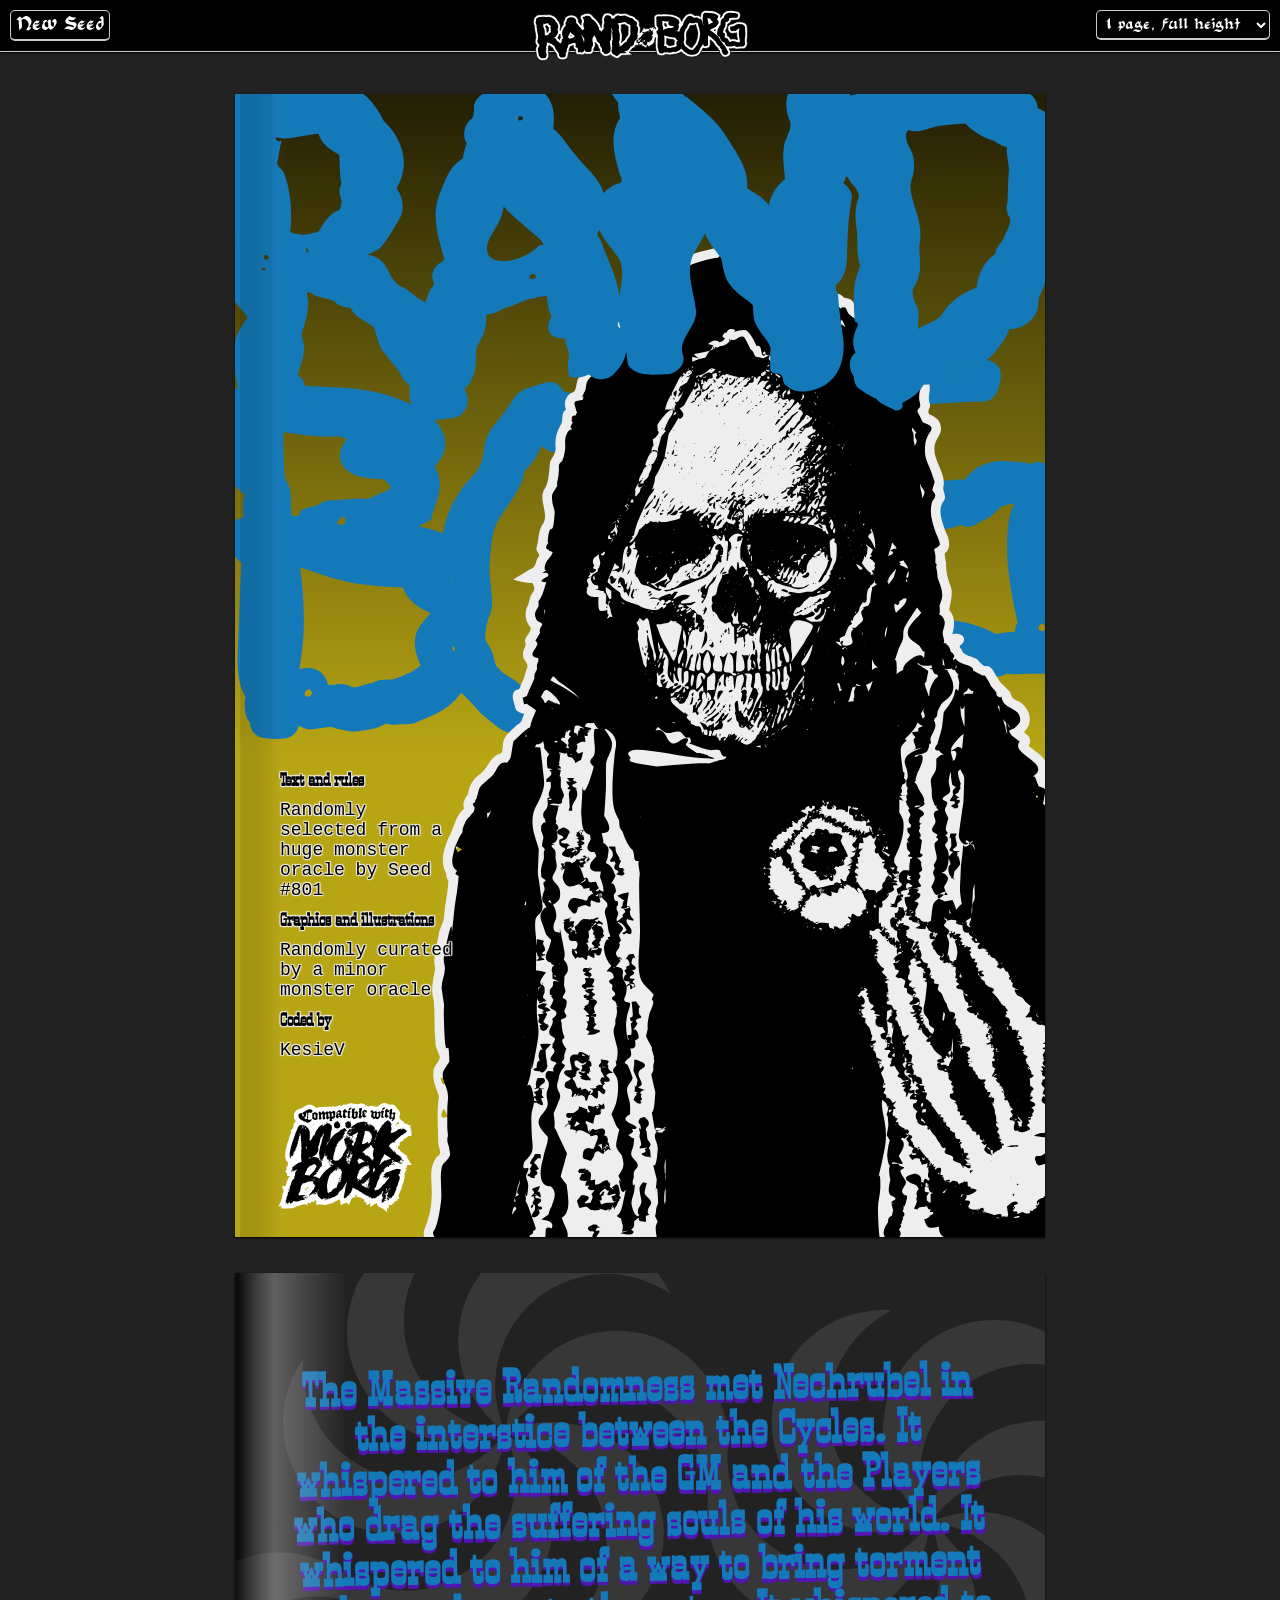
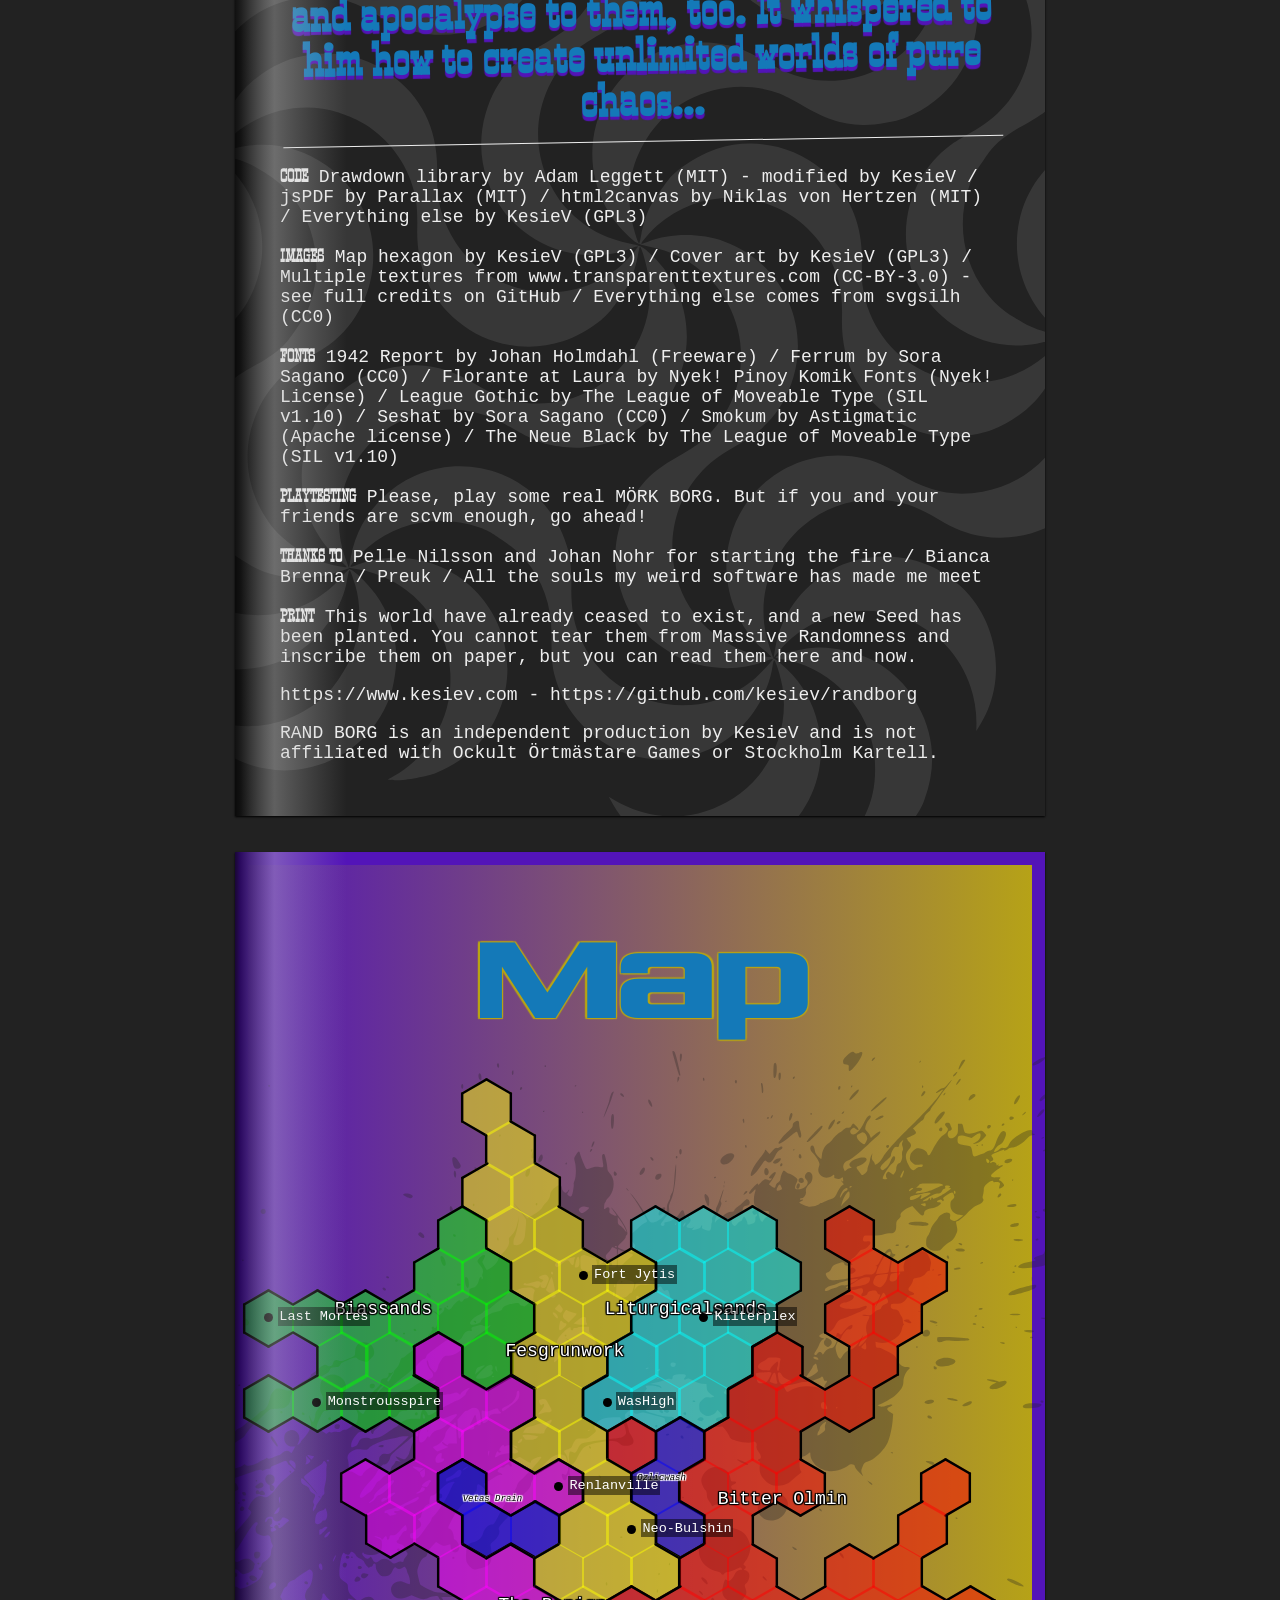
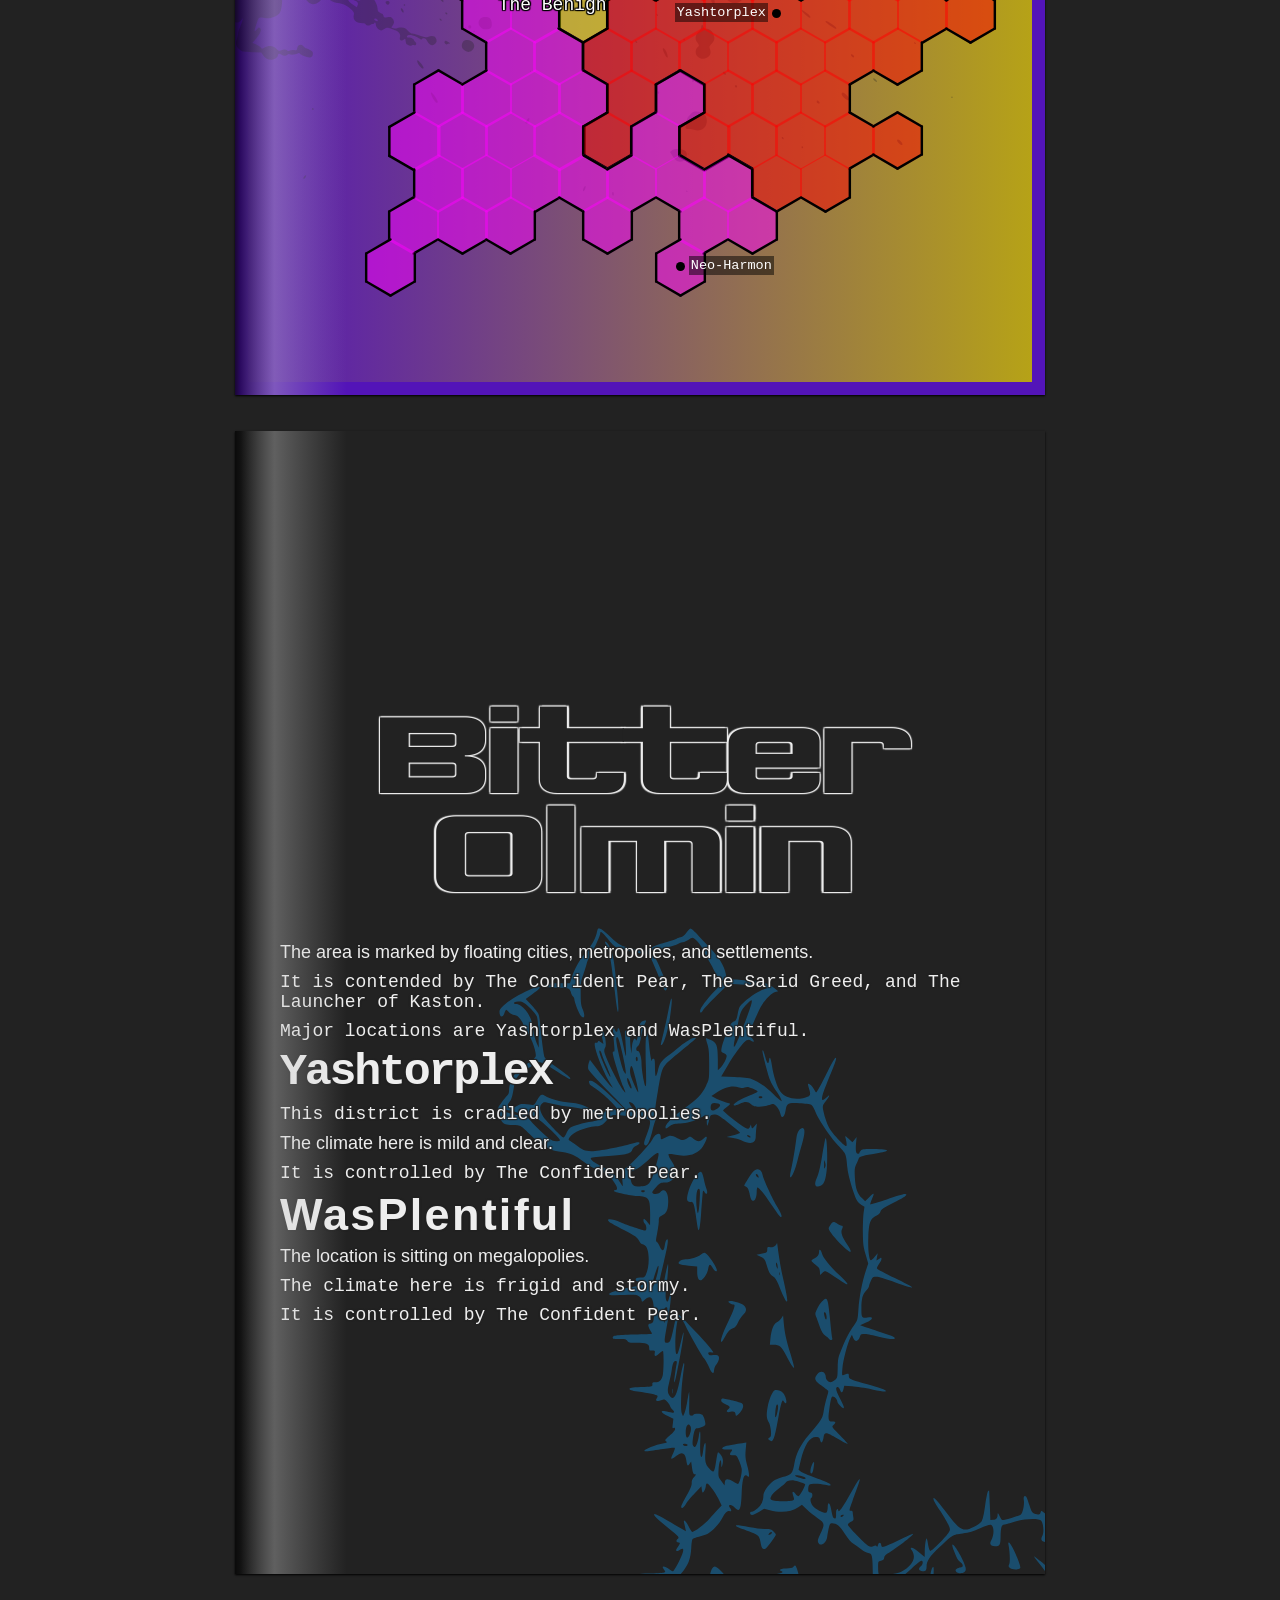
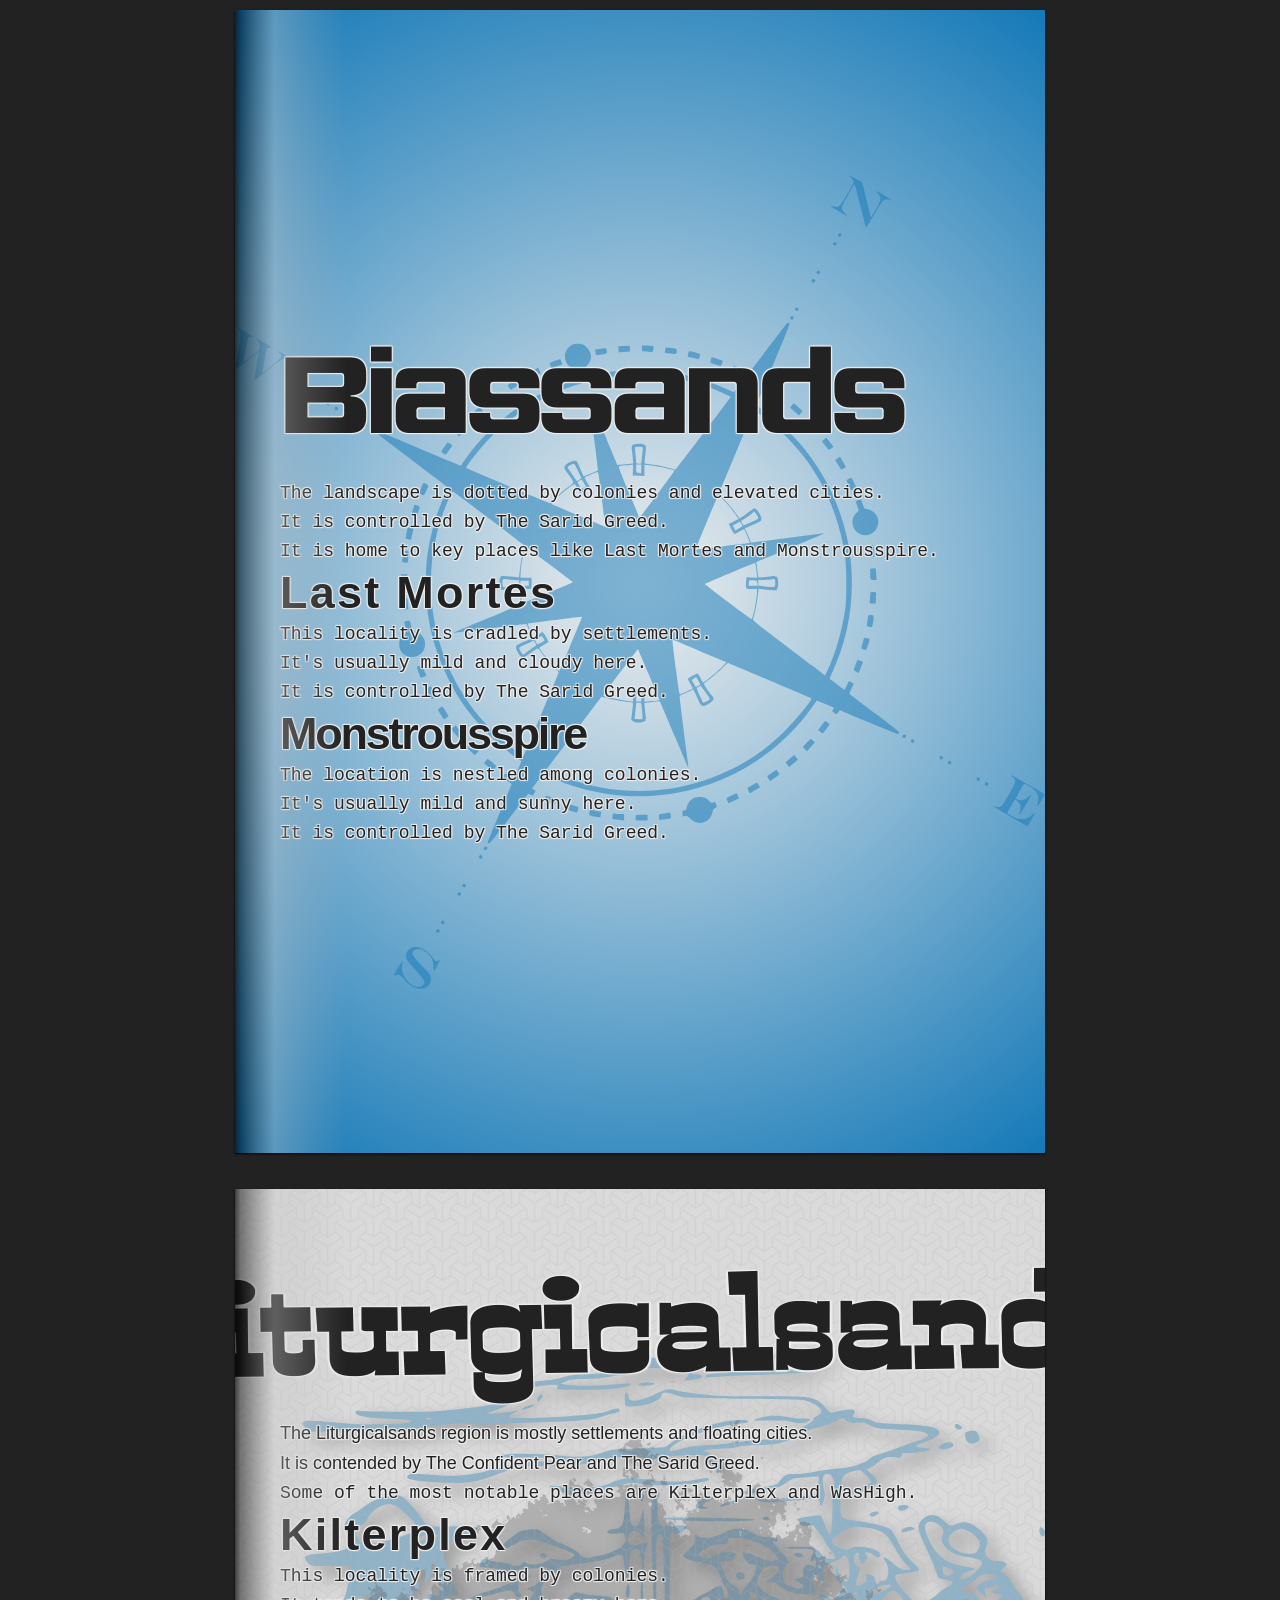
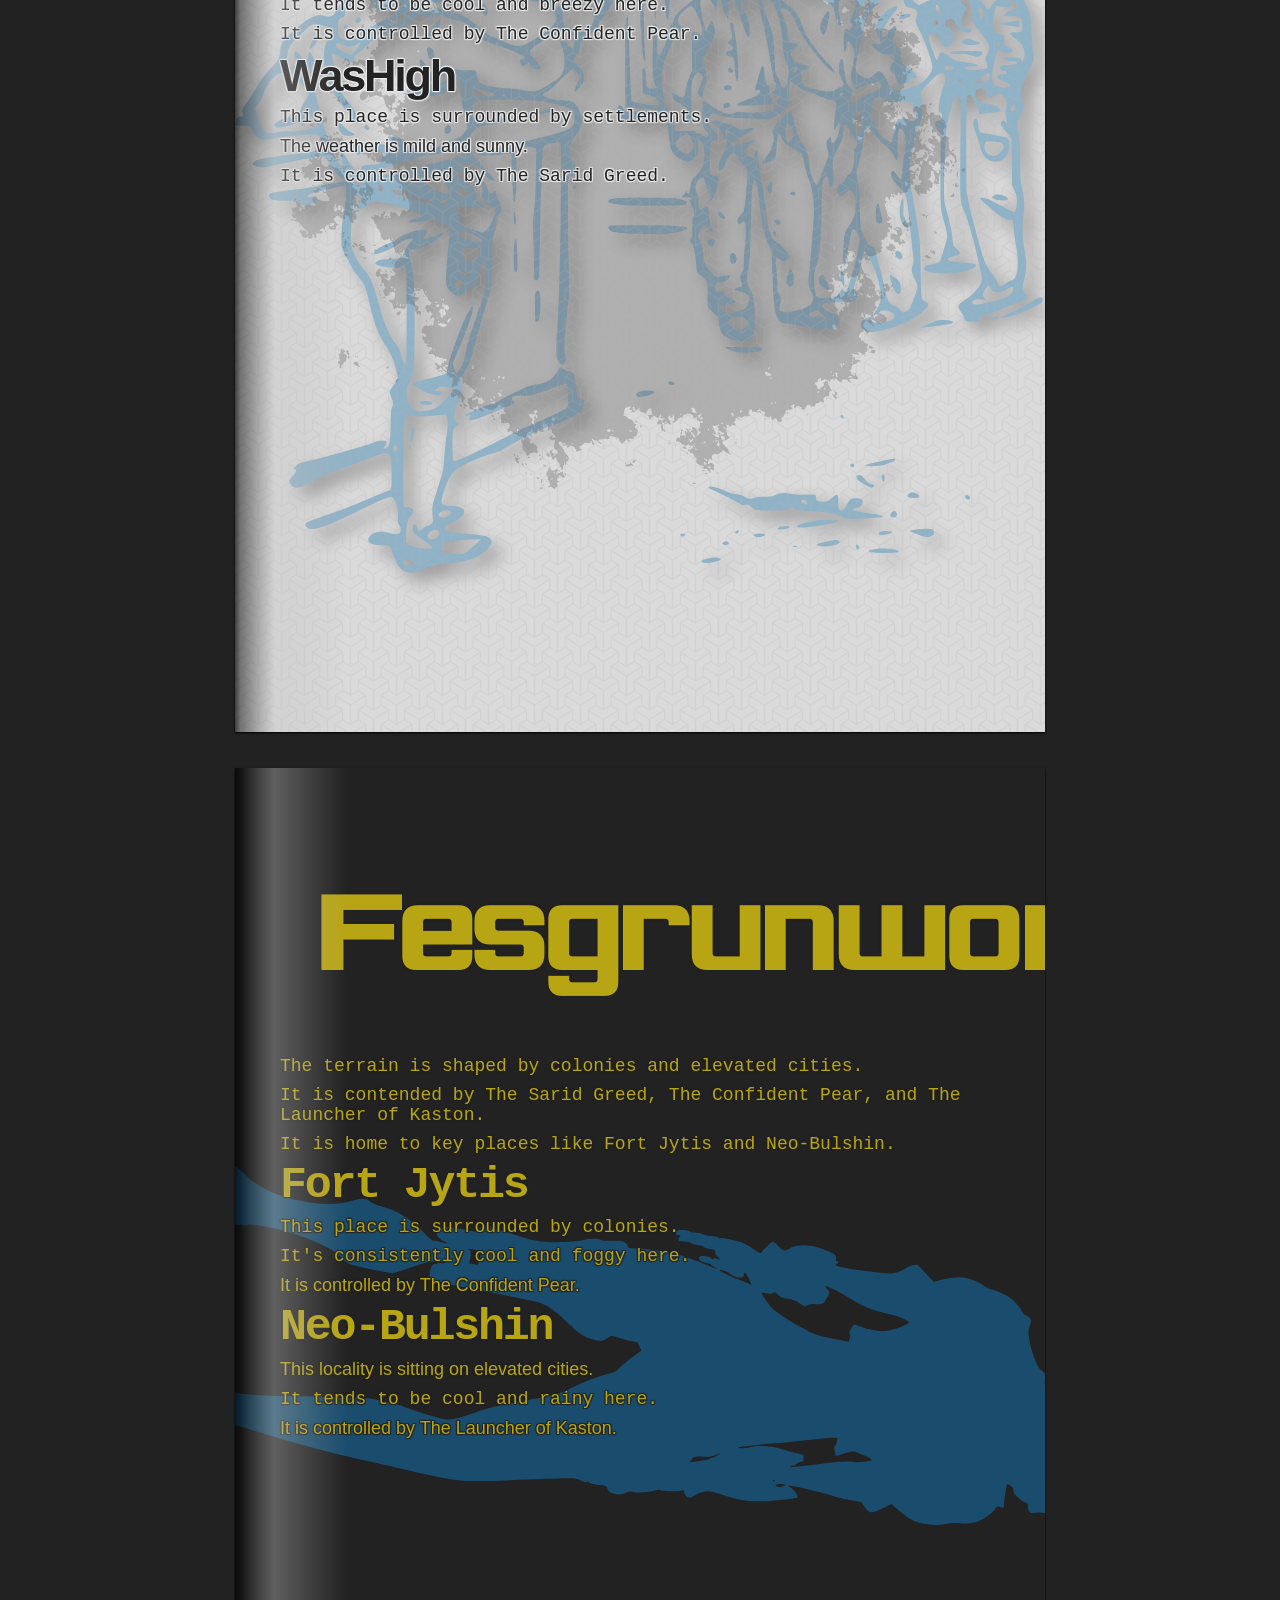
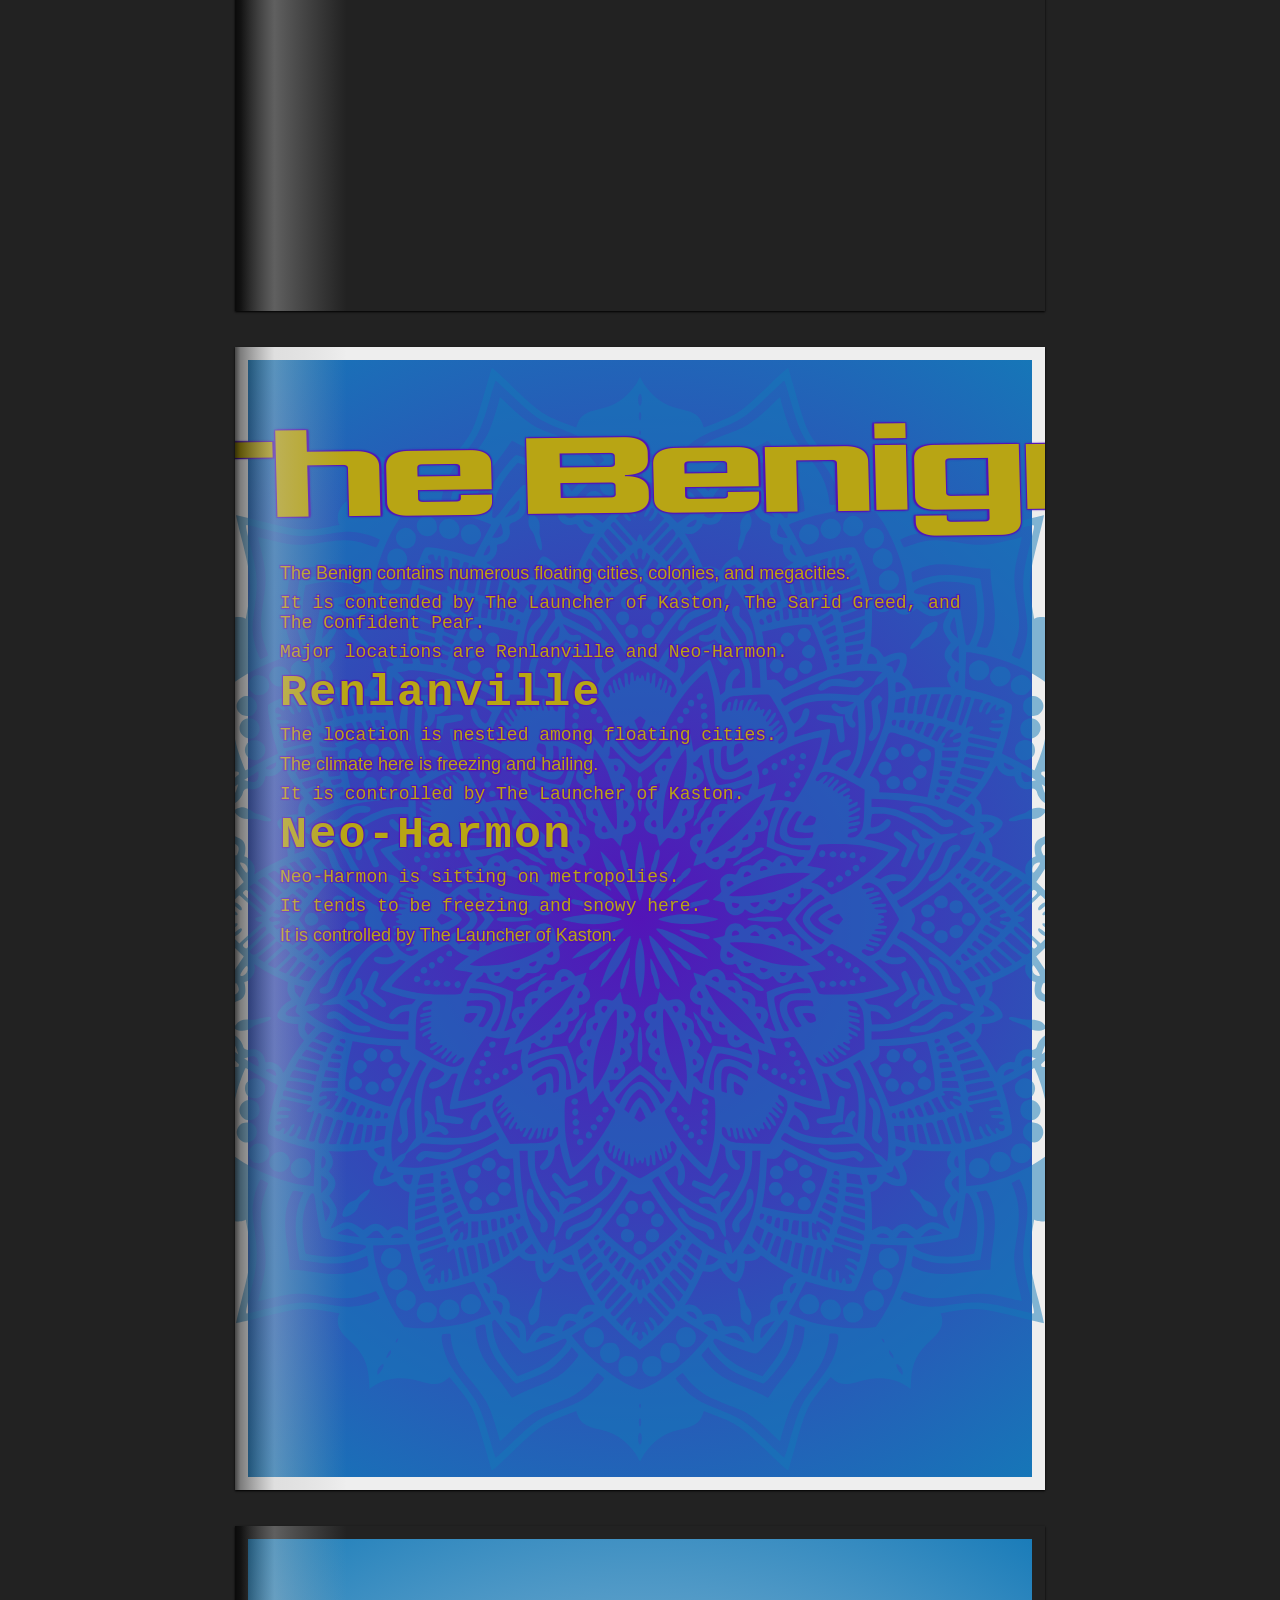
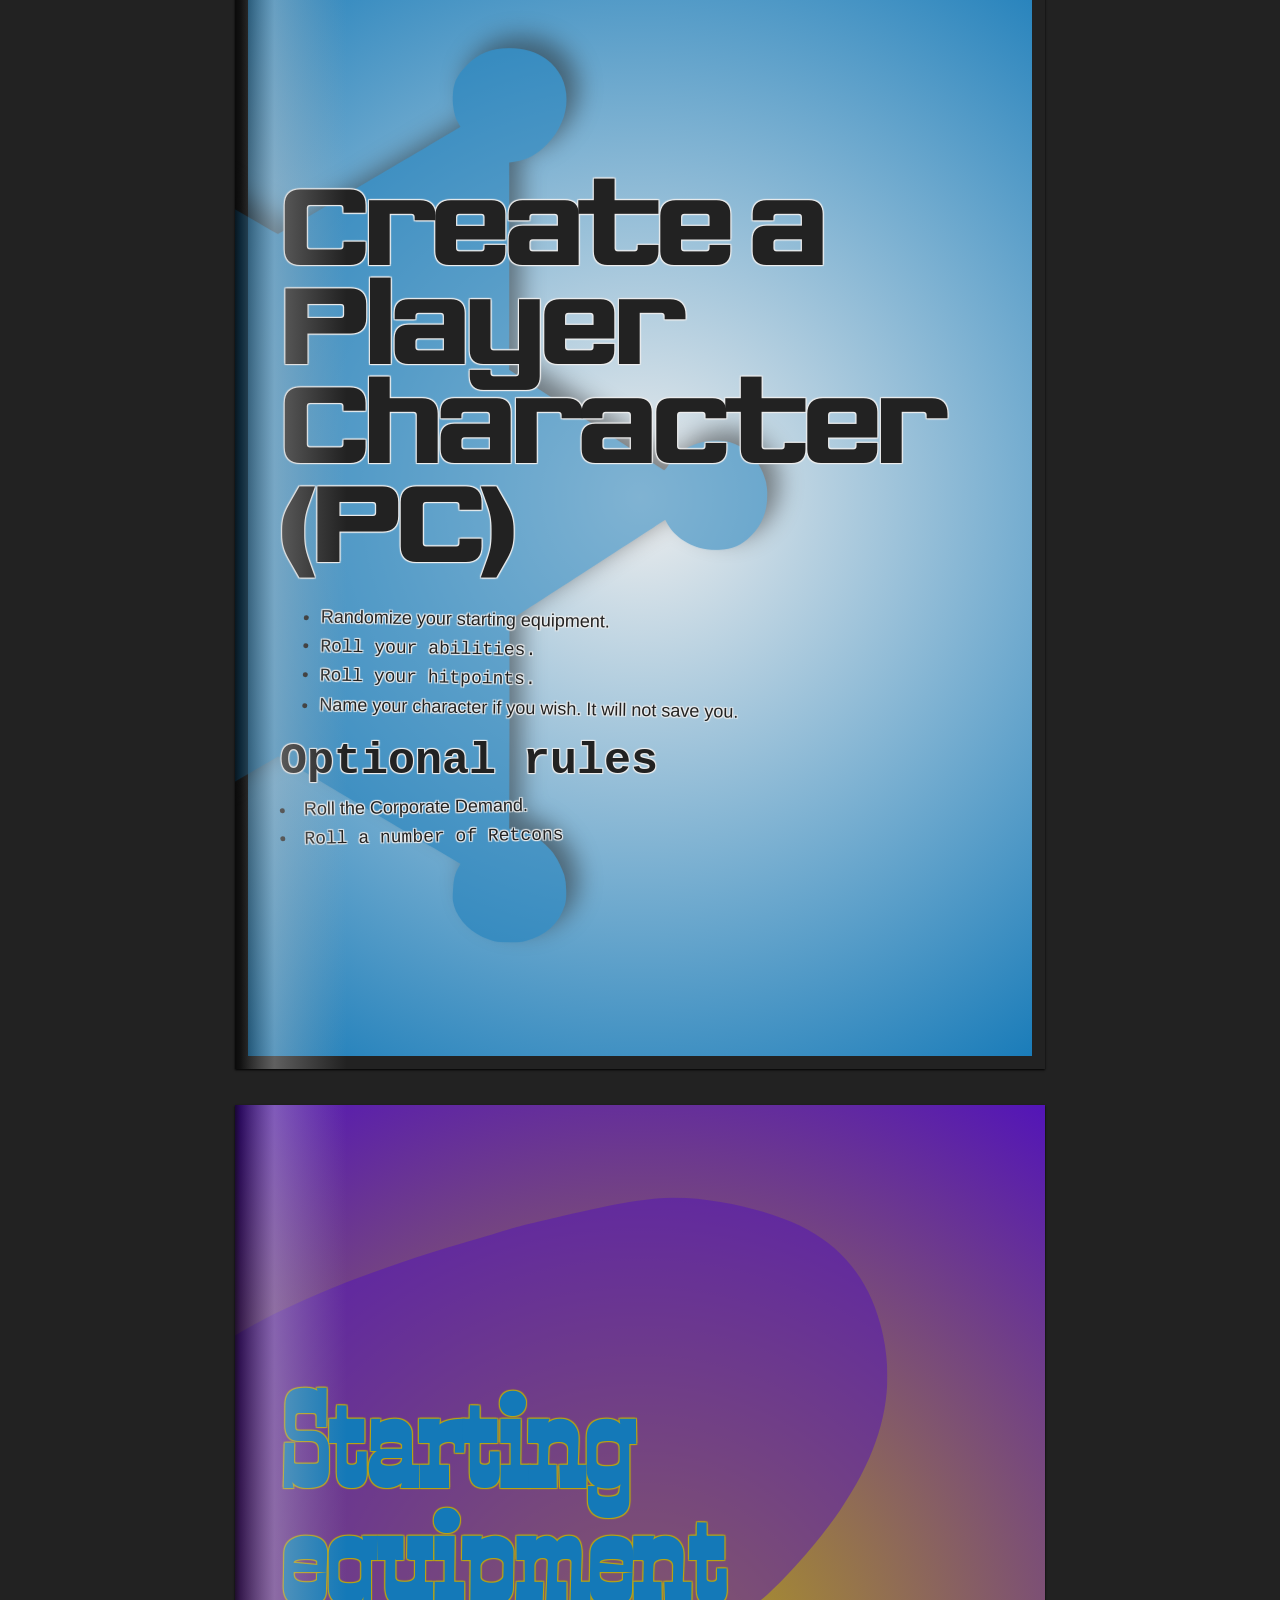
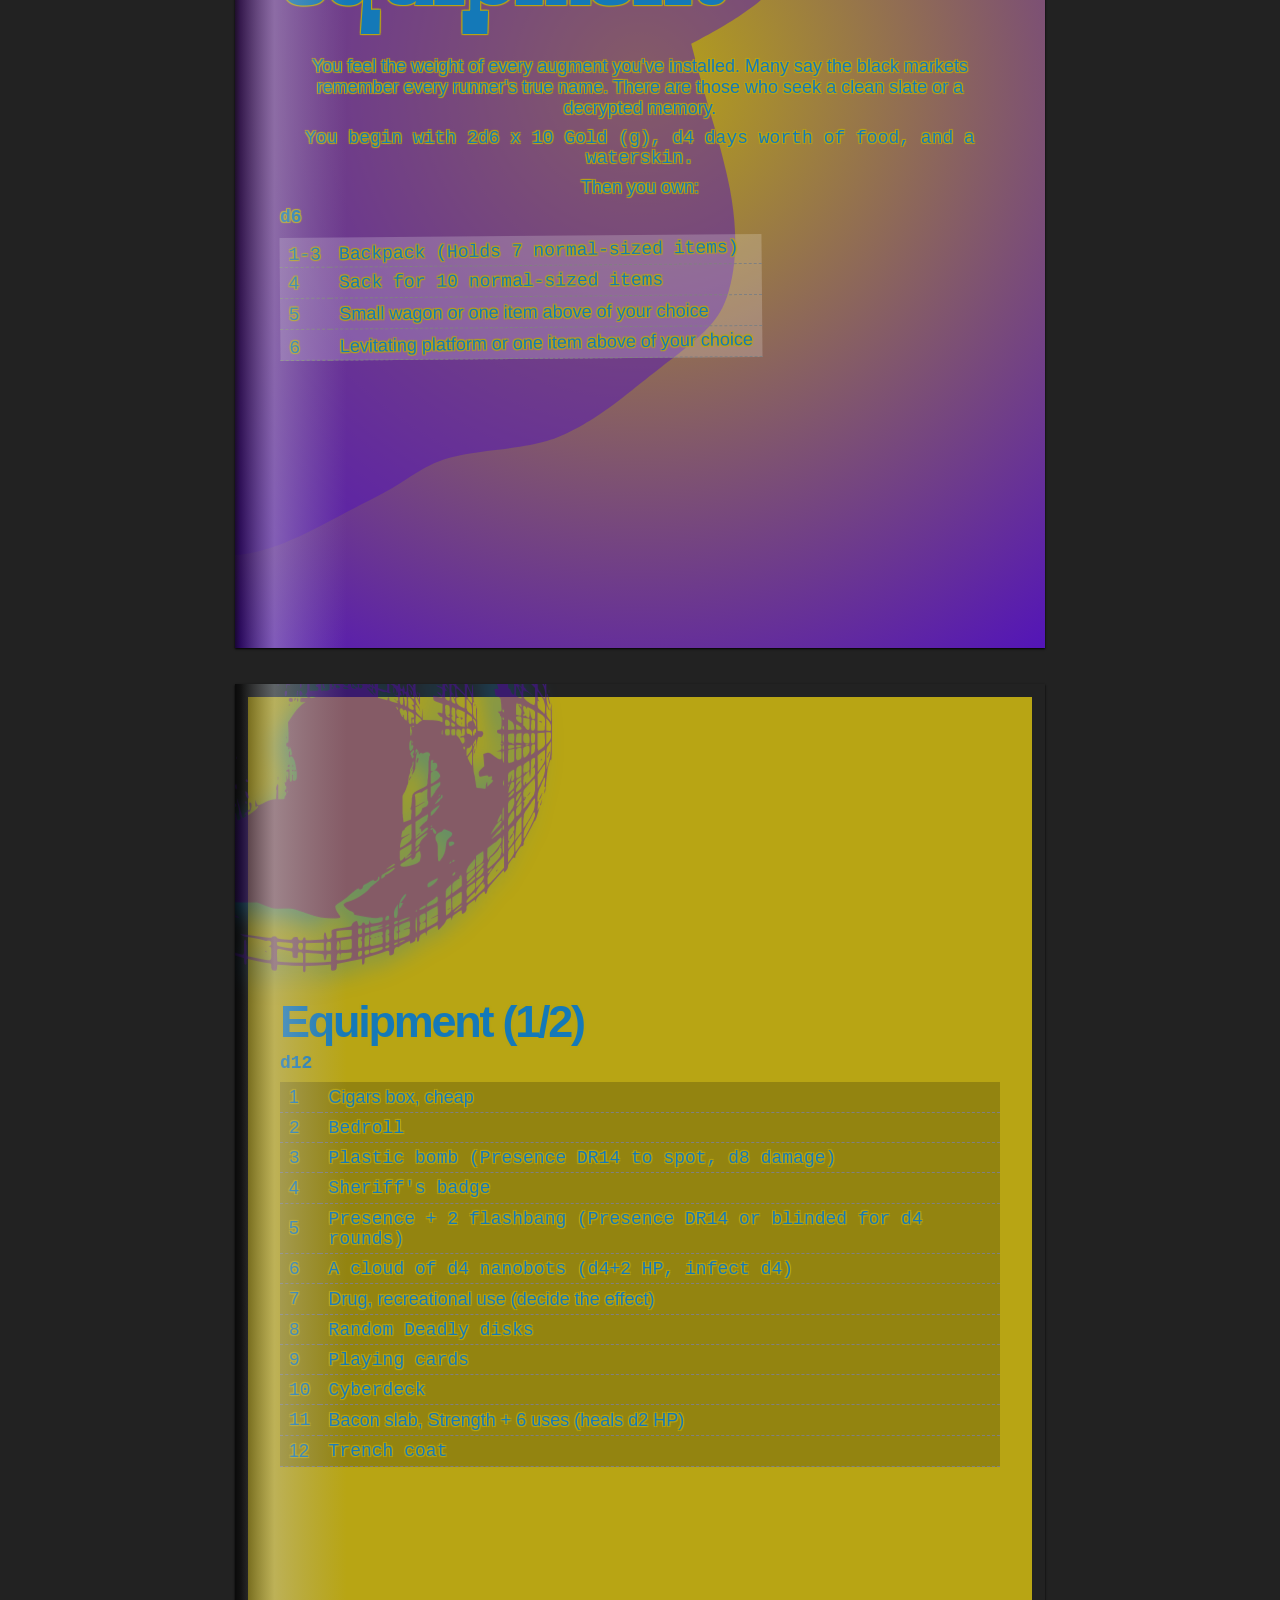
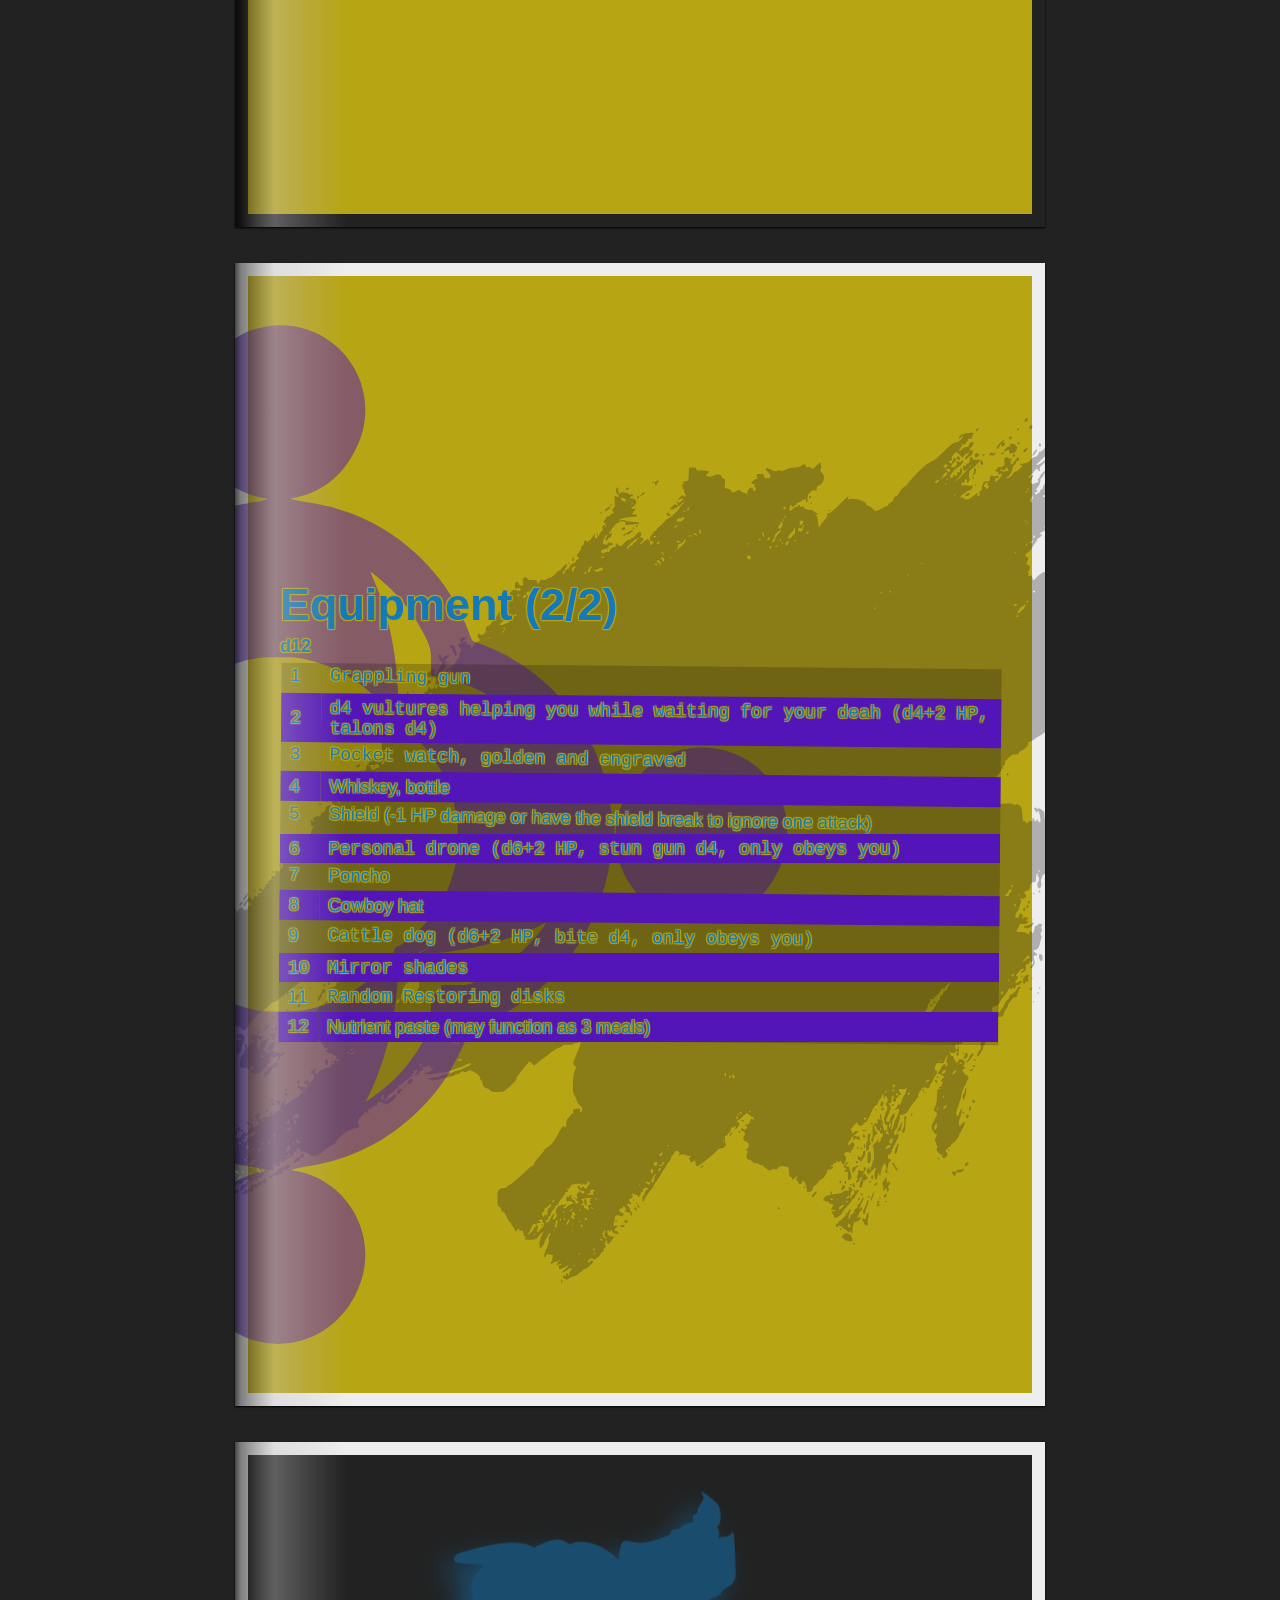
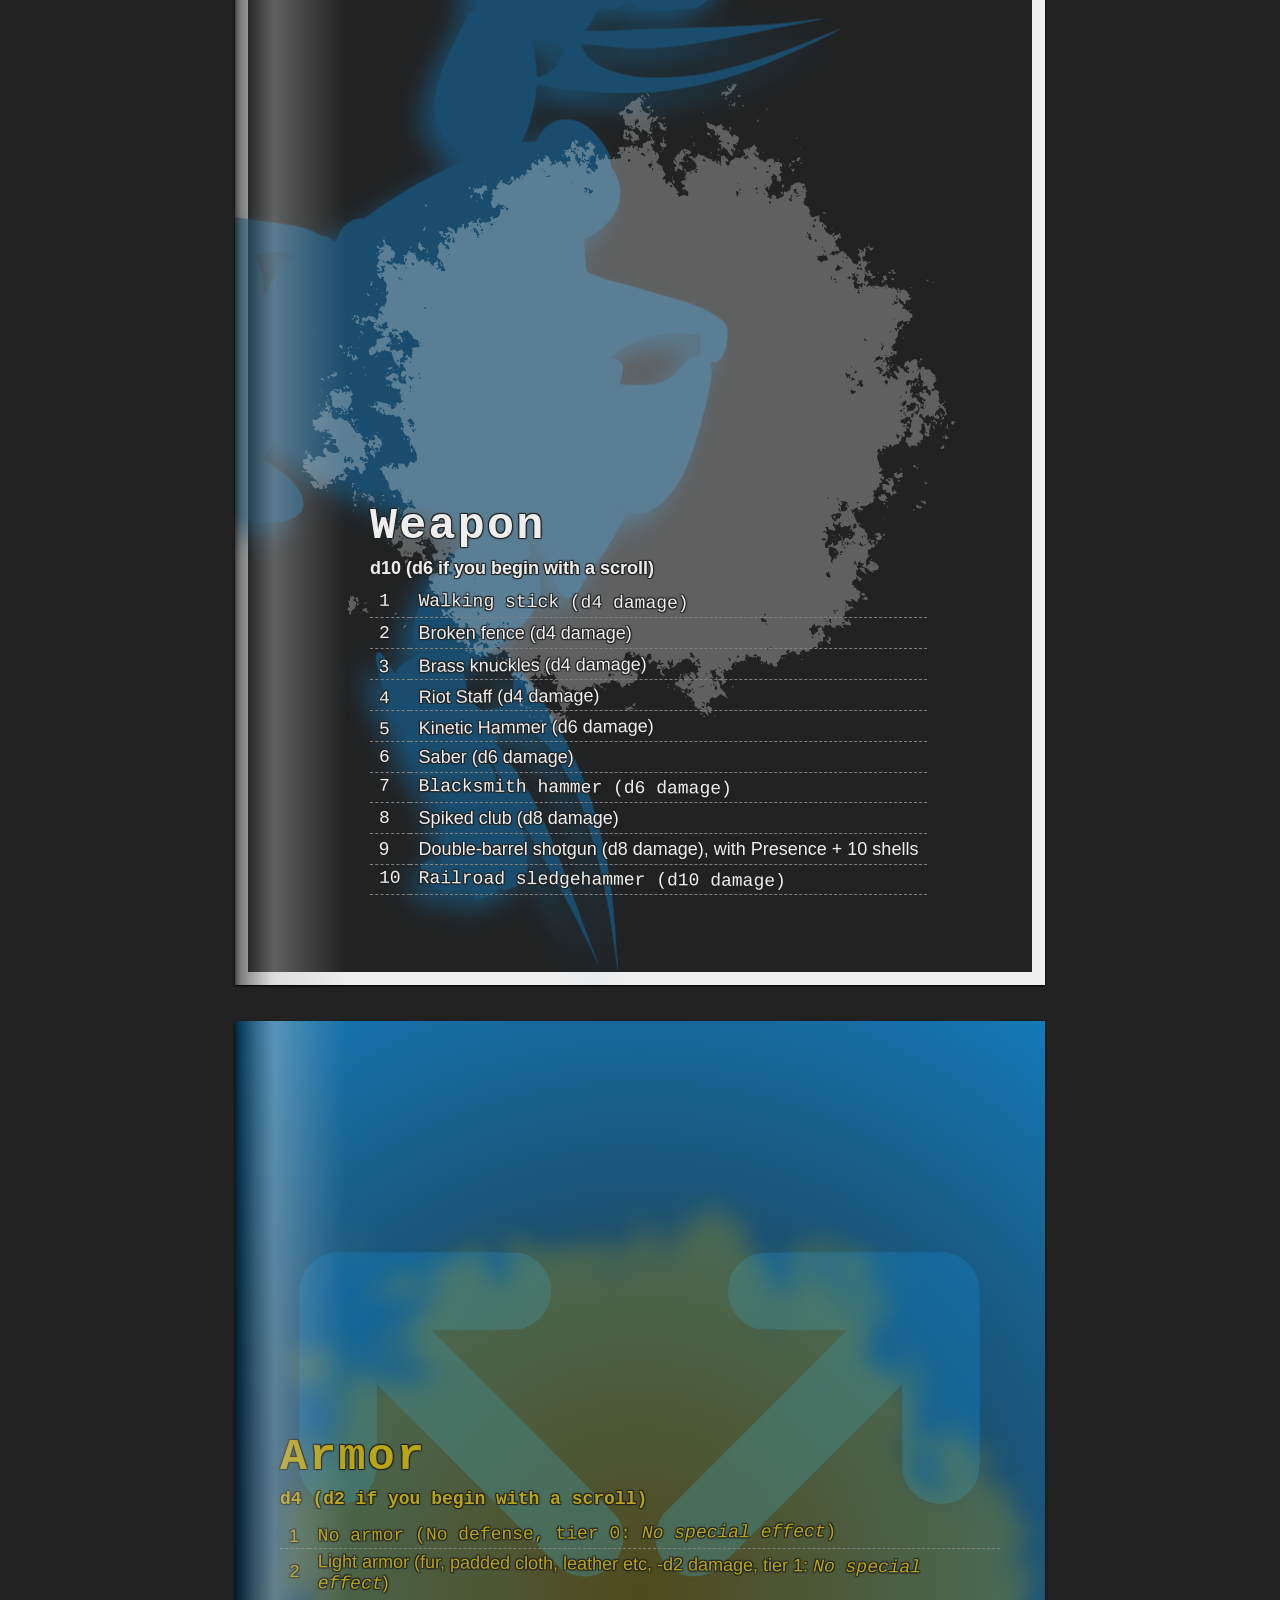
<file: index.html>
<html><head>
    <meta charset="UTF-8">
    <meta http-equiv="X-UA-Compatible" content="IE=Edge">
    <meta name="viewport" content="width=device-width, initial-scale=1">

    <title>RAND BORG</title>
    <meta property="og:image" content="https://www.kesiev.com/randborg/images/og-image.png">
    <meta property="og:description" content="RAND BORG is an open-source kaleidoscope of madness: it randomly generates mini-RPG manuals in the style of M&ouml;rk Borg using giant oracle systems.">

    <link rel="stylesheet" href="css/barebones.css">
    <link rel="stylesheet" href="css/style.css">
    <link rel="stylesheet" href="database/fonts/Ferrum/stylesheet.css">
    <link rel="stylesheet" href="database/fonts/Seshat/stylesheet.css">
    <link rel="stylesheet" href="database/fonts/TheNeueBlack/stylesheet.css">
    <link rel="stylesheet" href="database/fonts/LeagueGothic/stylesheet.css">
    <link rel="stylesheet" href="database/fonts/1942report/stylesheet.css">
    <link rel="stylesheet" href="database/fonts/Floranteatlaura/stylesheet.css">
    <link rel="stylesheet" href="database/fonts/smokum_regular_macroman/stylesheet.css">
    <script src="js/jspdf.umd.min.js"></script>
    <script src="js/html2canvas.js"></script>
    <script src="js/viewer.js"></script>
    <script src="js/random.js"></script>
    <script src="js/builder.js"></script>
    <script src="js/drawdown.js"></script>
    <script src="js/namegenerator.js"></script>
    <script src="js/hexmap.js"></script>
    <script src="js/hexmaprenderer.js"></script>
    <script src="js/borgdecorator.js"></script>
    <script src="js/baredecorator.js"></script>
    <script src="js/measure.js"></script>
    <script src="js/borgplayerroller.js"></script>
    <script src="js/palettebuilder.js"></script>
    <script src="database/images/index.js"></script>
    <script src="database/fonts/index.js"></script>
    <script src="database/roll/diceroll.js"></script>
    <script src="database/traits/combat.js"></script>
    <script src="database/traits/sociality.js"></script>
    <script src="database/traits/survival.js"></script>
    <script src="database/traits/magic.js"></script>
    <script src="database/traits/food.js"></script>
    <script src="database/traits/disease.js"></script>
    <script src="database/traits/money.js"></script>
    <script src="database/traits/stat/stat.js"></script>
    <script src="database/traits/spell/names.js"></script>
    <script src="database/traits/spell/effects.js"></script>
    <script src="database/traits/magic/types.js"></script>
    <script src="database/traits/magic/names.js"></script>
    <script src="database/player/creation.js"></script>
    <script src="database/player/abilities.js"></script>
    <script src="database/player/tests.js"></script>
    <script src="database/player/capacity.js"></script>
    <script src="database/player/hitpoints.js"></script>
    <script src="database/player/death.js"></script>
    <script src="database/player/exhaust.js"></script>
    <script src="database/player/levelup.js"></script>
    <script src="database/combat/parts/initiative.js"></script>
    <script src="database/combat/parts/action.js"></script>
    <script src="database/combat/parts/criticals.js"></script>
    <script src="database/combat/parts/fumble.js"></script>
    <script src="database/combat/parts/protection.js"></script>
    <script src="database/combat/parts/time.js"></script>
    <script src="database/combat/parts/rest.js"></script>
    <script src="database/combat/parts/morale.js"></script>
    <script src="database/combat/parts/hierarchy.js"></script>
    <script src="database/combat/rules.js"></script>
    <script src="database/setting/parts/rulers.js"></script>
    <script src="database/setting/oracles.js"></script>
    <script src="database/setting/types.js"></script>
    <script src="database/npc/reaction.js"></script>
    <script src="database/npc/adversaries.js"></script>
    <script src="database/npc/adversaries/types.js"></script>
    <script src="database/npc/adversaries/adjectives.js"></script>
    <script src="database/npc/adversaries/attacks.js"></script>
    <script src="database/npc/adversaries/defenses.js"></script>
    <script src="database/npc/adversaries/descriptions.js"></script>
    <script src="database/extras/rules.js"></script>
    <script src="database/extras/requests.js"></script>
    <script src="database/map/map.js"></script>
    <script src="database/map/biome.js"></script>
    <script src="database/map/season.js"></script>
    <script src="database/items/transportation.js"></script>
    <script src="database/items/accessories.js"></script>
    <script src="database/items/weapons.js"></script>
    <script src="database/items/armors.js"></script>
    <script src="database/items/services.js"></script>
    <script src="database/items/animals.js"></script>
    <script src="database/faction/faction.js"></script>
    <script src="database/rpg.js"></script>
</head></html>
</file>
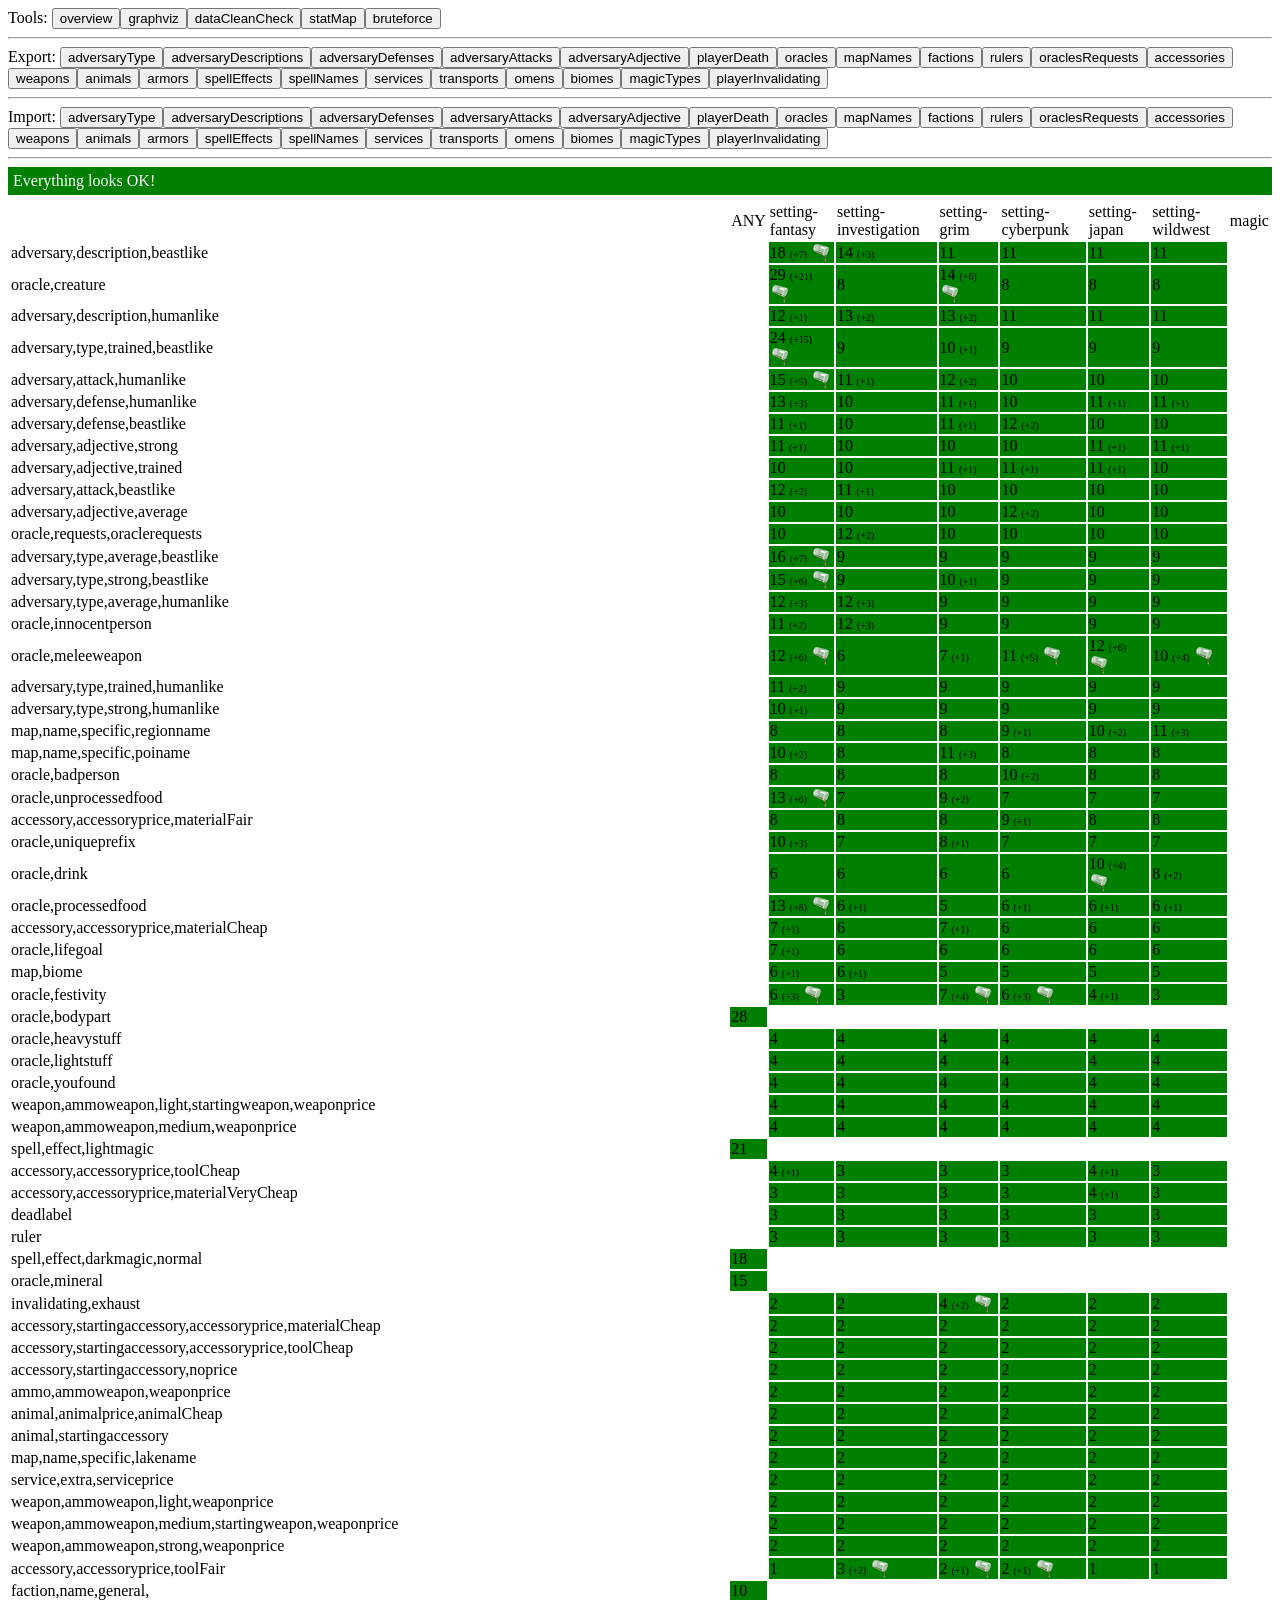
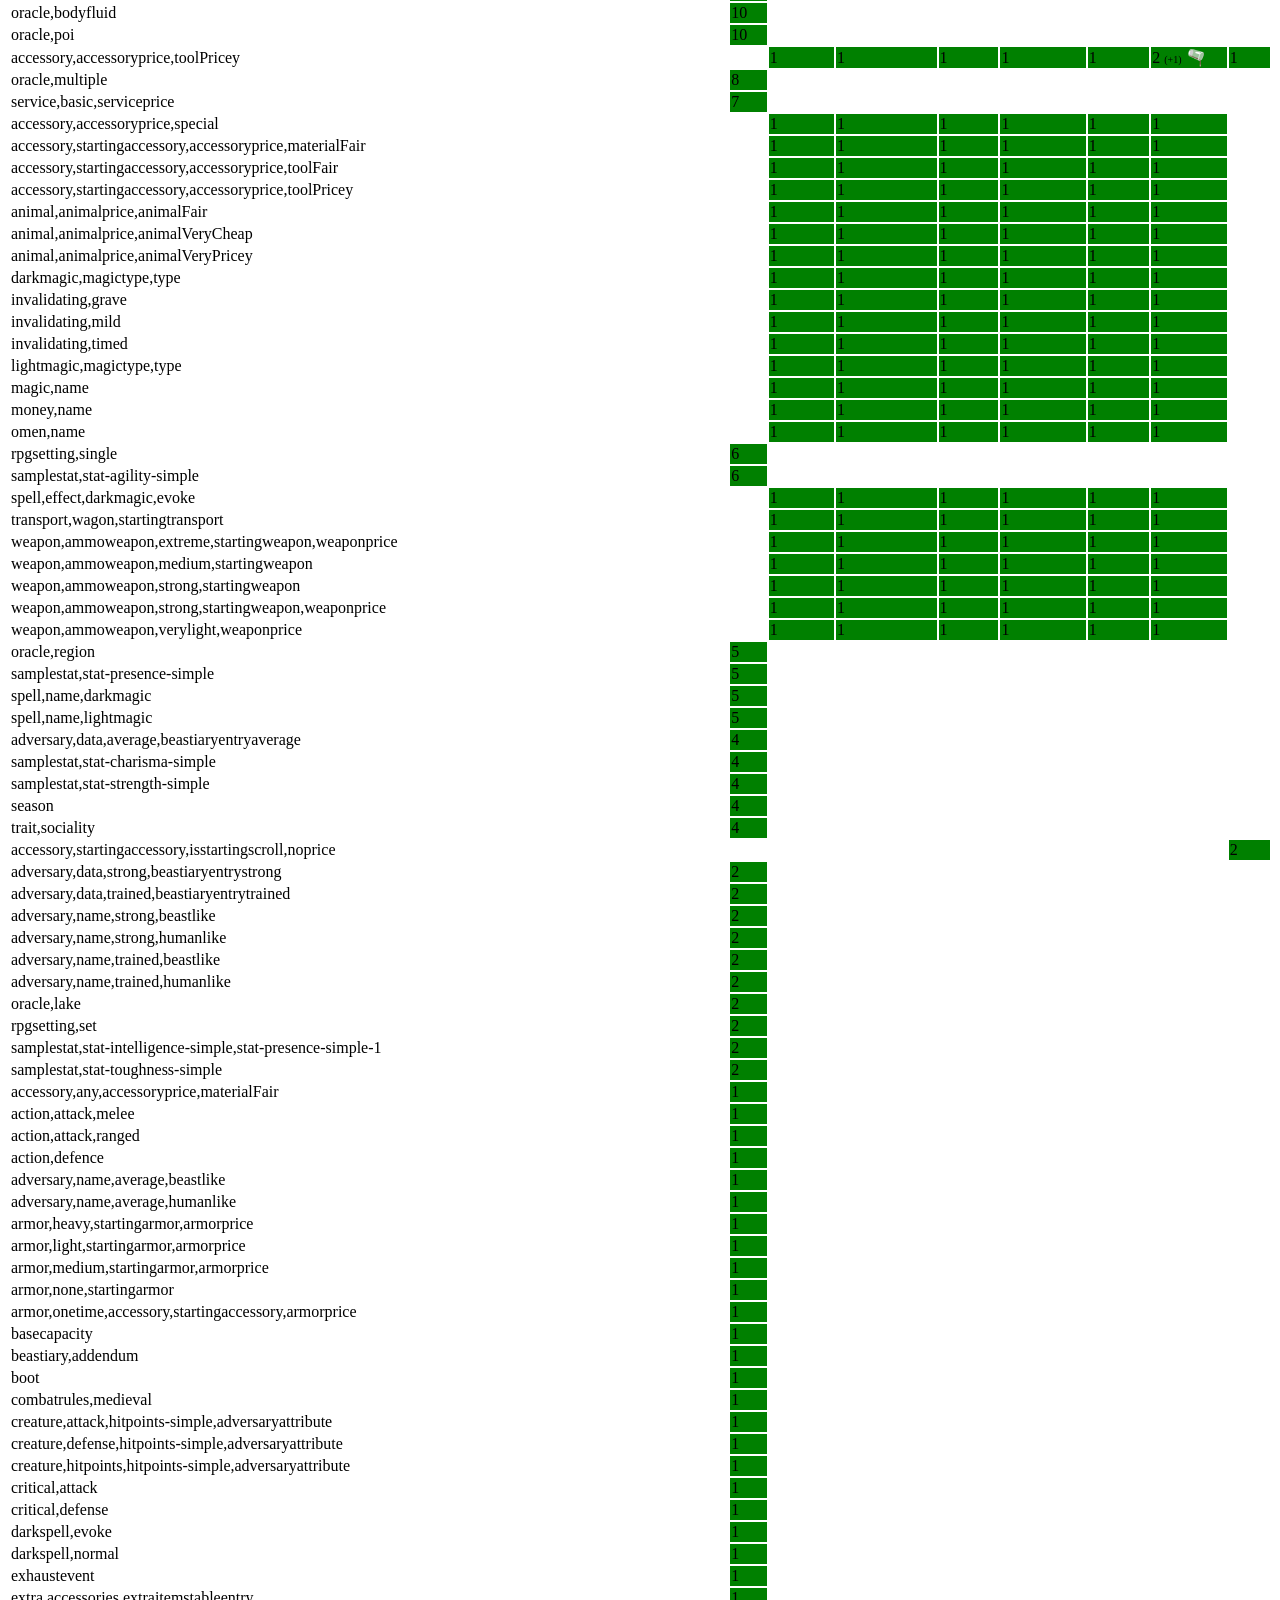
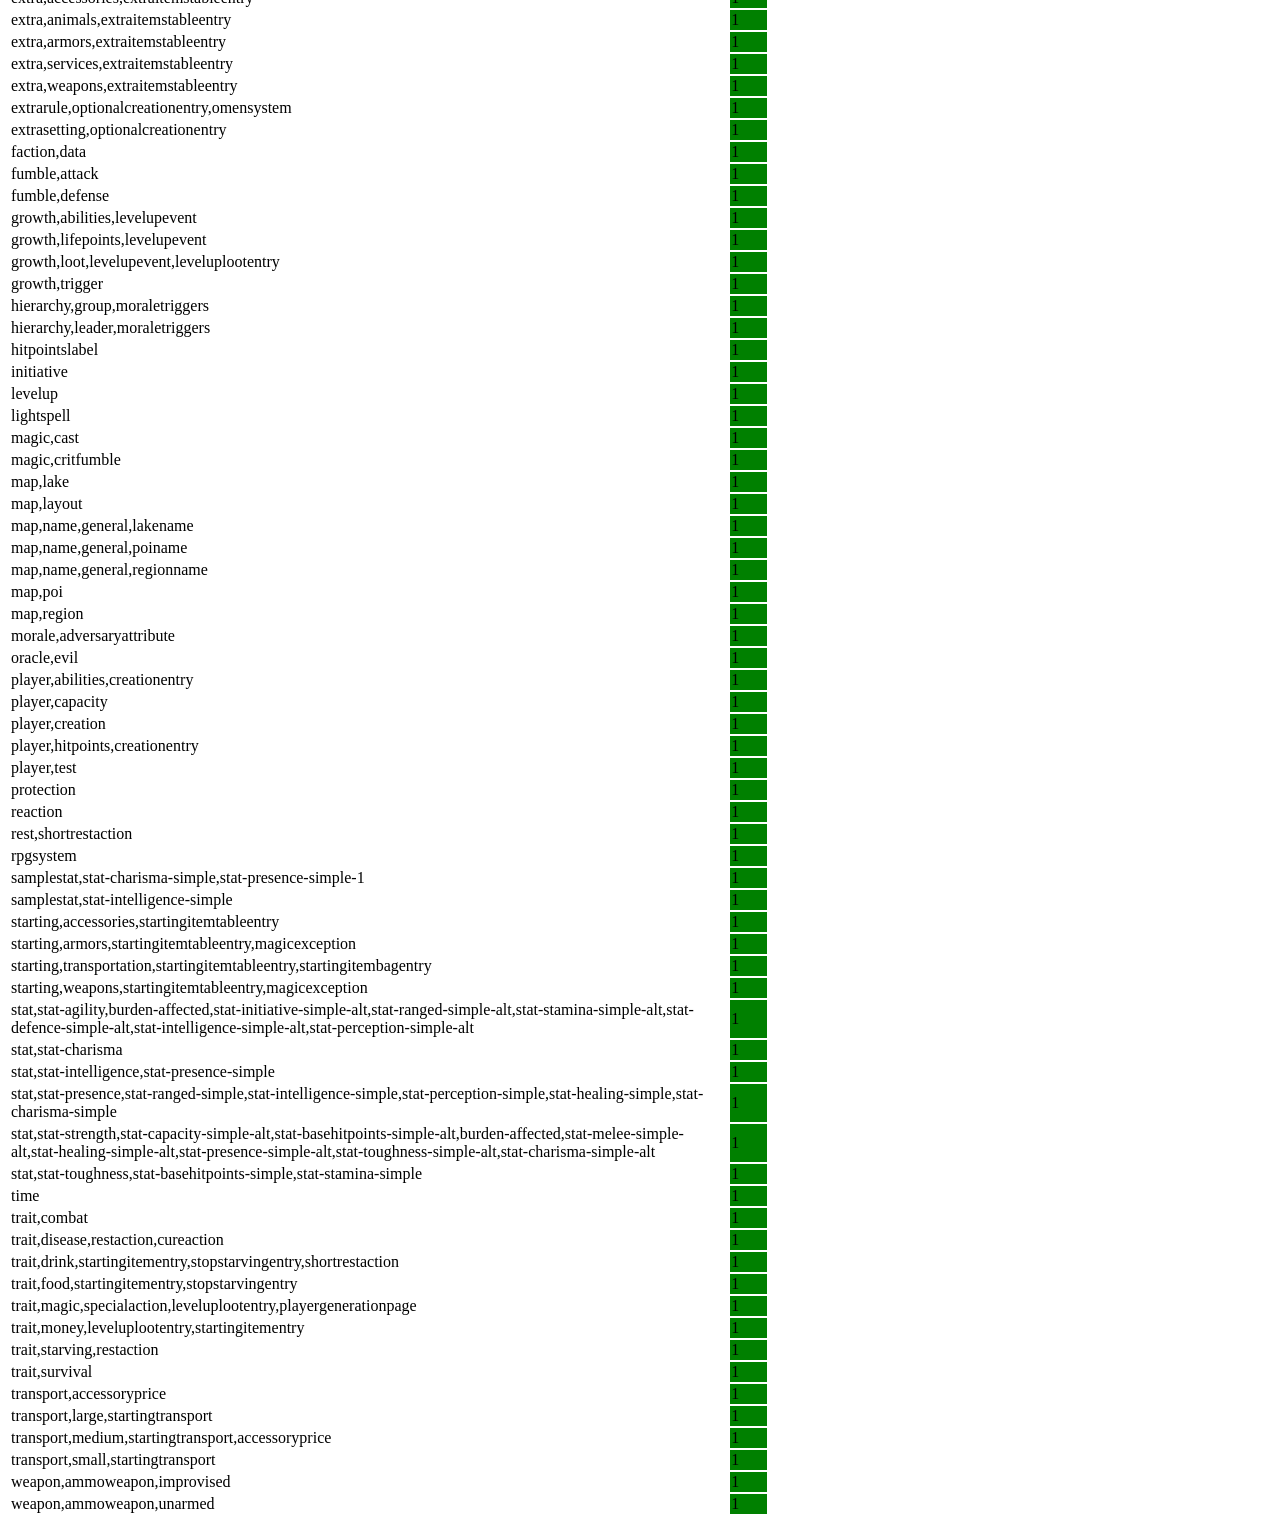
<file: assets/datafactory/index.html>
<html><head>
    <script src="../../js/random.js"></script>
    <script src="../../js/builder.js"></script>
    <script src="../../js/drawdown.js"></script>
    <script src="../../js/namegenerator.js"></script>
    <script src="../../js/hexmap.js"></script>
    <script src="../../js/borgdecorator.js"></script>
    <script src="../../database/roll/diceroll.js"></script>
    <script src="../../database/traits/combat.js"></script>
    <script src="../../database/traits/sociality.js"></script>
    <script src="../../database/traits/survival.js"></script>
    <script src="../../database/traits/magic.js"></script>
    <script src="../../database/traits/food.js"></script>
    <script src="../../database/traits/disease.js"></script>
    <script src="../../database/traits/money.js"></script>
    <script src="../../database/traits/stat/stat.js"></script>
    <script src="../../database/traits/spell/names.js"></script>
    <script src="../../database/traits/spell/effects.js"></script>
    <script src="../../database/traits/magic/types.js"></script>
    <script src="../../database/traits/magic/names.js"></script>
    <script src="../../database/player/creation.js"></script>
    <script src="../../database/player/abilities.js"></script>
    <script src="../../database/player/tests.js"></script>
    <script src="../../database/player/capacity.js"></script>
    <script src="../../database/player/hitpoints.js"></script>
    <script src="../../database/player/death.js"></script>
    <script src="../../database/player/exhaust.js"></script>
    <script src="../../database/player/levelup.js"></script>
    <script src="../../database/combat/parts/initiative.js"></script>
    <script src="../../database/combat/parts/action.js"></script>
    <script src="../../database/combat/parts/criticals.js"></script>
    <script src="../../database/combat/parts/fumble.js"></script>
    <script src="../../database/combat/parts/protection.js"></script>
    <script src="../../database/combat/parts/time.js"></script>
    <script src="../../database/combat/parts/rest.js"></script>
    <script src="../../database/combat/parts/morale.js"></script>
    <script src="../../database/combat/parts/hierarchy.js"></script>
    <script src="../../database/combat/rules.js"></script>
    <script src="../../database/setting/parts/rulers.js"></script>
    <script src="../../database/setting/oracles.js"></script>
    <script src="../../database/setting/types.js"></script>
    <script src="../../database/npc/reaction.js"></script>
    <script src="../../database/npc/adversaries.js"></script>
    <script src="../../database/npc/adversaries/types.js"></script>
    <script src="../../database/npc/adversaries/adjectives.js"></script>
    <script src="../../database/npc/adversaries/attacks.js"></script>
    <script src="../../database/npc/adversaries/defenses.js"></script>
    <script src="../../database/npc/adversaries/descriptions.js"></script>
    <script src="../../database/extras/rules.js"></script>
    <script src="../../database/extras/requests.js"></script>
    <script src="../../database/map/map.js"></script>
    <script src="../../database/map/biome.js"></script>
    <script src="../../database/map/season.js"></script>
    <script src="../../database/items/transportation.js"></script>
    <script src="../../database/items/accessories.js"></script>
    <script src="../../database/items/weapons.js"></script>
    <script src="../../database/items/armors.js"></script>
    <script src="../../database/items/services.js"></script>
    <script src="../../database/items/animals.js"></script>
    <script src="../../database/faction/faction.js"></script>
    <script src="../../database/rpg.js"></script>

</head><body onload="onl()"></body><script>
function onl() {
    
    const
        DATASETS = {
            adversaryType:{
                export:{
                    filter:{
                        tags:[ "adversary","type" ]
                    },
                    columns:{
                        header:[
                            { id:"ifAnyFlags" },
                            { id:"tags", except:[ "adversary", "type" ] }
                        ],
                        data:"render.EN"
                    }
                },
                import:{
                    notes:"For database/npc/adversaries/type.js",
                    structure:{
                        tags: { _PUTHERE:"tags" },
                        ifAnyFlag: [ { _PUTHERE:"ifAnyFlags" } ],
                        result: { EN: { _PUTHERE:"value" } }
                    }
                }
            },
            adversaryDescriptions:{
                export:{
                    filter:{
                        tags:[ "adversary","description" ]
                    },
                    columns:{
                        header:[
                            { id:"ifAnyFlags" },
                            { id:"tags", except:[ "adversary", "description" ] }
                        ],
                        data:"render.EN"
                    }
                },
                import:{
                    notes:"For database/npc/adversaries/descriptions.js",
                    structure:{
                        tags: { _PUTHERE:"tags" },
                        ifAnyFlag: [ { _PUTHERE:"ifAnyFlags" } ],
                        result: { EN: { _PUTHERE:"value" } }
                    }
                }
            },
            adversaryDefenses:{
                export:{
                    filter:{
                        tags:[ "adversary","defense" ]
                    },
                    columns:{
                        header:[
                            { id:"ifAnyFlags" },
                            { id:"tags", except:[ "adversary", "defense" ] }
                        ],
                        data:"render.EN"
                    }
                },
                import:{
                    notes:"For database/npc/adversaries/defenses.js",
                    structure:{
                        tags: { _PUTHERE:"tags" },
                        ifAnyFlag: [ { _PUTHERE:"ifAnyFlags" } ],
                        result: { EN: { _PUTHERE:"value" } }
                    }
                }
            },
            adversaryAttacks:{
                export:{
                    filter:{
                        tags:[ "adversary","attack" ]
                    },
                    columns:{
                        header:[
                            { id:"ifAnyFlags" },
                            { id:"tags", except:[ "adversary", "attack" ] }
                        ],
                        data:"render.EN"
                    }
                },
                import:{
                    notes:"For database/npc/adversaries/attacks.js",
                    structure:{
                        tags: { _PUTHERE:"tags" },
                        ifAnyFlag: [ { _PUTHERE:"ifAnyFlags" } ],
                        result: { EN: { _PUTHERE:"value" } }
                    }
                }
            },
            adversaryAdjective:{
                export:{
                    filter:{
                        tags:[ "adversary","adjective" ]
                    },
                    columns:{
                        header:[
                            { id:"ifAnyFlags" },
                            { id:"tags", except:[ "adversary", "adjective" ] }
                        ],
                        data:"render.EN"
                    }
                },
                import:{
                    notes:"For database/npc/adversaries/adjectives.js",
                    structure:{
                        tags: { _PUTHERE:"tags" },
                        ifAnyFlag: [ { _PUTHERE:"ifAnyFlags" } ],
                        result: { EN: { _PUTHERE:"value" } }
                    }
                }
            },
            playerDeath:{
                export:{
                    filter:{
                        tags:[ "deadlabel" ]
                    },
                    columns:{
                        header:[
                            { id:"ifAnyFlags" },
                            { id:"tags" }
                        ],
                        data:"methods.getFullName.EN"
                    }
                },
                import:{
                    notes:"For database/player/death.js",
                    structure:{
                        id:{ _PUTHERE:"progressive", prefix:"deadlabel-dead" },
                        tags: { _PUTHERE:"tags" },
                        ifAnyFlag: [ { _PUTHERE:"ifAnyFlags" } ],
                        methods: {
                            getFullName:{
                                EN: { _PUTHERE:"value" }
                            }
                        }
                    }
                }
            },
            oracles:{
                export:{
                    filter:{
                        tags:[ "oracle" ],
                        excludeTags:[ "requests" ],
                    },
                    columns:{
                        header:[
                            { id:"ifAnyFlags" },
                            { id:"tags", except:[ "oracle" ] }
                        ],
                        data:"render.EN"
                    }
                },
                import:{
                    notes:"For database/setting/oracles.js",
                    allowDuplicates:[
                        "{$.makeNameFrom(\"The Day Of [^Adjective]\")}",
                        "{$.makeNameFrom(\"[^Adjective]day\")}",
                        "{$.makeNameFrom(\"[^Adjective] Day\")}"
                    ],
                    structure:{
                        tags: { _PUTHERE:"tags" },
                        ifAnyFlag: [ { _PUTHERE:"ifAnyFlags" } ],
                        result: { EN: { _PUTHERE:"value" } }
                    }
                }
            },
            mapNames:{
                export:{
                    filter:{
                        tags:[ "map", "name" ]
                    },
                    columns:{
                        header:[
                            { id:"ifAnyFlags" },
                            { id:"tags", except:[ "map", "name", "general", "specific" ] }
                        ],
                        data:"methods.generate.EN"
                    }
                },
                import:{
                    notes:"For database/map/map.js",
                    allowDuplicates:[
                        "{$.makeNameFrom(\"[^Place]\")}"
                    ],
                    structure:{
                        ifAnyFlag: [ { _PUTHERE:"ifAnyFlags" } ],
                        tags:{ _PUTHERE:"tags" },
                        generate: { EN: { _PUTHERE:"value" } }
                    }
                }
            },
            factions:{
                export:{
                    filter:{
                        tags:[ "faction", "name" ]
                    },
                    columns:{
                        header:[
                            { id:"ifAnyFlags" }
                        ],
                        data:"methods.generate.EN"
                    }
                },
                import:{
                    notes:"For database/faction/faction.js",
                    structure:{
                        ifAnyFlag: [ { _PUTHERE:"ifAnyFlags" } ],
                        generate: { EN: { _PUTHERE:"value" } }
                    }
                }
            },
            rulers:{
                export:{
                    filter:{
                        tags:[ "ruler" ]
                    },
                    columns:{
                        header:[
                            { id:"ifAnyFlags" }
                        ],
                        data:"methods.getDemandName.EN"
                    }
                },
                import:{
                    notes:"For database/setting/parts/rulers.js",
                    structure:{
                        id:{ _PUTHERE:"progressive", prefix:"ruler-name" },
                        ifAnyFlag: [ { _PUTHERE:"ifAnyFlags" } ],
                        tags:[ "ruler" ],
                        methods: { getDemandName:{ EN: { _PUTHERE:"value" } } }
                    }
                }
            },
            oraclesRequests:{
                export:{
                    filter:{
                        tags:[ "oracle", "requests" ],
                    },
                    columns:{
                        header:[
                            { id:"ifAnyFlags" },
                        ],
                        data:"render.EN"
                    }
                },
                import:{
                    notes:"For database/extras/requests.js",
                    structure:{
                        ifAnyFlag: [ { _PUTHERE:"ifAnyFlags" } ],
                        requires: { _PUTHERE:"solveRequires", set:{
                            meleeweapon: { add:[ { id:"meleeweapon", ofTags:[ [ "oracle", "meleeweapon" ] ] } ] },
                            innocentperson: { add:[ { id:"innocentperson", ofTags:[ [ "oracle", "innocentperson" ] ] } ] },
                            badperson: { add:[ { id:"badperson", ofTags:[ [ "oracle", "badperson" ] ] } ] },
                            lake: { add:[ { id:"lake", ofTags:[ [ "oracle", "lake" ] ] } ] },
                            creature: { add:[ { id:"creature", ofTags:[ [ "oracle", "creature" ] ] } ] },
                            festivity: { add:[ { id:"festivity", ofTags:[ [ "oracle", "festivity" ] ] } ] },
                            poi: { add:[ { id:"poi", ofTags:[ [ "oracle", "poi" ] ] } ] },
                            mineral: { add:[ { id:"mineral", ofTags:[ [ "oracle", "mineral" ] ] } ] },
                            bodyfluid: { add:[ { id:"bodyfluid", ofTags:[ [ "oracle", "bodyfluid" ] ] } ] },
                            bodypart: { add:[ { id:"bodypart", ofTags:[ [ "oracle", "bodypart" ] ] } ] },
                            processedfood: { add:[ { id:"processedfood", ofTags:[ [ "oracle", "processedfood" ] ] } ] },
                            unprocessedfood: { add:[ { id:"unprocessedfood", ofTags:[ [ "oracle", "unprocessedfood" ] ] } ] },
                            multiple: { add:[ { id:"multiple", ofTags:[ [ "oracle", "multiple" ] ] } ] },
                            evil: { add:[ { id:"evil", ofTags:[ [ "oracle", "evil" ] ] } ] },
                            drink: { add:[ { id:"drink", ofTags:[ [ "oracle", "drink" ] ] } ] },
                            uniqueprefix: { add:[ { id:"uniqueprefix", ofTags:[ [ "oracle", "uniqueprefix" ] ] } ] },
                        } },
                        result: { EN: { _PUTHERE:"value" } }
                    }
                }
            },
            accessories:{
                export:{
                    filter:{
                        tags:[ "accessory" ],
                        excludeTags:[ "armor" ],
                    },
                    simpleTable:[
                        { id:"ifAnyFlag", macro:"ifAnyFlag", type:"string" },
                        { id:"isStarting", macro:"findTag", tag:"startingaccessory", type:"lazyboolean" },
                        { id:"isScroll", macro:"findTag", tag:"isstartingscroll", type:"lazyboolean" },
                        { id:"price", macro:"requireFind", find:"getPrice", type:"lazystring" },
                        { id:"requires", macro:"requireExclude", exclude:[ "getPrice" ], type:"json" },
                        { id:"value", data:"render.EN", type:"string" }
                    ]
                },
                import:{
                    notes:"For database/items/accessories.js",
                    structure:{
                        isStarting:{ _PUTHERE:"column", id:"isStarting" },
                        isScroll:{ _PUTHERE:"column", id:"isScroll" },
                        ifAnyFlag: [ { _PUTHERE:"column", id:"ifAnyFlag" } ],
                        requires:{ _PUTHERE:"column", id:"requires" },
                        price: { _PUTHERE:"column", id:"price" },
                        result: { EN: { _PUTHERE:"column", id:"value" } }
                    }
                }
            },
            weapons:{
                export:{
                    filter:{
                        tags:[ "ammoweapon" ],
                    },
                    simpleTable:[
                        { id:"ifAnyFlag", macro:"ifAnyFlag", type:"string" },
                        { id:"isStarting", macro:"findTag", tag:"startingweapon", type:"lazyboolean" },
                        { id:"isAmmo", macro:"findTag", tag:"ammo", type:"lazyboolean" },
                        { id:"tags", macro:"tags", tag:"tags", exclude:[ "ammo", "weapon", "ammoweapon", "startingweapon", "weaponprice" ], type:"stringlist" },
                        { id:"price", macro:"requireFind", find:"getPrice", type:"lazystring" },
                        { id:"requires", macro:"requireExclude", exclude:[ "getPrice" ], type:"json" },
                        { id:"value", data:"render.EN", type:"string" }
                    ]
                },
                import:{
                    notes:"For database/items/weapons.js",
                    structure:{
                        isAmmo:{ _PUTHERE:"column", id:"isAmmo" },
                        isStarting:{ _PUTHERE:"column", id:"isStarting" },
                        ifAnyFlag: [ { _PUTHERE:"column", id:"ifAnyFlag" } ],
                        tags: { _PUTHERE:"column", id:"tags" },
                        requires:{ _PUTHERE:"column", id:"requires" },
                        price: { _PUTHERE:"column", id:"price" },
                        result: { EN: { _PUTHERE:"column", id:"value" } }
                    }
                }
            },
            animals:{
                export:{
                    filter:{
                        tags:[ "animal" ],
                    },
                    simpleTable:[
                        { id:"ifAnyFlag", macro:"ifAnyFlag", type:"string" },
                        { id:"isStarting", macro:"findTag", tag:"startingaccessory", type:"lazyboolean" },
                        { id:"price", macro:"requireFind", find:"getPrice", type:"lazystring" },
                        { id:"requires", macro:"requireExclude", exclude:[ "getPrice" ], type:"json" },
                        { id:"value", data:"render.EN", type:"string" }
                    ]
                },
                import:{
                    notes:"For database/items/animals.js",
                    structure:{
                        isStarting:{ _PUTHERE:"column", id:"isStarting" },
                        ifAnyFlag: [ { _PUTHERE:"column", id:"ifAnyFlag" } ],
                        requires:{ _PUTHERE:"column", id:"requires" },
                        price: { _PUTHERE:"column", id:"price" },
                        result: { EN: { _PUTHERE:"column", id:"value" } }
                    }
                }
            },
            armors:{
                export:{
                    filter:{
                        tags:[ "armor" ],
                    },
                    simpleTable:[
                        { id:"ifAnyFlag", macro:"ifAnyFlag", type:"string" },
                        { id:"isStarting", macro:"findTag", tag:"startingarmor", type:"lazyboolean" },
                        { id:"price", macro:"requireFind", find:"getPrice", type:"lazystring" },
                        { id:"tags", macro:"tags", tag:"tags", exclude:[ "startingarmor", "armorprice", "armor" ], type:"stringlist" },
                        { id:"requires", macro:"requireExclude", exclude:[ "getPrice" ], type:"json" },
                        { id:"value", data:"render.EN", type:"string" }
                    ]
                },
                import:{
                    notes:"For database/items/armors.js",
                    structure:{
                        isStarting:{ _PUTHERE:"column", id:"isStarting" },
                        ifAnyFlag: [ { _PUTHERE:"column", id:"ifAnyFlag" } ],
                        tags: { _PUTHERE:"column", id:"tags" },
                        requires:{ _PUTHERE:"column", id:"requires" },
                        price: { _PUTHERE:"column", id:"price" },
                        result: { EN: { _PUTHERE:"column", id:"value" } }
                    }
                }
            },
            spellEffects:{
                export:{
                    filter:{
                        tags:[ "spell", "effect" ],
                    },
                    simpleTable:[
                         { id:"ifAnyFlag", macro:"ifAnyFlag", type:"string" },
                        { id:"tags", macro:"tags", tag:"tags", exclude:[ "spell", "effect" ], type:"stringlist" },
                        { id:"requires", macro:"requireExclude", exclude:[ "getPrice" ], type:"json" },
                        { id:"methods", data:"methods", type:"json" },
                        { id:"value", data:"render.EN", type:"string" }
                    ]
                },
                import:{
                    notes:"For database/traits/spell/effects.js",
                    structure:{
                        ifAnyFlag: [ { _PUTHERE:"column", id:"ifAnyFlag" } ],
                        tags: { _PUTHERE:"column", id:"tags" },
                        requires:{ _PUTHERE:"column", id:"requires" },
                        methods:{ _PUTHERE:"column", id:"methods" },
                        result: { EN: { _PUTHERE:"column", id:"value" } }
                    }
                }
            },
            spellNames:{
                export:{
                    filter:{
                        tags:[ "spell", "name" ],
                    },
                    columns:{
                        header:[
                            { id:"ifAnyFlags" },
                            { id:"tags", except:[ "spell", "name" ] }
                        ],
                        data:"methods.generate.EN"
                    }
                },
                import:{
                    notes:"For database/traits/spell/names.js",
                    structure:{
                        ifAnyFlag: [ { _PUTHERE:"ifAnyFlags" } ],
                        tags: { _PUTHERE:"tags" },
                        result: { EN: { _PUTHERE:"value" } }
                    }
                }
            },
            services:{
                export:{
                    filter:{
                        tags:[ "service" ],
                    },
                    simpleTable:[
                        { id:"ifAnyFlag", macro:"ifAnyFlag", type:"string" },
                        { id:"tags", macro:"tags", tag:"tags", exclude:[ "service", "serviceprice" ], type:"stringlist" },
                        { id:"price", macro:"requireFind", find:"getPrice", type:"lazystring" },
                        { id:"value", data:"render.EN", type:"string" }
                    ]
                },
                import:{
                    notes:"For database/traits/spells.js",
                    structure:{
                        ifAnyFlag: [ { _PUTHERE:"column", id:"ifAnyFlag" } ],
                        tags: { _PUTHERE:"column", id:"tags" },
                        price: { _PUTHERE:"column", id:"price" },
                        result: { EN: { _PUTHERE:"column", id:"value" } }
                    }
                }
            },
            transports:{
                export:{
                    filter:{
                        tags:[ "transport" ],
                    },
                    simpleTable:[
                        { id:"ifAnyFlag", macro:"ifAnyFlag", type:"string" },
                        { id:"isStarting", macro:"findTag", tag:"startingtransport", type:"lazyboolean" },
                        { id:"tags", macro:"tags", tag:"tags", exclude:[ "transport", "accessoryprice", "startingtransport" ], type:"stringlist" },
                        { id:"price", macro:"requireFind", find:"getPrice", type:"lazystring" },
                        { id:"value", data:"render.EN", type:"string" }
                    ]
                },
                import:{
                    notes:"For database/items/transportation.js",
                    structure:{
                        ifAnyFlag: [ { _PUTHERE:"column", id:"ifAnyFlag" } ],
                        isStarting:{ _PUTHERE:"column", id:"isStarting" },
                        tags: { _PUTHERE:"column", id:"tags" },
                        price: { _PUTHERE:"column", id:"price" },
                        result: { EN: { _PUTHERE:"column", id:"value" } }
                    }
                }
            },
            omens:{
                export:{
                    filter:{
                        tags:[ "omen", "name" ],
                    },
                    simpleTable:[
                        { id:"ifAnyFlag", macro:"ifAnyFlag", type:"string" },
                        { id:"single", data:"methods.single.EN", type:"string" },
                        { id:"plural", data:"methods.plural.EN", type:"string" },
                        { id:"lore", data:"methods.lore.EN", type:"string" },
                    ]
                },
                import:{
                    notes:"For database/extras/rules.js",
                    structure:{
                        id:{ _PUTHERE:"progressive", prefix:"omen-name" },
                        tags:[ "omen", "name" ],
                        ifAnyFlag: [ { _PUTHERE:"column", id:"ifAnyFlag" } ],
                        methods:{
                            single:{ EN: { _PUTHERE:"column", id:"single" } },
                            plural:{ EN: { _PUTHERE:"column", id:"plural" } },
                            lore:{ EN: { _PUTHERE:"column", id:"lore" } },
                        }
                    }
                }
            },
            biomes:{
                export:{
                    filter:{
                        tags:[ "map", "biome" ],
                    },
                    simpleTable:[
                        { id:"ifAnyFlag", macro:"ifAnyFlag", type:"string" },
                        { id:"names", data:"methods.getNames.EN.oneOf", type:"stringlist" },
                        { id:"adjectives", data:"methods.getAdjective.EN.oneOf", type:"stringlist" },
                    ]
                },
                import:{
                    notes:"For database/map/biomes.js",
                    structure:{
                        ifAnyFlag: [ { _PUTHERE:"column", id:"ifAnyFlag" } ],
                        id:{ _PUTHERE:"progressive", prefix:"biome-type" },
                        tags:[ "map", "biome" ],
                        methods:{
                            getNames:{ EN: { oneOf:{_PUTHERE:"column", id:"names" } } },
                            getAdjective:{ EN: { oneOf:{_PUTHERE:"column", id:"adjectives" } } },
                        }
                    }
                }
            },
            magicTypes:{
                export:{
                    filter:{
                        tags:[ "magictype" ],
                    },
                    simpleTable:[
                        { id:"ifAnyFlag", macro:"ifAnyFlag", type:"string" },
                        { id:"tags", macro:"tags", tag:"tags", exclude:[ "magictype", "type" ], append:["magictype","type"], type:"stringlist" },
                        { id:"mean", data:"methods.mean.EN", type:"string" },
                        { id:"section", data:"methods.section.EN", type:"string" },
                        { id:"value", data:"render.EN", type:"string" },
                    ]
                },
                import:{
                    notes:"For database/traits/magic/types.js",
                    structure:{
                        ifAnyFlag: [ { _PUTHERE:"column", id:"ifAnyFlag" } ],
                        id:{ _PUTHERE:"progressive", prefix:"magic-type" },
                        tags: { _PUTHERE:"column", id:"tags" },
                        methods:{
                            mean:{ EN: {_PUTHERE:"column", id:"mean" } },
                            section:{ EN: {_PUTHERE:"column", id:"section" } },
                        },
                        render:{
                            EN:{_PUTHERE:"column", id:"value" }
                        }
                    }
                }
            },
            playerInvalidating:{
                export:{
                    filter:{
                        tags:[ "invalidating" ]
                    },
                    columns:{
                        header:[
                            { id:"ifAnyFlags" },
                            { id:"tags" }
                        ],
                        data:"methods.getFullName.EN"
                    }
                },
                import:{
                    notes:"For database/player/exhaust.js",
                    structure:{
                        id:{ _PUTHERE:"progressive", prefix:"invalidating-", addTag:1 },
                        tags: { _PUTHERE:"tags" },
                        ifAnyFlag: [ { _PUTHERE:"ifAnyFlags" } ],
                        methods: {
                            getFullName:{
                                EN: { _PUTHERE:"value" }
                            }
                        }
                    }
                }
            }
        },
        TOOLS = {
            overview:(ui)=>{
                ui.innerHTML = makeOverview();
            },
            graphviz:(ui)=>{
                let
                    title = document.createElement("h1"),
                    notes = document.createElement("div"),
                    ta = document.createElement("textarea"),
                    graphViz = makeGraphViz(DATABASE);

                ta.cols = 100;
                ta.rows = 30;
                title.innerHTML = "Database GraphViz";
                notes.style.padding = "10px";
                notes.innerHTML = "Paste this <a href='https://dreampuf.github.io/GraphvizOnline/' target=_blank>here</a> and have fun ;)<br>";
                if (graphViz.errors.length) {
                    notes.style.backgroundColor="#f00";
                    notes.style.color="#fff";
                    notes.innerHTML += "<hr>"+graphViz.errors.join("<br>");
                }
                ui.appendChild(title);
                ui.appendChild(notes);
                ta.value = graphViz.text;
                ui.appendChild(ta);
            },
            dataCleanCheck:(ui)=>{
                let
                    title = document.createElement("h1"),
                    subtitle = document.createElement("h2"),
                    notes = document.createElement("div"),
                    subnotes = document.createElement("div"),
                    subnotesHtml = "",
                    check = performDataCleanCheck();

                title.innerHTML = "Database Clean Check";
                subtitle.innerHTML = "Info";
                notes.style.padding = "10px";
                ui.appendChild(title);
                if (check.errors.length) {
                    notes.style.backgroundColor="#f00";
                    notes.style.color="#fff";
                    notes.innerHTML = check.errors.join("<br>");
                } else {
                    notes.innerHTML = "All ok.";
                }
                ui.appendChild(notes);
                ui.appendChild(subtitle);
                subnotesHtml+="<p>Used stats:</p><ul>";
                for (let k in check.infos.virtualStats) {
                    subnotesHtml+="<li>stat-"+k+" ("+check.infos.virtualStats[k]+" times)</li>";
                }
                subnotesHtml+="</ul>";
                subnotes.innerHTML = subnotesHtml;
                ui.appendChild(subnotes);
            },
            statMap:(ui)=>{
                let
                    title = document.createElement("h1"),
                    notes = document.createElement("div"),
                    notesHtml = "",
                    statsmap = makeStatsMap();

                title.innerHTML = "Stats map";
                notes.style.padding = "10px";

                if (statsmap.errors.length) {
                    notesHtml+="<div style='padding:10;background-color:#f00;color:#fff'>"+statsmap.errors.join("<br>")+"</div>";
                }

                notesHtml+="<table><tr><td></td>";
                statsmap.columns.forEach(col=>{
                    notesHtml+="<td "+(statsmap.summary[col].error?"style='background-color:red'":"")+"><b>"+col+"</b></td>";
                });
                for (let k in statsmap.map) {
                    notesHtml+="<tr><td><b>"+k+"</b><br><i>"+statsmap.samples[k][0].join(", ")+"</i>"+(statsmap.samples[k][1]?"<br><span style='color:#999'>"+statsmap.samples[k][1].join(", ")+"</span>":"")+"</td>";
                    statsmap.columns.forEach(col=>{
                        if (statsmap.map[k][col])
                            switch (statsmap.map[k][col]) {
                                case "base":{
                                    notesHtml+="<td style='background-color:green'>base</td>";
                                    break;
                                }
                                case "simple":{
                                    notesHtml+="<td style='background-color:yellow'>simple</td>";
                                    break;
                                }
                                case "alt":{
                                    notesHtml+="<td style='background-color:cyan'>alt</td>";
                                    break;
                                }
                                default:{
                                    notesHtml+="<td style='background-color:red'>"+statsmap.map[k][col]+"</td>";
                                    break;
                                }
                            }
                        else
                            notesHtml+="<td>-</td>";                            
                    });
                    notesHtml+="</tr>";
                }
                notesHtml+="</tr></table>";
                notes.innerHTML = notesHtml;
                ui.appendChild(title);
                ui.appendChild(notes);
            },
            bruteforce:(ui,status)=>{
                if (!status) {
                    let
                        title = document.createElement("h1"),
                        bar = document.createElement("div");

                    title.innerHTML = "Bruteforce";
                    ui.appendChild(title);
                    ui.appendChild(bar);

                    status = { cyclesDone:0, cyclesToGo:1000, seed:Math.floor(Math.random()*9999999), calledIds:{}, results:[], bar:bar };
                }

                if (status.cyclesToGo) {
                    console.log("Seed "+status.seed+" ("+status.cyclesToGo+" tests to go)...");
                    status.bar.innerHTML = "Seed "+status.seed+" ("+status.cyclesToGo+" tests to go)...";

                    let
                        builder = new Builder({
                            projectName: "ProjectName",
                            projectLicense: "License",
                            projectAuthor: "Author",
                            projectUrls: "https://foo.bar - https://foo.bar/2"
                        }, status.seed);

                    builder.initialize(()=>{
                        let
                            render = builder.renderInstanceById(0,"rpg"),
                            text = render.text;

                        if (
                            text.match(/\[object/gi) ||
                            text.match(/undefined/gi) ||
                            false
                        ) {
                            status.cyclesToGo = 0;
                            status.error = "Unallowed/error text found at seed "+status.seed;
                            status.text = text;
                            TOOLS.bruteforce(ui,status);
                        } else {
                            status.cyclesToGo--;
                            status.cyclesDone++;
                            status.seed++;

                            for (let k in render.globals.ids) {
                                if (!status.calledIds[k])
                                    status.calledIds[k] = 0;
                                status.calledIds[k]++;
                            }

                            setTimeout(()=>{
                                TOOLS.bruteforce(ui,status);
                            },1)
                        }
                    });
                } else {
                    if (status.error) {
                        status.bar.innerHTML = "<div style='padding:5px;margin:5px 0;background-color:#f00;color:#fff'>"+status.error+" error(s)</div>";
                        if (status.text) {
                            let
                                ta = document.createElement("textarea");
                            ta.cols = 100;
                            ta.rows = 30;
                            ta.value = status.text;
                            status.bar.appendChild(ta);
                        }
                    } else {
                        let
                            results = "",
                            table = [],
                            uncalled = [];

                        for (let k in status.calledIds) {
                            table.push({ id:k, count:status.calledIds[k] });
                        }

                        DATABASE.forEach(row=>{
                            if (!status.calledIds[row.id])
                                uncalled.push(row);
                        })

                        table.sort((a,b)=>{
                            if (a.id > b.id)
                                return 1;
                            else if (a.id < b.id)
                                return -1;
                            else
                                return 0;
                        })

                        results+="<table>";

                        uncalled.forEach(obj=>{
                            let
                                color = "#f00";
                            if (
                                obj.id.startsWith("samplestat-") ||
                                obj.id.startsWith("oracle-region-")
                            ) {
                                color = "#0f0";
                            } else {
                                console.log("Unused",obj)
                            }
                            results+="<tr><td style='background-color:"+color+"'><b>"+obj.id+"</b></td><td>0</td></tr>";
                        })

                        table.forEach(row=>{
                            results+="<tr><td><b>"+row.id+"</b></td><td>"+row.count+"</td></tr>";
                        })

                        results+="</table>";

                        status.bar.innerHTML = status.cyclesDone+" tests done. All OK.<hr>"+results;
                    }
                    
                }
                    
            }
        };

    NameGenerator.LANGUAGES.EN.dictionary = "../../"+NameGenerator.LANGUAGES.EN.dictionary;

    function addToSheet(sheet, columns, record) {
        let
            id,
            value,
            column = [];

        columns.header.forEach(col=>{
            switch (col.id) {
                case "ifAnyFlags":{
                    if (record.ifAnyFlag) {
                        record.ifAnyFlag.forEach(flag=>{
                            let
                                marker = "FL:"+flag;
                            if (!sheet.stats[marker])
                                sheet.stats[marker] = 0;
                            sheet.stats[marker]++;
                            column.push(marker);
                        })
                    } else {
                        column.push("FL:ANY")
                    }
                    break;
                }
                case "tags":{
                    record.tags.forEach(tag=>{
                        if (!col.except || (col.except.indexOf(tag)==-1)) {
                            let
                                marker = "T:"+tag;
                            if (!sheet.stats[marker])
                                sheet.stats[marker] = 0;
                            sheet.stats[marker]++;
                            column.push(marker);
                        }
                    })
                    break;
                }
            }
        });

        columns.data.split(".").forEach(part=>{
            record = record[part];
        })

        id = column.join("_");

        if (!sheet.data[id]) {
            sheet.data[id] = [];
            sheet.columns.push({
                values:column,
                id:id
            });
        }

        sheet.data[id].push(record);

    }

    function setCell(table,x,y,value) {
        if (!table[y])
            table[y] = [];
        table[y][x] = value;
    }

    function exportDataset(set) {
        let
            rules = set.export,
            sheet = { stats:{}, columns:[], data:{} },
            table = [],
            csv = "",
            headerSize = 0,
            elements = DATABASE.filter(e=>{
                let
                    isOk = true;
                if (rules.filter) {
                    if (rules.filter.tags) {
                        rules.filter.tags.forEach(tag=>{
                            if (e.tags.indexOf(tag) == -1)
                                isOk = false;
                        })
                    }
                    if (rules.filter.excludeTags) {
                        rules.filter.excludeTags.forEach(tag=>{
                            if (e.tags.indexOf(tag) != -1)
                                isOk = false;
                        })
                    }
                }
                return isOk;
            });

        if (set.export.simpleTable) {

            table.push(set.export.simpleTable.map(column=>column.id));

            elements.forEach(element=>{
                table.push(set.export.simpleTable.map(column=>{
                    let
                        value = element;

                    switch (column.macro) {
                        case "ifAnyFlag":{
                            value = element.ifAnyFlag ? element.ifAnyFlag[0][0] : "";
                            break;
                        }
                        case "tags":{
                            value = element.tags.filter(tag=>column.exclude.indexOf(tag)==-1);
                            break;
                        }
                        case "requireFind":{
                            value = "";
                            if (element.requires) {
                                element.requires.forEach(require=>{
                                    if (require.id == column.find)
                                        value = require.call;
                                })
                            }
                            break;
                        }
                        case "requireExclude":{
                            value = [];
                            if (element.requires) {
                                element.requires.forEach(require=>{
                                    if (column.exclude.indexOf(require.id) == -1)
                                        value.push(require);
                                })
                            }
                            if (!value.length)
                                value=null;
                            break;
                        }
                        case "findTag":{
                            value = value.tags.indexOf(column.tag) != -1;
                            break;
                        }
                        default:{
                            column.data.split(".").forEach(part=>{
                                value = value[part];
                            });
                        }
                    }
                    
                    switch (column.type) {
                        case "lazyboolean":{
                            if (value)
                                return "yes";
                            else
                                return "";
                        }
                        case "stringlist":{
                            if (value)
                                return value.join(",");
                            break;
                        }
                        case "lazystring":
                        case "string":{
                            return value;
                        }
                        case "json":{
                            return value === null ? "" : JSON.stringify(value);
                        }
                        default:{
                            console.error("Unknow simpletable column type",column.type)
                        }
                    }
                }))
            })

            table.forEach(row=>{
                csv+=row.join("\t")+"\n";
            })

        } else {

            elements.forEach(element=>{
                addToSheet(sheet, rules.columns, element);
            });

            sheet.columns.forEach(column=>{
                if (column.values.length > headerSize)
                    headerSize = column.values.length;
            });

            setCell(table,0,headerSize,"---");
            headerSize++;

            sheet.columns.forEach((column,pos)=>{
                column.values.forEach((value,id)=>{
                    setCell(table,pos,id,value);
                })
                sheet.data[column.id].forEach((data,id)=>{
                    setCell(table,pos,headerSize+id,data);
                })
            });

            for (let i=0;i<table.length;i++) {
                let
                    row = table[i];
                if (row && row.length) {
                    for (let j=0;j<row.length;j++) {
                        csv+=(row[j]||"")+"\t";
                    }
                    csv = csv.substr(0,csv.length-1)+"\n";
                } else {
                    csv+="\n";
                }
            }

        }

        return csv;
    }

    function buildStructure(model, column, value, progressive) {
        if (typeof model == "object") {
            let
                copy;
            if (Array.isArray(model)) {
                copy = [];
                for (let i=0;i<model.length;i++) {
                    let
                        newValue = buildStructure(model[i], column, value, progressive);
                    copy[i] = newValue;
                }
                return copy;
            } else if (model._PUTHERE) {
                switch (model._PUTHERE) {
                    case "value":{
                        return value;
                    }
                    case "tags":{
                        return column.tags;
                    }
                    case "ifAnyFlags":{
                        return column.ifAnyFlags;
                    }
                    case "progressive":{
                        return model.prefix+(model.addTag ? column.tags[model.addTag] : "")+"-"+progressive;
                    }
                    case "column":{
                        return value[model.id];
                    }
                    case "solveRequires":{
                        let
                            out = [];
                        value.replace(/([a-z]+)\(\)/g,(m,m1)=>{
                            if (model.set[m1]) {
                                out = out.concat(model.set[m1].add);
                            } else {
                                console.error("Can't add requirement for",m1);
                            }
                        })
                        return out.length ? out : null;
                        break;
                    }
                }
            } else {
                copy = {};
                for (let k in model) {
                    let
                        newValue = buildStructure(model[k], column, value, progressive);

                    if ((newValue !== null) && (newValue !== undefined))
                        copy[k] = newValue;
                }
                return copy;
            }
        } else return model;
    }

    function jsonFormatter(obj,tabs, keeponeline,prevkey) {
        let
            out = "";
        if (!tabs)
            tabs = "";
        if (typeof obj == "object") {
            if (Array.isArray(obj)) {
                let
                    elements = [];
                
                for (let i=0;i<obj.length;i++) {
                    let
                        newValue = jsonFormatter(obj[i], tabs+"\t", (prevkey == "requires" || prevkey == "methods" || prevkey == "resultTable" ) ? true : keeponeline, prevkey);
                    elements.push(keeponeline ? newValue : tabs+"\t"+newValue);
                }
                if (elements.length)
                    if (keeponeline)
                        return "[ "+elements.join(", ")+" ]";
                    else
                        return "[\n"+elements.join(",\n")+"\n"+tabs+"]";
                else
                    return "[]";
            } else {
                let
                    count = 0,
                    elements = [];

                for (let k in obj)
                    count++;

                for (let k in obj) {
                    let
                        newValue = jsonFormatter(obj[k], tabs+"\t", k=="ifAnyFlag" || k == "tags" ? true : keeponeline,k);
                    if (((k=="ifAnyFlag") && newValue == "[ [] ]") || (newValue === null)) {
                        // Skip empty ifAnyFlags
                    } else {
                        elements.push(keeponeline ? k+": "+newValue : tabs+"\t"+k+": "+newValue);
                    }
                }

                if (elements.length)
                    if (keeponeline)
                        return "{ "+elements.join(", ")+" }";
                    else
                        return "{\n"+elements.join(",\n")+"\n"+tabs+"}";
                else
                    return "{}";
            }
        } else if (typeof obj == "string") {
            return "\""+obj.replace(/"/g,"\\\"")+"\""
        } else
            return obj;
    }

    function importDataset(set, data) {
        let
            errors = [],
            result = [],
            sheet = [],
            index = {},
            json,
            olddata,
            parts,
            pos = 0;

        if (set.export.simpleTable) {
            let
                header = [];

            data = data.split("\n");

            data.forEach((row,id)=>{
                if (row.trim()) {
                    row = row.split("\t");
                    if (!pos) {
                        row.forEach((cell,id)=>{
                            set.export.simpleTable.forEach(column=>{
                                if (column.id == cell) {
                                    header[id] = column;
                                }
                            })
                        })
                    } else {
                        let
                            record = {},
                            value = {};

                        header.forEach((column,pos)=>{
                            let
                                value = row[pos];

                            switch (column.type) {
                                case "lazyboolean":{
                                    value = value.trim();
                                    if (value)
                                        value = true;
                                    else
                                        value = null;
                                    break;
                                }
                                case "stringlist":{
                                    value = value.trim();
                                    if (value)
                                        value = value.split(",");
                                    else
                                        value = [];
                                    if (column.append) {
                                        value = value.concat(column.append);
                                    }
                                    break;
                                }
                                case "lazystring":{
                                    value = value.trim();
                                    if (!value)
                                        value = null;
                                    break;
                                }
                                case "string":{
                                    break;
                                }
                                case "json":{
                                    value = value.trim();
                                    if (value)
                                        value = JSON.parse(value);
                                    else
                                        value = null;
                                    break;
                                }
                                default:{
                                    console.error("Wrong column type",column.type);
                                }
                            }

                            if (column.macro == "ifAnyFlag")
                                if (value)
                                    value = [ value ];
                                else
                                    value = [];

                            if (value !== null)
                                record[column.id] = value;

                        });

                        if ((record.value===undefined) || !index[record.value] || (set.import.allowDuplicates && set.import.allowDuplicates.indexOf(record.value)!=-1) ) {
                            index[record.value]=record;
                            result.push(buildStructure(set.import.structure,0,record,pos));
                        } else {
                            errors.push("Duplicate value "+record.value+": "+JSON.stringify(record)+" and "+JSON.stringify(index[record.value]));
                        }

                    }

                    pos++;

                }
                
            })

            json = result.map(obj=>jsonFormatter(obj)).join(",");

     } else {

            data = data.trim();
            
            do {
                olddata = data;
                data = data.replace(/\t+\n/g,"\n\n");
                data = data.replace(/\n\n\n/g,"\n\n");
            } while (olddata != data);

            parts = data.split("---\n");

            if (parts.length == 2) {

                parts[0].split("\n").forEach(row=>{
                    row.split("\t").forEach((name,id)=>{
                        name = name.trim();
                        if (name) {
                            let
                                nameparts = name.split(":");
                            if (!sheet[id]) {
                                sheet[id] = { ifAnyFlags:[], tags:[], data:[] };
                            }
                            switch (nameparts[0]) {
                                case "FL":{
                                    if (nameparts[1] != "ANY")
                                        sheet[id].ifAnyFlags.push(nameparts[1]);
                                    break;
                                }
                                case "T":{
                                    sheet[id].tags.push(nameparts[1]);
                                    break;
                                }
                            }
                        }
                    })
                })

                parts[1].split("\n").forEach(row=>{
                    row.split("\t").forEach((value,id)=>{
                        value = value.trim();
                        if (value) {
                            let
                                debugId = sheet[id].ifAnyFlags.join(",")+"/"+sheet[id].tags.join(",");
                            if (!index[value] || (set.import.allowDuplicates && set.import.allowDuplicates.indexOf(value)!=-1) ) {
                                index[value] = debugId;
                                sheet[id].data.push(value);
                            } else {
                                errors.push("Duplicate value "+value+": "+debugId+" and "+index[value]);
                            }
                        }
                    })
                });

                let
                    progressive = 0;
                sheet.forEach(column=>{
                    column.data.forEach(value=>{
                        progressive++;
                        result.push(buildStructure(set.import.structure,column,value,progressive));
                    })
                })

                json = result.map(obj=>jsonFormatter(obj)).join(",");

            } else {
                errors.push("Can't process data");
            }

        }

        return {
            json:json,
            errors:errors
        };
    }

    function makeOverview() {
        let
            EXCLUDE=[ "diceroll" ],
            SETTINGONLY = [ "setting-fantasy", "setting-grim", "setting-investigation", "setting-cyberpunk", "setting-japan", "setting-wildwest" ],
            MAGICONLY = [ "magic" ],
            SETTINGONLYANDMAGIC = SETTINGONLY.concat(MAGICONLY),
            ANYONLY = [ "ANY" ],
            LIMITS = [
                { tags:[ "adversary", "type" ], for:SETTINGONLY, amount:9 },
                { tags:[ "adversary", "attack", "beastlike" ], for:SETTINGONLY, amount:10 },
                { tags:[ "adversary", "attack", "humanlike" ], for:SETTINGONLY, amount:10 },
                { tags:[ "adversary", "defense" ], for:SETTINGONLY, amount:10 },
                { tags:[ "adversary", "description", "beastlike" ], for:SETTINGONLY, amount:11 },
                { tags:[ "adversary", "description", "humanlike" ], for:SETTINGONLY, amount:11 },
                { tags:[ "adversary", "adjective" ], for:SETTINGONLY, amount:10 },

                { tags:[ "oracle", "festivity" ], for:SETTINGONLY, amount:3 },
                { tags:[ "oracle", "requests" ], for:SETTINGONLY, amount:10 },
                { tags:[ "oracle", "innocentperson" ], for:SETTINGONLY, amount:9 },
                { tags:[ "oracle", "badperson" ], for:SETTINGONLY, amount:8 },
                { tags:[ "oracle", "unprocessedfood" ], for:SETTINGONLY, amount:7 },
                { tags:[ "oracle", "processedfood" ], for:SETTINGONLY, amount:5 },
                { tags:[ "oracle", "uniqueprefix" ], for:SETTINGONLY, amount:7 },
                { tags:[ "oracle", "meleeweapon" ], for:SETTINGONLY, amount:6 },
                { tags:[ "oracle", "creature" ], for:SETTINGONLY, amount:8 },

                { tags:[ "oracle", "drink" ], for:SETTINGONLY, amount:6 },
                { tags:[ "oracle", "lifegoal" ], for:SETTINGONLY, amount:6 },
                { tags:[ "oracle", "heavystuff" ], for:SETTINGONLY, amount:4 },
                { tags:[ "oracle", "lightstuff" ], for:SETTINGONLY, amount:4 },
                { tags:[ "oracle", "youfound" ], for:SETTINGONLY, amount:4 },
                
                { tags:[ "oracle", "multiple" ], for:ANYONLY, amount:8 },
                { tags:[ "oracle", "bodypart" ], for:ANYONLY, amount:28 },
                { tags:[ "oracle", "mineral" ], for:ANYONLY, amount:15 },
                { tags:[ "oracle", "bodyfluid" ], for:ANYONLY, amount:10 },

                { tags:[ "oracle", "poi" ], for:ANYONLY, amount:10 },
                
                { tags:[ "invalidating" ], for:SETTINGONLY, amount:1 },
                { tags:[ "invalidating", "exhaust" ], for:SETTINGONLY, amount:2 },
                
                { tags:[ "deadlabel" ], for:SETTINGONLY, amount:3 },

                { tags:[ "accessory", "noprice" ], for:SETTINGONLY, amount:3 },
                { tags:[ "accessory", "noprice", "startingaccessory" ], for:SETTINGONLY, amount:2 },
                { tags:[ "accessory", "noprice", "startingaccessory", "isstartingscroll" ], for:MAGICONLY, amount:2 },
                { tags:[ "accessory", "accessoryprice", "special" ], for:SETTINGONLY, amount:1 },

                { tags:[ "accessory", "accessoryprice", "materialFair" ], for:SETTINGONLY, amount:8 },
                { tags:[ "accessory", "accessoryprice", "materialCheap" ], for:SETTINGONLY, amount:6 },
                { tags:[ "accessory", "accessoryprice", "materialVeryCheap" ], for:SETTINGONLY, amount:3 },

                { tags:[ "accessory", "accessoryprice", "materialCheap", "startingaccessory" ], for:SETTINGONLY, amount:2 },
                { tags:[ "accessory", "accessoryprice", "materialFair", "startingaccessory" ], for:SETTINGONLY, amount:1 },

                { tags:[ "accessory", "accessoryprice", "toolCheap" ], for:SETTINGONLY, amount:3 },
                { tags:[ "accessory", "accessoryprice", "toolFair" ], for:SETTINGONLY, amount:1 },
                { tags:[ "accessory", "accessoryprice", "toolPricey" ], for:SETTINGONLYANDMAGIC, amount:1 },
                { tags:[ "accessory", "accessoryprice", "any", "materialFair" ], for:ANYONLY, amount:1 },

                { tags:[ "accessory", "accessoryprice", "toolCheap", "startingaccessory" ], for:SETTINGONLY, amount:2 },
                { tags:[ "accessory", "accessoryprice", "toolFair", "startingaccessory" ], for:SETTINGONLY, amount:1 },
                { tags:[ "accessory", "accessoryprice", "toolPricey", "startingaccessory" ], for:SETTINGONLY, amount:1 },

                { tags:[ "animal", "animalCheap" ], for:SETTINGONLY, amount:2 },
                { tags:[ "animal", "animalFair" ], for:SETTINGONLY, amount:1 },
                { tags:[ "animal", "animalVeryCheap" ], for:SETTINGONLY, amount:1 },
                { tags:[ "animal", "animalVeryPricey" ], for:SETTINGONLY, amount:1 },
                { tags:[ "animal", "startingaccessory" ], for:SETTINGONLY, amount:2 },

                { tags:[ "weapon", "improvised" ], for:ANYONLY, amount:1 },
                { tags:[ "weapon", "unarmed" ], for:ANYONLY, amount:1 },

                { tags:[ "weapon", "verylight", "weaponprice" ], for:SETTINGONLY, amount:1 },

                { tags:[ "weapon", "light", "weaponprice" ], for:SETTINGONLY, amount:2 },
                { tags:[ "weapon", "light", "startingweapon" ], for:SETTINGONLY, amount:4 },

                { tags:[ "weapon", "medium", "startingweapon" ], for:SETTINGONLY, amount:1 },
                { tags:[ "weapon", "medium", "weaponprice" ], for:SETTINGONLY, amount:4 },
                { tags:[ "weapon", "medium", "weaponprice", "startingweapon" ], for:SETTINGONLY, amount:2 },

                { tags:[ "weapon", "strong", "startingweapon" ], for:SETTINGONLY, amount:1 },
                { tags:[ "weapon", "strong", "weaponprice" ], for:SETTINGONLY, amount:2 },
                { tags:[ "weapon", "strong", "weaponprice", "startingweapon" ], for:SETTINGONLY, amount:1 },

                { tags:[ "weapon", "strong", "weaponprice", "startingweapon" ], for:SETTINGONLY, amount:1 },

                { tags:[ "weapon", "extreme", "weaponprice", "startingweapon" ], for:SETTINGONLY, amount:1 },

                { tags:[ "ammo", "weaponprice" ], for:SETTINGONLY, amount:2 },
                
                { tags:[ "biome" ], for:SETTINGONLY, amount:5 },

                { tags:[ "service", "extra" ], for:SETTINGONLY, amount:2 },

                { tags:[ "magic", "name" ], for:SETTINGONLY, amount:1 },

                { tags:[ "transport" ], for:ANYONLY, amount:1 },
                { tags:[ "transport", "wagon" ], for:SETTINGONLY, amount:1 },

                { tags:[ "darkmagic", "type" ], for:SETTINGONLY, amount:1 },
                { tags:[ "lightmagic", "type" ], for:SETTINGONLY, amount:1 },

                { tags:[ "map", "regionname" ], for:SETTINGONLY, amount:8 },
                { tags:[ "map", "poiname" ], for:SETTINGONLY, amount:8 },
                { tags:[ "map", "lakename" ], for:SETTINGONLY, amount:2 },
                { tags:[ "map", "general", "regionname" ], for:ANYONLY, amount:1 },
                { tags:[ "map", "general", "lakename" ], for:ANYONLY, amount:1 },
                { tags:[ "map", "general", "poiname" ], for:ANYONLY, amount:1 },

                { tags:[ "money", "name" ], for:SETTINGONLY, amount:1 },

                { tags:[ "omen", "name" ], for:SETTINGONLY, amount:1 },
                { tags:[ "ruler" ], for:SETTINGONLY, amount:3 },

                { tags:[ "spell", "effect", "darkmagic", "normal" ], for:ANYONLY, amount:18 },
                { tags:[ "spell", "effect", "lightmagic" ], for:ANYONLY, amount:21 },
                { tags:[ "spell", "effect", "darkmagic", "evoke" ], for:SETTINGONLY, amount:1 },

                // --- May grow?

                { tags:[ "map", "layout" ], for:ANYONLY, amount:1 },
                { tags:[ "basecapacity" ], for:ANYONLY, amount:1 },
                { tags:[ "exhaustevent" ], for:ANYONLY, amount:1 },
                { tags:[ "levelup" ], for:ANYONLY, amount:1 },
                { tags:[ "player", "creation" ], for:ANYONLY, amount:1 },
                { tags:[ "player", "hitpoints", "creationentry" ], for:ANYONLY, amount:1 },
                { tags:[ "player", "test" ], for:ANYONLY, amount:1 },
                { tags:[ "player", "capacity" ], for:ANYONLY, amount:1 },
                { tags:[ "player", "abilities" ], for:ANYONLY, amount:1 },
                { tags:[ "protection" ], for:ANYONLY, amount:1 },
                { tags:[ "reaction" ], for:ANYONLY, amount:1 },
                { tags:[ "rest", "shortrestaction" ], for:ANYONLY, amount:1 },
                { tags:[ "time" ], for:ANYONLY, amount:1 },
                { tags:[ "oracle", "evil" ], for:ANYONLY, amount:1 },
                { tags:[ "critical" ], for:ANYONLY, amount:1 },
                { tags:[ "spell", "name" ], for:ANYONLY, amount:5 },
                { tags:[ "combatrules" ], for:ANYONLY, amount:1 },
                { tags:[ "magic", "cast" ], for:ANYONLY, amount:1 },
                { tags:[ "magic", "critfumble" ], for:ANYONLY, amount:1 },
                { tags:[ "lightspell" ], for:ANYONLY, amount:1 },
                { tags:[ "darkspell" ], for:ANYONLY, amount:1 },
                { tags:[ "hitpointslabel" ], for:ANYONLY, amount:1 },
                { tags:[ "initiative" ], for:ANYONLY, amount:1 },
                { tags:[ "faction", "name" ], for:ANYONLY, amount:10 },
                { tags:[ "fumble" ], for:ANYONLY, amount:1 },
                { tags:[ "hierarchy", "group", "moraletriggers" ], for:ANYONLY, amount:1 },
                { tags:[ "hierarchy", "leader", "moraletriggers" ], for:ANYONLY, amount:1 },
                { tags:[ "morale", "adversaryattribute" ], for:ANYONLY, amount:1 },
                { tags:[ "starting" ], for:ANYONLY, amount:1 },

                { tags:[ "action", "attack", "melee" ], for:ANYONLY, amount:1 },
                { tags:[ "action", "attack", "ranged" ], for:ANYONLY, amount:1 },
                { tags:[ "action", "defence" ], for:ANYONLY, amount:1 },

                { tags:[ "growth", "trigger" ], for:ANYONLY, amount:1},
                { tags:[ "growth", "abilities" ], for:ANYONLY, amount:1},
                { tags:[ "growth", "lifepoints" ], for:ANYONLY, amount:1},
                { tags:[ "growth", "loot" ], for:ANYONLY, amount:1},

                { tags:[ "stat", "stat-agility" ], for:ANYONLY, amount:1 },
                { tags:[ "stat", "stat-presence" ], for:ANYONLY, amount:1 },
                { tags:[ "stat", "stat-strength" ], for:ANYONLY, amount:1 },
                { tags:[ "stat", "stat-toughness" ], for:ANYONLY, amount:1 },
                { tags:[ "stat", "stat-intelligence" ], for:ANYONLY, amount:1 },
                { tags:[ "stat", "stat-charisma" ], for:ANYONLY, amount:1 },

                { tags:[ "rpgsystem" ], for:ANYONLY, amount:1 },

                // --- SYSTEM

                { tags:[ "adversary", "beastiaryentryaverage" ], for:ANYONLY, amount:4 },
                { tags:[ "adversary", "beastiaryentrystrong" ], for:ANYONLY, amount:2 },
                { tags:[ "adversary", "beastiaryentrytrained" ], for:ANYONLY, amount:2 },

                { tags:[ "service", "basic" ], for:ANYONLY, amount:7 },
                { tags:[ "armor" ], for:ANYONLY, amount:1 },
                { tags:[ "adversary", "average", "name" ], for:ANYONLY, amount:1 },
                { tags:[ "adversary", "strong", "name" ], for:ANYONLY, amount:2 },
                { tags:[ "adversary", "trained", "name" ], for:ANYONLY, amount:2 },
                { tags:[ "oracle", "region" ], for:ANYONLY, amount:5 },
                { tags:[ "oracle", "lake" ], for:ANYONLY, amount:2 },
                { tags:[ "season" ], for:ANYONLY, amount:4 },

                { tags:[ "beastiary", "addendum" ], for:ANYONLY, amount:1 },

                { tags:[ "hitpoints-simple" ], for:ANYONLY, amount:1 },
                { tags:[ "extraitemstableentry" ], for:ANYONLY, amount:1 },
                { tags:[ "transportation" ], for:ANYONLY, amount:1 },
                { tags:[ "trait" ], for:ANYONLY, amount:1 },
                { tags:[ "trait", "sociality" ], for:ANYONLY, amount:4 },
                { tags:[ "optionalcreationentry" ], for:ANYONLY, amount:1 },
                { tags:[ "faction", "data" ], for:ANYONLY, amount:1 },
                { tags:[ "map", "poi" ], for:ANYONLY, amount:1 },
                { tags:[ "map", "region" ], for:ANYONLY, amount:1 },
                { tags:[ "map", "lake" ], for:ANYONLY, amount:1 },
                { tags:[ "boot" ], for:ANYONLY, amount:1 },
                { tags:[ "samplestat", "stat-agility-simple" ], for:ANYONLY, amount:6 },
                { tags:[ "samplestat", "stat-presence-simple" ], for:ANYONLY, amount:5 },
                { tags:[ "samplestat", "stat-charisma-simple" ], for:ANYONLY, amount:4 },
                { tags:[ "samplestat", "stat-charisma-simple", "stat-presence-simple-1" ], for:ANYONLY, amount:1 },
                { tags:[ "samplestat", "stat-strength-simple" ], for:ANYONLY, amount:4 },
                { tags:[ "samplestat", "stat-intelligence-simple" ], for:ANYONLY, amount:1 },
                { tags:[ "samplestat", "stat-intelligence-simple", "stat-presence-simple-1" ], for:ANYONLY, amount:2 },
                { tags:[ "samplestat", "stat-toughness-simple" ], for:ANYONLY, amount:2 },
                { tags:[ "rpgsetting", "single" ], for:ANYONLY, amount:SETTINGONLY.length },
                { tags:[ "rpgsetting", "set" ], for:ANYONLY, amount:2 },
                
            ],
            out = "<table><tr><td></td>",
            sheet = { columns:[], rows:[], sets:[], values:{}, totals:{}, rowIndex:{} };

        DATABASE.forEach(data=>{
            let
                rowKey,
                isOk = true;
                column = [],
                row = [];

            if (data.ifAnyFlag)
                data.ifAnyFlag.forEach(set=>{
                    set.forEach(flag=>{
                        column.push(flag);
                    })
                });
            else
                column.push("ANY");

            data.tags.forEach(tag=>{
                row.push(tag);
                if (EXCLUDE.indexOf(tag)!=-1)
                    isOk = false;
            });

            if (isOk) {

                column = column.join(",");
                rowKey = row.join(",");

                if (sheet.columns.indexOf(column) == -1) {
                    sheet.columns.push(column);
                    sheet.values[column] = {};
                    sheet.sets[column] = {};
                }
                if (sheet.rows.indexOf(rowKey) == -1) {
                    sheet.rows.push(rowKey);
                    sheet.totals[rowKey] = 0;
                }
                
                if (!sheet.values[column][rowKey]) {
                    sheet.values[column][rowKey] = 0;
                    sheet.sets[column][rowKey] = [];
                }

                sheet.values[column][row]++;
                sheet.sets[column][row].push(data);
                sheet.totals[row]++;
                sheet.rowIndex[rowKey] = row;

            }

        });

        sheet.rows.sort((a,b)=>{
            if (sheet.totals[a] < sheet.totals[b])
                return 1;
            else if (sheet.totals[a] > sheet.totals[b])
                return -1;
            else
            if (a>b)
                return 1;
            else if (a<b)
                return -1;
            else
                return 0;
        });


        sheet.columns.forEach(column=>{
            out+="<td>"+column+"</td>";
        })
        out+="</tr>";

        let
            errorsCount = 0;

        sheet.rows.forEach(row=>{
            let
                allColumns = 0,
                superColumns = 0,
                overColumns = 0,
                underColumns = 0,
                untrackedColumns = 0,
                errorSymbol = "",
                errorAlt = "",
                rowHtml = "",
                rowData = sheet.rowIndex[row],
                rowLimit,
                limitAmount;

            LIMITS.forEach(limit=>{
                let
                    isOk = true;

                limit.tags.forEach(tag=>{
                    if (rowData.indexOf(tag)==-1)
                        isOk = false;
                });

                if (isOk) {
                    rowLimit = limit;
                    limitAmount = limit.amount;
                }
            })

            sheet.columns.forEach(column=>{
                let
                    isColumn,
                    value = sheet.values[column][row] || 0,
                    isUnder = rowLimit && (value<limitAmount),
                    isOver = rowLimit && (value>limitAmount),
                    isSuper = rowLimit && (value>=limitAmount*1.5);

                if (value)
                    allColumns++;
                if (isOver)
                    overColumns++;
                if (isSuper)
                    superColumns++;

                if (rowLimit && (rowLimit.for.indexOf(column) != -1)) {
                    isColumn = true;
                }

                if (rowLimit) {
                    if (isColumn)
                        if (isUnder) {
                            underColumns++;
                            rowHtml+="<td style='background-color:red;color:white'>"+value+" <span style='font-size:10px'>(-"+(limitAmount-value)+")</span></td>";
                        } else
                            rowHtml+="<td style='background-color:green'>"+value+(value>limitAmount ? " <span style='font-size:10px'>(+"+(value-limitAmount)+")</span>" : "")+(isSuper ? " &#129751;" : "")+"</td>";
                    else if (value) {
                        untrackedColumns++;
                        rowHtml+="<td style='background-color:red;color:white'>"+value+"</td>";
                        console.warn("Untracked",column,",",row,"=",sheet.sets[column][row]);
                    } else {
                        rowHtml+="<td></td>";
                    }
                } else {
                    if (value)
                        rowHtml+="<td>"+value+"</td>";
                    else
                        rowHtml+="<td></td>";
                }
            })

            if (rowLimit) {
                if (untrackedColumns) {
                    errorSymbol = "&#128269;";
                    errorAlt = "Untracked data";
                } else if (underColumns) {
                    errorSymbol = "&#127964;";
                    errorAlt = "Missing entries";
                } else if (allColumns == overColumns) {
                    errorSymbol = "&#129751; <span style='font-size:10px'>("+limitAmount+")</span>";
                    errorAlt = "All columns are spilling. Raise the check limit.";
                }
            } else {
                errorSymbol = "&#128220;";
                errorAlt = "Missing check for this row.";
            }

            if (errorSymbol) {
                rowHtml = "<td style='background-color:red;color:white' title='"+errorAlt+"'><b>"+row+"</b> "+errorSymbol+"</td>"+rowHtml;
                errorsCount++;
            } else
                rowHtml="<td>"+row+"</td>"+rowHtml;

            out+="<tr>"+rowHtml+"</tr>";
        })

        out+="</table>";

        if (errorsCount) {
            out = "<div style='padding:5px;margin:5px 0;background-color:#f00;color:#fff'>"+errorsCount+" error(s)</div>"+out;
        } else {
            out = "<div style='padding:5px;margin:5px 0;background-color:green;color:#fff'>Everything looks OK!</div>"+out;
        }

        return out;

    }

    function makeGraphViz(DATABASE) {
        let
            errors = [],
            links = [],
            pool = 0,
            oneOf = 0,
            cache = {},
            found = {},
            settings = {};

        function filterId(id) {
            return !id.startsWith("roll-") &&!id.startsWith("stat-")
        }

        function filterDatabaseByTags(caller, tags,except) {
            return DATABASE.filter(entry=>{
                if (!except || (except.indexOf(entry) == -1)) {
                    let
                        found = true;
                    tags.forEach(tag=>{
                        if (!entry.tags || (entry.tags.indexOf(tag) == -1))
                            found = false;
                    })
                    return found;
                }
            })
        }

        function formatId(id) {
            return id.replace(/-[0-9]*$/,"-*");
        }

        function addConnection(from,to,details) {
            let
                uid = from+"*"+to;

            if (!cache[uid]) {
                links.push([from,to,details]);
                cache[uid] = true;
            }

            found[from] = true;
            found[to] = true;
        }

        DATABASE.forEach(element=>{
            let
                id = formatId(element.id);
            if (filterId(id))
                if (element.requires)
                    element.requires.forEach(requirement=>{
                        if (requirement.ofTags)
                            requirement.ofTags.forEach(set=>{
                                let
                                    count = 0,
                                    entries = filterDatabaseByTags(0, set);

                                if (entries.length > 1) {
                                    let
                                        oneOfId = requirement.id+"-"+(requirement.times ? "x"+requirement.times : "x1");//+"-"+(oneOf++);
                                    addConnection(id,oneOfId,[]);
                                    entries.forEach(entry=>{
                                        if (filterId(entry.id)) {
                                            addConnection(formatId(entry.id),oneOfId,[]);
                                            count++;
                                        }
                                    })
                                    settings[oneOfId] = [["shape","tab"],["style","filled"],["fontcolor","white"],["color",count > 1 ? "green" : "red"]];
                                } else {
                                    entries.forEach(entry=>{
                                        if (filterId(entry.id)) {
                                            addConnection(id,formatId(entry.id),[["color","\"red\""]]);
                                            count++;
                                        }
                                    })
                                }
                            })
                        if (requirement.ofTagBags) {

                            requirement.ofTagBags.forEach(set=>{
                                let
                                    count = 0,
                                    entries = filterDatabaseByTags(0, set),
                                    times = requirement.times || 1;

                                if (entries.length > 1) {
                                        let
                                            oneOfId = requirement.id+"-"+(requirement.times ? "x"+requirement.times : "x1");//+"-"+(oneOf++);
                                        addConnection(id,oneOfId,[]);
                                        entries.forEach(entry=>{
                                            if (filterId(entry.id)) {
                                                addConnection(formatId(entry.id),oneOfId,[]);
                                                count++;
                                            }
                                        })
                                        settings[oneOfId] = [["shape","invhouse"],["style","filled"],["fontcolor","white"],["color",count > times ? "green" : "red"]];
                                    } else {
                                        entries.forEach(entry=>{
                                            if (filterId(entry.id)) {
                                                addConnection(id,formatId(entry.id),[["color","\"orange\""]]);
                                                count++;
                                            }
                                        })
                                    }
                            });
                        }
                    })
        })

        DATABASE.forEach(element=>{
            let
                id = formatId(element.id);
            if (filterId(id) && !found[id]) {
                errors.push("Can't place in graph due to no references: "+element.id);
            }
        });

        out="";

        for (let k in settings) {
            out+="\t\""+k+"\" [";
            settings[k].forEach(pair=>out+=pair[0]+"="+pair[1]+",");
            out=out.substr(0,out.length-1)+"];\n";
        }

        links.forEach(link=>{
            out+="\t\""+link[0]+"\" -> \""+link[1]+"\"";
            if (link[2].length) {
                out+=" [";
                link[2].forEach(pair=>out+=pair[0]+"="+pair[1]+",");
                out=out.substr(0,out.length-1)+"];";
            }
            out+="\n";
        })

        return {
            errors:errors,
            text:"digraph G {\n\tlayout=twopi\n\tranksep=6;\n\tratio=auto;\n\n"+out+"}"
        };
    }

    function performDataCleanCheck() {
        let
            SENTENCES_WHITELIST = [
                /^God Toughness$/,
                /^Its presence presses against the mind.$/,
                /toughnessStat/g,
                /strengthStat/g,
            ],
            infos = { virtualStats:{} },
            errors = [];

        function isSentenceWhitelisted(s) {
            let
                isOk = false;
            SENTENCES_WHITELIST.forEach(reg=>{
                if (s.match(reg)) {
                    isOk = true;
                }
            })
            return isOk;
        }

        function find(n,root) {
            for (let k in n) {
                if (typeof n[k] == "string") {
                    if (
                        (n[k].match(/d[0-9]/)) &&
                        !root.startsWith("roll-") &&
                        !(root.endsWith(".ofTags.0") && (k==2))
                    ) {
                        errors.push("Dice roll found in text. Use dicerolls instead. ("+root+") "+k+" = "+n[k]);
                    } else if (
                        k!="id" &&
                        !isSentenceWhitelisted(n[k]) &&
                        !n[k].startsWith("samplestat-") && (
                            (n[k].match(/strength/i) ||
                            n[k].match(/agility/i) ||
                            n[k].match(/presence/i) ||
                            n[k].match(/toughness/i)) &&
                            !root.startsWith("stat-") &&
                            !n[k].startsWith("stat-") &&
                            !n[k].startsWith("$.") &&
                            !n[k].match(/agilityStat/)
                        )
                    ) {
                        errors.push("Stat name found in text. Use placeholders instead. ("+root+") "+k+" = "+n[k]);
                    } else if (
                        n[k].match(/dr[ 0-9]+/i)
                    ) {
                        errors.push("("+root+") "+k+" = "+n[k]);
                    }
                } else if (typeof n[k] == "object") {
                    if (k == "requires") {
                        n[k].forEach(request=>{
                            let
                                isStatReference = !n.id.startsWith("statset-") && ((request.id.substr(0,2)!="$.") && (request.id.endsWith("Stat") || (request.ofTags && request.ofTags[0][0].indexOf("stat")!=-1) || (request.ofTagBags && request.ofTagBags[0][0].indexOf("stat")!=-1)));

                            if (isStatReference) {
                                if (!request.reuse) {
                                    errors.push("Missing reuse in stat request ("+root+") "+k+" = "+JSON.stringify(n[k]));
                                }
                                if (!request.ofTags) {
                                    errors.push("Missing ofTags in stat request ("+root+") "+k+" = "+JSON.stringify(n[k]));
                                } else {
                                    let
                                        requestedStat = 0,
                                        foundComponents = {};
                                    request.ofTags.forEach(request=>{
                                        if (request.length == 1) {
                                            let
                                                parts = request[0].split("-");
                                            if ((parts.length == 2) || (parts.length == 3) || (parts.length == 4)) {
                                                let
                                                    component = (parts[2] || "base")+(parts[3] || "-base");
                                                if (!requestedStat)
                                                    requestedStat = parts[1];
                                                if (!parts[component]) {
                                                    foundComponents[component] = true;
                                                } else {
                                                    errors.push("Duplicated stat request tag "+component+" ("+root+") "+k+" = "+JSON.stringify(n[k]));        
                                                }
                                            } else {
                                                errors.push("Invalid stat part name "+request[0]+" ("+parts.length+") in tags ("+root+") "+k+" = "+JSON.stringify(n[k]));    
                                            }
                                        } else {
                                            errors.push("Invalid stat request tag length ("+root+") "+k+" = "+JSON.stringify(n[k]));
                                        }
                                    })
                                    if (!foundComponents["base-base"]) {
                                        errors.push("Missing base stat tag ("+root+") "+k+" = "+JSON.stringify(n[k]));
                                    }
                                    if (!foundComponents["simple-base"]) {
                                        errors.push("Missing simple stat tag ("+root+") "+k+" = "+JSON.stringify(n[k]));
                                    }
                                    if (!foundComponents["simplealt"]) {
                                        errors.push("Missing simple-alt stat tag ("+root+") "+k+" = "+JSON.stringify(n[k]));
                                    }
                                    if (request.id!=(requestedStat+"Stat")) {
                                        errors.push("Bad stat request ID ("+root+") "+k+" = "+JSON.stringify(n[k]));
                                    }
                                    if (!infos.virtualStats[requestedStat])
                                        infos.virtualStats[requestedStat] = 0;
                                    infos.virtualStats[requestedStat]++;
                                }
                            }
                            // { id: "agilityStat", reuse: true, ofTags: [ [ "stat-agility" ], [ "stat-agility-simple" ], [ "stat-agility-simple-alt" ] ] }

                        })
                    }
                    find(n[k],root+"."+k);
                } else if (typeof n[k] == "function") {
                    if (
                        !root.startsWith("roll-")
                    ) {
                        errors.push("JS function found. Even if supported, avoid using them. ("+root+") "+k+" = [CODE]");
                    }
                }
            }
        }

        DATABASE.forEach(entry=>{
            find(entry,entry.id);
            if (!entry.tags)
                errors.push("Missing tags for: "+entry.id);
        })

        return {
            infos:infos,
            errors:errors
        };
        
    }

    function makeStatsMap() {
        let
            errors = [],
            columns = [],
            map = {},
            summary = {},
            samples = {};
            
        DATABASE.forEach(entry=>{
            if (entry.id.startsWith("samplestat-")) {
                entry.tags.forEach(tag=>{
                    if (tag!="samplestat") {
                        let
                            parts = tag.split("-"),
                            statid = "stat-"+parts[1]+"-simple",
                            name = entry.render.EN,
                            id = parts[3] || 0;

                        if (entry.tags.length>2)
                            name="<u>"+name+"</u>";

                        if (!samples[statid])
                            samples[statid] = [];
                        if (!samples[statid][id])
                            samples[statid][id] = [];
                        samples[statid][id].push(name);
                    }
                })
            }
            if (entry.id.startsWith("stat-")) {
                if (!map[entry.id]) {
                    map[entry.id] = {};
                }
                entry.tags.forEach(tag=>{
                    if ((tag!="stat") && (tag!="burden-affected")) {
                        let
                            section,
                            parts = tag.split("-"),
                            linkedStat = "stat-"+parts[1];

                        if (columns.indexOf(linkedStat)==-1)
                            columns.push(linkedStat);

                        if (!summary[linkedStat])
                            summary[linkedStat] = {};

                        switch (parts.length) {
                            case 2:{
                                section = "base";
                                if (map[entry.id][linkedStat]) {
                                    console.warn("Duplicate base stat", tag, entry);
                                } else {
                                    map[entry.id][linkedStat] = section;
                                }
                                break
                            }
                            case 3:{
                                if (parts[2] == "simple") {
                                    section = "simple";
                                    if (map[entry.id][linkedStat]) {
                                        console.warn("Duplicate simple stat", tag, entry);
                                    } else {
                                        map[entry.id][linkedStat] = section;
                                    }
                                } else {
                                    console.warn("Bad tag in stat entry", tag, entry);
                                }
                                break;
                            }
                            case 4:{
                                if ((parts[2] == "simple") && (parts[3]=="alt")) {
                                    section = "alt";
                                    if (map[entry.id][linkedStat]) {
                                        console.warn("Duplicate simple-alt stat", entry);
                                    } else {
                                        if ((entry.id!="stat-strength-simple") && (entry.id!="stat-agility-simple"))
                                            errors.push("Stat "+entry.id+" cannot be ALT. Only stat-strength-simple and stat-agility-simple");
                                        map[entry.id][linkedStat] = section;
                                    }
                                } else {
                                    console.warn("Bad tag in stat-alt entry", tag, entry);
                                }
                                break;
                            }
                            default:{
                                console.warn("Bad tag in stat entry", tag, entry);
                            }
                        }
                    
                        if (section)
                            if (summary[linkedStat][section]) {
                                errors.push("Duplicate "+section+" for stat "+linkedStat);
                            } else
                                summary[linkedStat][section] = entry.id;
                    }
                })
            }
        })

        for (let k in summary) {
            if ((k=="stat-strength")||(k=="stat-agility")) {
                if (!summary[k].base) {
                    summary[k].error = true;
                    errors.push("Missing base stat for "+k);
                }
                if (summary[k].simple) {
                    summary[k].error = true;
                    errors.push("Can't have simple stat for "+k);
                }
                if (summary[k].alt) {
                    summary[k].error = true;
                    errors.push("Can't have simple-alt stat for "+k);
                }
            } else {
                /*
                if (!summary[k].base) {
                    summary[k].error = true;
                    errors.push("Missing base stat for "+k);
                }
                if (!summary[k].simple) {
                    summary[k].error = true;
                    errors.push("Missing simple stat for "+k);
                }
                if (!summary[k].alt) {
                    summary[k].error = true;
                    errors.push("Missing simple-alt stat for "+k);
                } else if ((summary[k].alt!="stat-strength-simple") && (summary[k].alt!="stat-agility-simple")) {
                    summary[k].error = true;
                    errors.push("Invalid simple-alt stat. Must be stat-strength-simple or stat-agility-simple. "+k);

                }
                */
               if (!summary[k].alt) {
                    summary[k].error = true;
                    errors.push("Missing simple-alt stat for "+k);
                }
            }
        }
            
        return {
            samples:samples,
            summary:summary,
            columns:columns,
            errors:errors,
            map: map
        }
    }

    let
        tools = document.createElement("tools"),
        exporter = document.createElement("span"),
        importer = document.createElement("span"),
        hr1 = document.createElement("hr"),
        hr2 = document.createElement("hr"),
        hr3 = document.createElement("hr"),
        ui = document.createElement("div");

    tools.innerHTML="Tools: ";
    exporter.innerHTML="Export: ";
    importer.innerHTML="Import: ";
    document.body.appendChild(tools);
    document.body.appendChild(hr1);
    document.body.appendChild(exporter);
    document.body.appendChild(hr2);
    document.body.appendChild(importer);
    document.body.appendChild(hr3);
    document.body.appendChild(ui);

    for (let k in TOOLS) {
        let
            button = document.createElement("button");

        button.onclick = ()=>{
            ui.innerHTML = "";
            TOOLS[k](ui);
        }

        button.innerHTML = k;
        tools.appendChild(button);
    }

    for (let k in DATASETS) {
        let
            exportbutton = document.createElement("button"),
            importbutton = document.createElement("button");

        importbutton.innerHTML = exportbutton.innerHTML = k;
        exportbutton.onclick=(cl)=>{
            let
                title = document.createElement("h1"),
                ta = document.createElement("textarea");

            ta.cols = 100;
            ta.rows = 30;
            ui.innerHTML = "";
            title.innerHTML = "Export "+k;
            ui.appendChild(title);
            ta.value = exportDataset(DATASETS[k]);
            ui.appendChild(ta);

        }

        importbutton.onclick=(cl)=>{
            let
                title = document.createElement("h1"),
                p = document.createElement("p"),
                err = document.createElement("div"),
                ta = document.createElement("textarea"),
                hr = document.createElement("hr"),
                bu = document.createElement("button");

            ta.cols = 100;
            ta.rows = 30;
            err.style.backgroundColor="#f00";
            err.style.color="#fff";
            ui.innerHTML = "";
            bu.innerHTML = title.innerHTML = "Import "+k;
            p.innerHTML = DATASETS[k].import.notes;
            ui.appendChild(title);
            ui.appendChild(p);
            ui.appendChild(ta);
            ui.appendChild(hr);
            ui.appendChild(err);
            ui.appendChild(bu);
            bu.onclick=()=>{
                let
                    result = importDataset(DATASETS[k], ta.value);
                err.innerHTML = result.errors.join("<br>");
                ta.value = result.json;
            }

        }
        
        exporter.appendChild(exportbutton);
        importer.appendChild(importbutton);
    }

    TOOLS.overview(ui);

}


</script></html>
</file>
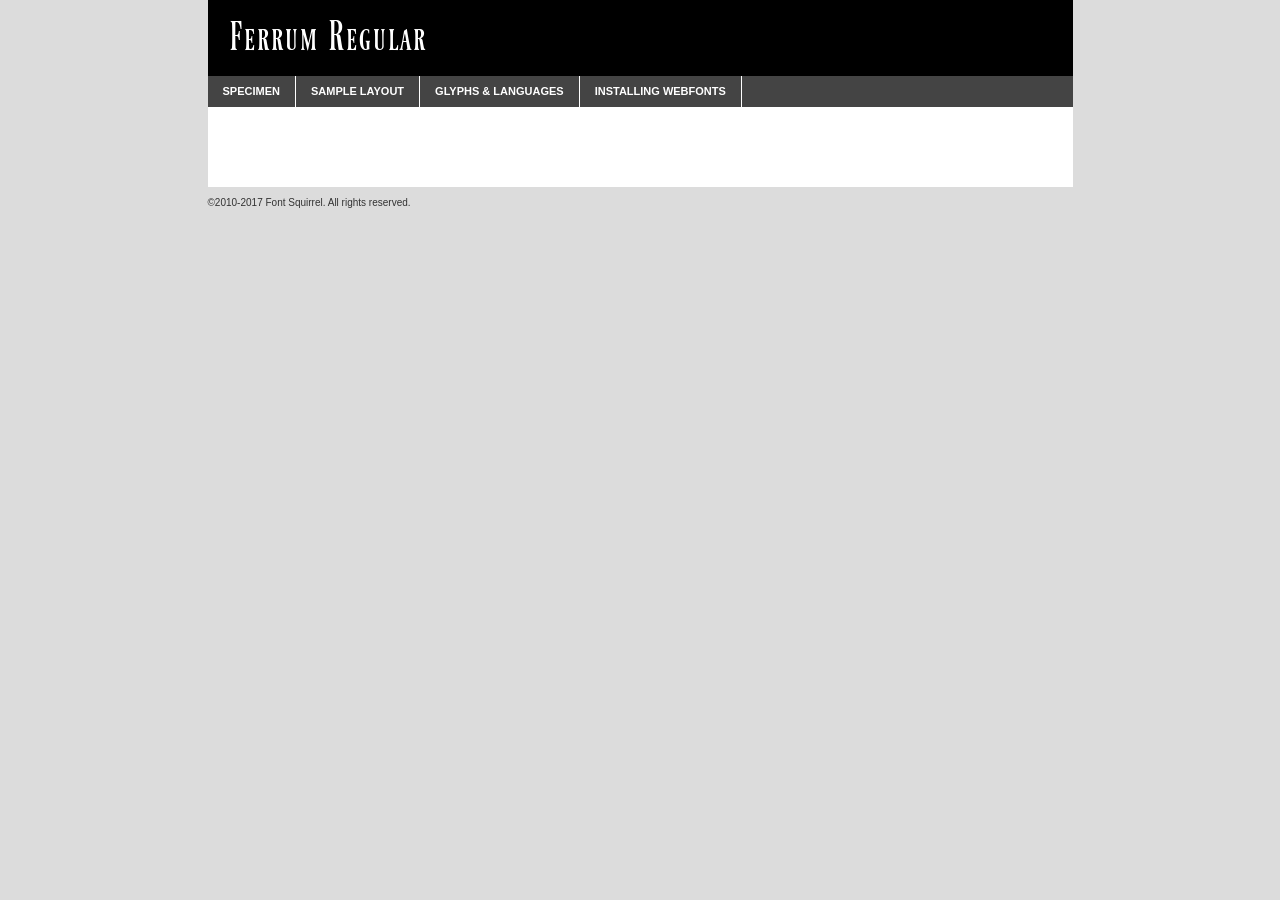
<file: database/fonts/Ferrum/ferrum-demo.html>
<!DOCTYPE html PUBLIC "-//W3C//DTD XHTML 1.0 Transitional//EN"
        "http://www.w3.org/TR/xhtml1/DTD/xhtml1-transitional.dtd">

<html xmlns="http://www.w3.org/1999/xhtml" xml:lang="en" lang="en">
<head>
    <meta http-equiv="Content-Type" content="text/html; charset=utf-8"/>
    <script src="http://ajax.googleapis.com/ajax/libs/jquery/1.7.2/jquery.min.js" type="text/javascript" charset="utf-8"></script>
    <script type="text/javascript">
		(function($) {
			$.fn.easyTabs = function(option) {
				var param = jQuery.extend({ fadeSpeed: 'fast', defaultContent: 1, activeClass: 'active' }, option);
				$(this).each(function() {
					var thisId = '#' + this.id;
					if ( param.defaultContent == '' )
					{
						param.defaultContent = 1;
					}
					if ( typeof param.defaultContent == 'number' )
					{
						var defaultTab = $(thisId + ' .tabs li:eq(' + (param.defaultContent - 1) + ') a').attr('href').substr(1);
					}
					else
					{
						var defaultTab = param.defaultContent;
					}
					$(thisId + ' .tabs li a').each(function() {
						var tabToHide = $(this).attr('href').substr(1);
						$('#' + tabToHide).addClass('easytabs-tab-content');
					});
					hideAll();
					changeContent(defaultTab);

					function hideAll() {$(thisId + ' .easytabs-tab-content').hide();}

					function changeContent(tabId)
					{
						hideAll();
						$(thisId + ' .tabs li').removeClass(param.activeClass);
						$(thisId + ' .tabs li a[href=#' + tabId + ']').closest('li').addClass(param.activeClass);
						if ( param.fadeSpeed != 'none' )
						{
							$(thisId + ' #' + tabId).fadeIn(param.fadeSpeed);
						}
						else
						{
							$(thisId + ' #' + tabId).show();
						}
					}

					$(thisId + ' .tabs li').click(function() {
						var tabId = $(this).find('a').attr('href').substr(1);
						changeContent(tabId);
						return false;
					});
				});
			}
		})(jQuery);
    </script>
    <link rel="stylesheet" href="specimen_files/specimen_stylesheet.css" type="text/css" charset="utf-8"/>
    <link rel="stylesheet" href="stylesheet.css" type="text/css" charset="utf-8"/>

    <style type="text/css">
        		body {
			font-family: 'ferrumextra-condensed';
        		}

            </style>

    <title>Ferrum Regular Specimen</title>


    <script type="text/javascript" charset="utf-8">
		$(document).ready(function() {
			$('#container').easyTabs({ defaultContent: 1 });
		});
    </script>
</head>

<body>
<div id="container">
    <div id="header">
		Ferrum Regular    </div>
    <ul class="tabs">
        <li><a href="#specimen">Specimen</a></li>
        <li><a href="#layout">Sample Layout</a></li>
		        <li><a href="#glyphs">Glyphs &amp; Languages</a></li>
        <li><a href="#installing">Installing Webfonts</a></li>

    </ul>

    <div id="main_content">


        <div id="specimen">

            <div class="section">
                <div class="grid12 firstcol">
                    <div class="huge">AaBb</div>
                </div>
            </div>

            <div class="section">
                <div class="glyph_range">A&#x200B;B&#x200b;C&#x200b;D&#x200b;E&#x200b;F&#x200b;G&#x200b;H&#x200b;I&#x200b;J&#x200b;K&#x200b;L&#x200b;M&#x200b;N&#x200b;O&#x200b;P&#x200b;Q&#x200b;R&#x200b;S&#x200b;T&#x200b;U&#x200b;V&#x200b;W&#x200b;X&#x200b;Y&#x200b;Z&#x200b;a&#x200b;b&#x200b;c&#x200b;d&#x200b;e&#x200b;f&#x200b;g&#x200b;h&#x200b;i&#x200b;j&#x200b;k&#x200b;l&#x200b;m&#x200b;n&#x200b;o&#x200b;p&#x200b;q&#x200b;r&#x200b;s&#x200b;t&#x200b;u&#x200b;v&#x200b;w&#x200b;x&#x200b;y&#x200b;z&#x200b;1&#x200b;2&#x200b;3&#x200b;4&#x200b;5&#x200b;6&#x200b;7&#x200b;8&#x200b;9&#x200b;0&#x200b;&amp;&#x200b;.&#x200b;,&#x200b;?&#x200b;!&#x200b;&#64;&#x200b;(&#x200b;)&#x200b;#&#x200b;$&#x200b;%&#x200b;*&#x200b;+&#x200b;-&#x200b;=&#x200b;:&#x200b;;</div>
            </div>
            <div class="section">
                <div class="grid12 firstcol">
                    <table class="sample_table">
                        <tr>
                            <td>10</td>
                            <td class="size10">abcdefghijklmnopqrstuvwxyzABCDEFGHIJKLMNOPQRSTUVWXYZ0123456789abcdefghijklmnopqrstuvwxyzABCDEFGHIJKLMNOPQRSTUVWXYZ0123456789abcdefghijklmnopqrstuvwxyzABCDEFGHIJKLMNOPQRSTUVWXYZ</td>
                        </tr>
                        <tr>
                            <td>11</td>
                            <td class="size11">abcdefghijklmnopqrstuvwxyzABCDEFGHIJKLMNOPQRSTUVWXYZ0123456789abcdefghijklmnopqrstuvwxyzABCDEFGHIJKLMNOPQRSTUVWXYZ0123456789abcdefghijklmnopqrstuvwxyzABCDEFGHIJKLMNOPQRSTUVWXYZ</td>
                        </tr>
                        <tr>
                            <td>12</td>
                            <td class="size12">abcdefghijklmnopqrstuvwxyzABCDEFGHIJKLMNOPQRSTUVWXYZ0123456789abcdefghijklmnopqrstuvwxyzABCDEFGHIJKLMNOPQRSTUVWXYZ0123456789abcdefghijklmnopqrstuvwxyzABCDEFGHIJKLMNOPQRSTUVWXYZ</td>
                        </tr>
                        <tr>
                            <td>13</td>
                            <td class="size13">abcdefghijklmnopqrstuvwxyzABCDEFGHIJKLMNOPQRSTUVWXYZ0123456789abcdefghijklmnopqrstuvwxyzABCDEFGHIJKLMNOPQRSTUVWXYZ0123456789abcdefghijklmnopqrstuvwxyzABCDEFGHIJKLMNOPQRSTUVWXYZ</td>
                        </tr>
                        <tr>
                            <td>14</td>
                            <td class="size14">abcdefghijklmnopqrstuvwxyzABCDEFGHIJKLMNOPQRSTUVWXYZ0123456789abcdefghijklmnopqrstuvwxyzABCDEFGHIJKLMNOPQRSTUVWXYZ0123456789abcdefghijklmnopqrstuvwxyzABCDEFGHIJKLMNOPQRSTUVWXYZ</td>
                        </tr>
                        <tr>
                            <td>16</td>
                            <td class="size16">abcdefghijklmnopqrstuvwxyzABCDEFGHIJKLMNOPQRSTUVWXYZ0123456789abcdefghijklmnopqrstuvwxyzABCDEFGHIJKLMNOPQRSTUVWXYZ</td>
                        </tr>
                        <tr>
                            <td>18</td>
                            <td class="size18">abcdefghijklmnopqrstuvwxyzABCDEFGHIJKLMNOPQRSTUVWXYZ0123456789abcdefghijklmnopqrstuvwxyzABCDEFGHIJKLMNOPQRSTUVWXYZ</td>
                        </tr>
                        <tr>
                            <td>20</td>
                            <td class="size20">abcdefghijklmnopqrstuvwxyzABCDEFGHIJKLMNOPQRSTUVWXYZ0123456789abcdefghijklmnopqrstuvwxyzABCDEFGHIJKLMNOPQRSTUVWXYZ</td>
                        </tr>
                        <tr>
                            <td>24</td>
                            <td class="size24">abcdefghijklmnopqrstuvwxyzABCDEFGHIJKLMNOPQRSTUVWXYZ0123456789abcdefghijklmnopqrstuvwxyzABCDEFGHIJKLMNOPQRSTUVWXYZ</td>
                        </tr>
                        <tr>
                            <td>30</td>
                            <td class="size30">abcdefghijklmnopqrstuvwxyzABCDEFGHIJKLMNOPQRSTUVWXYZ0123456789abcdefghijklmnopqrstuvwxyzABCDEFGHIJKLMNOPQRSTUVWXYZ</td>
                        </tr>
                        <tr>
                            <td>36</td>
                            <td class="size36">abcdefghijklmnopqrstuvwxyzABCDEFGHIJKLMNOPQRSTUVWXYZ0123456789abcdefghijklmnopqrstuvwxyzABCDEFGHIJKLMNOPQRSTUVWXYZ</td>
                        </tr>
                        <tr>
                            <td>48</td>
                            <td class="size48">abcdefghijklmnopqrstuvwxyzABCDEFGHIJKLMNOPQRSTUVWXYZ0123456789abcdefghijklmnopqrstuvwxyzABCDEFGHIJKLMNOPQRSTUVWXYZ</td>
                        </tr>
                        <tr>
                            <td>60</td>
                            <td class="size60">abcdefghijklmnopqrstuvwxyzABCDEFGHIJKLMNOPQRSTUVWXYZ0123456789abcdefghijklmnopqrstuvwxyzABCDEFGHIJKLMNOPQRSTUVWXYZ</td>
                        </tr>
                        <tr>
                            <td>72</td>
                            <td class="size72">abcdefghijklmnopqrstuvwxyzABCDEFGHIJKLMNOPQRSTUVWXYZ0123456789abcdefghijklmnopqrstuvwxyzABCDEFGHIJKLMNOPQRSTUVWXYZ</td>
                        </tr>
                        <tr>
                            <td>90</td>
                            <td class="size90">abcdefghijklmnopqrstuvwxyzABCDEFGHIJKLMNOPQRSTUVWXYZ0123456789abcdefghijklmnopqrstuvwxyzABCDEFGHIJKLMNOPQRSTUVWXYZ</td>
                        </tr>
                    </table>

                </div>

            </div>


            <div class="section" id="bodycomparison">


                <div id="xheight">
                    <div class="fontbody">&#x25FC;&#x25FC;&#x25FC;&#x25FC;&#x25FC;&#x25FC;&#x25FC;&#x25FC;&#x25FC;&#x25FC;&#x25FC;&#x25FC;&#x25FC;&#x25FC;&#x25FC;&#x25FC;&#x25FC;&#x25FC;&#x25FC;&#x25FC;&#x25FC;&#x25FC;&#x25FC;&#x25FC;&#x25FC;&#x25FC;&#x25FC;&#x25FC;&#x25FC;&#x25FC;&#x25FC;&#x25FC;&#x25FC;&#x25FC;&#x25FC;&#x25FC;&#x25FC;&#x25FC;&#x25FC;&#x25FC;&#x25FC;&#x25FC;&#x25FC;&#x25FC;&#x25FC;&#x25FC;&#x25FC;&#x25FC;&#x25FC;&#x25FC;&#x25FC;&#x25FC;&#x25FC;&#x25FC;&#x25FC;&#x25FC;&#x25FC;&#x25FC;&#x25FC;&#x25FC;&#x25FC;&#x25FC;&#x25FC;&#x25FC;&#x25FC;&#x25FC;&#x25FC;&#x25FC;&#x25FC;&#x25FC;&#x25FC;&#x25FC;&#x25FC;&#x25FC;&#x25FC;&#x25FC;&#x25FC;&#x25FC;&#x25FC;&#x25FC;&#x25FC;&#x25FC;&#x25FC;&#x25FC;&#x25FC;&#x25FC;&#x25FC;&#x25FC;&#x25FC;&#x25FC;&#x25FC;&#x25FC;&#x25FC;&#x25FC;&#x25FC;&#x25FC;&#x25FC;&#x25FC;&#x25FC;body</div>
                    <div class="arialbody">body</div>
                    <div class="verdanabody">body</div>
                    <div class="georgiabody">body</div>
                </div>
                <div class="fontbody" style="z-index:1">
                    body<span>Ferrum Regular</span>
                </div>
                <div class="arialbody" style="z-index:1">
                    body<span>Arial</span>
                </div>
                <div class="verdanabody" style="z-index:1">
                    body<span>Verdana</span>
                </div>
                <div class="georgiabody" style="z-index:1">
                    body<span>Georgia</span>
                </div>


            </div>


            <div class="section psample psample_row1" id="">

                <div class="grid2 firstcol">
                    <p class="size10"><span>10.</span>Aenean lacinia bibendum nulla sed consectetur. Fusce dapibus, tellus ac cursus commodo, tortor mauris condimentum nibh, ut fermentum massa justo sit amet risus. Nullam id dolor id nibh ultricies vehicula ut id elit. Cum sociis natoque penatibus et magnis dis parturient montes, nascetur ridiculus mus. Nulla vitae elit libero, a pharetra augue.</p>

                </div>
                <div class="grid3">
                    <p class="size11"><span>11.</span>Aenean lacinia bibendum nulla sed consectetur. Fusce dapibus, tellus ac cursus commodo, tortor mauris condimentum nibh, ut fermentum massa justo sit amet risus. Nullam id dolor id nibh ultricies vehicula ut id elit. Cum sociis natoque penatibus et magnis dis parturient montes, nascetur ridiculus mus. Nulla vitae elit libero, a pharetra augue.</p>

                </div>
                <div class="grid3">
                    <p class="size12"><span>12.</span>Aenean lacinia bibendum nulla sed consectetur. Fusce dapibus, tellus ac cursus commodo, tortor mauris condimentum nibh, ut fermentum massa justo sit amet risus. Nullam id dolor id nibh ultricies vehicula ut id elit. Cum sociis natoque penatibus et magnis dis parturient montes, nascetur ridiculus mus. Nulla vitae elit libero, a pharetra augue.</p>

                </div>
                <div class="grid4">
                    <p class="size13"><span>13.</span>Aenean lacinia bibendum nulla sed consectetur. Fusce dapibus, tellus ac cursus commodo, tortor mauris condimentum nibh, ut fermentum massa justo sit amet risus. Nullam id dolor id nibh ultricies vehicula ut id elit. Cum sociis natoque penatibus et magnis dis parturient montes, nascetur ridiculus mus. Nulla vitae elit libero, a pharetra augue.</p>

                </div>
                <div class="white_blend"></div>

            </div>
            <div class="section psample psample_row2" id="">
                <div class="grid3 firstcol">
                    <p class="size14"><span>14.</span>Aenean lacinia bibendum nulla sed consectetur. Fusce dapibus, tellus ac cursus commodo, tortor mauris condimentum nibh, ut fermentum massa justo sit amet risus. Nullam id dolor id nibh ultricies vehicula ut id elit. Cum sociis natoque penatibus et magnis dis parturient montes, nascetur ridiculus mus. Nulla vitae elit libero, a pharetra augue.</p>

                </div>
                <div class="grid4">
                    <p class="size16"><span>16.</span>Aenean lacinia bibendum nulla sed consectetur. Fusce dapibus, tellus ac cursus commodo, tortor mauris condimentum nibh, ut fermentum massa justo sit amet risus. Nullam id dolor id nibh ultricies vehicula ut id elit. Cum sociis natoque penatibus et magnis dis parturient montes, nascetur ridiculus mus. Nulla vitae elit libero, a pharetra augue.</p>

                </div>
                <div class="grid5">
                    <p class="size18"><span>18.</span>Aenean lacinia bibendum nulla sed consectetur. Fusce dapibus, tellus ac cursus commodo, tortor mauris condimentum nibh, ut fermentum massa justo sit amet risus. Nullam id dolor id nibh ultricies vehicula ut id elit. Cum sociis natoque penatibus et magnis dis parturient montes, nascetur ridiculus mus. Nulla vitae elit libero, a pharetra augue.</p>

                </div>

                <div class="white_blend"></div>

            </div>

            <div class="section psample psample_row3" id="">
                <div class="grid5 firstcol">
                    <p class="size20"><span>20.</span>Aenean lacinia bibendum nulla sed consectetur. Fusce dapibus, tellus ac cursus commodo, tortor mauris condimentum nibh, ut fermentum massa justo sit amet risus. Nullam id dolor id nibh ultricies vehicula ut id elit. Cum sociis natoque penatibus et magnis dis parturient montes, nascetur ridiculus mus. Nulla vitae elit libero, a pharetra augue.</p>
                </div>
                <div class="grid7">
                    <p class="size24"><span>24.</span>Aenean lacinia bibendum nulla sed consectetur. Fusce dapibus, tellus ac cursus commodo, tortor mauris condimentum nibh, ut fermentum massa justo sit amet risus. Nullam id dolor id nibh ultricies vehicula ut id elit. Cum sociis natoque penatibus et magnis dis parturient montes, nascetur ridiculus mus. Nulla vitae elit libero, a pharetra augue.</p>
                </div>

                <div class="white_blend"></div>

            </div>

            <div class="section psample psample_row4" id="">
                <div class="grid12 firstcol">
                    <p class="size30"><span>30.</span>Aenean lacinia bibendum nulla sed consectetur. Fusce dapibus, tellus ac cursus commodo, tortor mauris condimentum nibh, ut fermentum massa justo sit amet risus. Nullam id dolor id nibh ultricies vehicula ut id elit. Cum sociis natoque penatibus et magnis dis parturient montes, nascetur ridiculus mus. Nulla vitae elit libero, a pharetra augue.</p>
                </div>
                <div class="white_blend"></div>

            </div>


            <div class="section psample psample_row1 fullreverse">
                <div class="grid2 firstcol">
                    <p class="size10"><span>10.</span>Aenean lacinia bibendum nulla sed consectetur. Fusce dapibus, tellus ac cursus commodo, tortor mauris condimentum nibh, ut fermentum massa justo sit amet risus. Nullam id dolor id nibh ultricies vehicula ut id elit. Cum sociis natoque penatibus et magnis dis parturient montes, nascetur ridiculus mus. Nulla vitae elit libero, a pharetra augue.</p>

                </div>
                <div class="grid3">
                    <p class="size11"><span>11.</span>Aenean lacinia bibendum nulla sed consectetur. Fusce dapibus, tellus ac cursus commodo, tortor mauris condimentum nibh, ut fermentum massa justo sit amet risus. Nullam id dolor id nibh ultricies vehicula ut id elit. Cum sociis natoque penatibus et magnis dis parturient montes, nascetur ridiculus mus. Nulla vitae elit libero, a pharetra augue.</p>

                </div>
                <div class="grid3">
                    <p class="size12"><span>12.</span>Aenean lacinia bibendum nulla sed consectetur. Fusce dapibus, tellus ac cursus commodo, tortor mauris condimentum nibh, ut fermentum massa justo sit amet risus. Nullam id dolor id nibh ultricies vehicula ut id elit. Cum sociis natoque penatibus et magnis dis parturient montes, nascetur ridiculus mus. Nulla vitae elit libero, a pharetra augue.</p>

                </div>
                <div class="grid4">
                    <p class="size13"><span>13.</span>Aenean lacinia bibendum nulla sed consectetur. Fusce dapibus, tellus ac cursus commodo, tortor mauris condimentum nibh, ut fermentum massa justo sit amet risus. Nullam id dolor id nibh ultricies vehicula ut id elit. Cum sociis natoque penatibus et magnis dis parturient montes, nascetur ridiculus mus. Nulla vitae elit libero, a pharetra augue.</p>

                </div>
                <div class="black_blend"></div>

            </div>

            <div class="section psample psample_row2 fullreverse">
                <div class="grid3 firstcol">
                    <p class="size14"><span>14.</span>Aenean lacinia bibendum nulla sed consectetur. Fusce dapibus, tellus ac cursus commodo, tortor mauris condimentum nibh, ut fermentum massa justo sit amet risus. Nullam id dolor id nibh ultricies vehicula ut id elit. Cum sociis natoque penatibus et magnis dis parturient montes, nascetur ridiculus mus. Nulla vitae elit libero, a pharetra augue.</p>

                </div>
                <div class="grid4">
                    <p class="size16"><span>16.</span>Aenean lacinia bibendum nulla sed consectetur. Fusce dapibus, tellus ac cursus commodo, tortor mauris condimentum nibh, ut fermentum massa justo sit amet risus. Nullam id dolor id nibh ultricies vehicula ut id elit. Cum sociis natoque penatibus et magnis dis parturient montes, nascetur ridiculus mus. Nulla vitae elit libero, a pharetra augue.</p>

                </div>
                <div class="grid5">
                    <p class="size18"><span>18.</span>Aenean lacinia bibendum nulla sed consectetur. Fusce dapibus, tellus ac cursus commodo, tortor mauris condimentum nibh, ut fermentum massa justo sit amet risus. Nullam id dolor id nibh ultricies vehicula ut id elit. Cum sociis natoque penatibus et magnis dis parturient montes, nascetur ridiculus mus. Nulla vitae elit libero, a pharetra augue.</p>

                </div>
                <div class="black_blend"></div>

            </div>

            <div class="section psample fullreverse psample_row3" id="">
                <div class="grid5 firstcol">
                    <p class="size20"><span>20.</span>Aenean lacinia bibendum nulla sed consectetur. Fusce dapibus, tellus ac cursus commodo, tortor mauris condimentum nibh, ut fermentum massa justo sit amet risus. Nullam id dolor id nibh ultricies vehicula ut id elit. Cum sociis natoque penatibus et magnis dis parturient montes, nascetur ridiculus mus. Nulla vitae elit libero, a pharetra augue.</p>
                </div>
                <div class="grid7">
                    <p class="size24"><span>24.</span>Aenean lacinia bibendum nulla sed consectetur. Fusce dapibus, tellus ac cursus commodo, tortor mauris condimentum nibh, ut fermentum massa justo sit amet risus. Nullam id dolor id nibh ultricies vehicula ut id elit. Cum sociis natoque penatibus et magnis dis parturient montes, nascetur ridiculus mus. Nulla vitae elit libero, a pharetra augue.</p>
                </div>

                <div class="black_blend"></div>

            </div>

            <div class="section psample fullreverse psample_row4" id="" style="border-bottom: 20px #000 solid;">
                <div class="grid12 firstcol">
                    <p class="size30"><span>30.</span>Aenean lacinia bibendum nulla sed consectetur. Fusce dapibus, tellus ac cursus commodo, tortor mauris condimentum nibh, ut fermentum massa justo sit amet risus. Nullam id dolor id nibh ultricies vehicula ut id elit. Cum sociis natoque penatibus et magnis dis parturient montes, nascetur ridiculus mus. Nulla vitae elit libero, a pharetra augue.</p>
                </div>
                <div class="black_blend"></div>

            </div>


        </div>

        <div id="layout">

            <div class="section">

                <div class="grid12 firstcol">
                    <h1>Lorem Ipsum Dolor</h1>
                    <h2>Etiam porta sem malesuada magna mollis euismod</h2>

                    <p class="byline">By <a href="#link">Aenean Lacinia</a></p>
                </div>
            </div>
            <div class="section">
                <div class="grid8 firstcol">
                    <p class="large">Donec sed odio dui. Morbi leo risus, porta ac consectetur ac, vestibulum at eros. Fusce dapibus, tellus ac cursus commodo, tortor mauris condimentum nibh, ut fermentum massa justo sit amet risus. </p>


                    <h3>Pellentesque ornare sem</h3>

                    <p>Maecenas sed diam eget risus varius blandit sit amet non magna. Maecenas faucibus mollis interdum. Donec ullamcorper nulla non metus auctor fringilla. Nullam id dolor id nibh ultricies vehicula ut id elit. Nullam id dolor id nibh ultricies vehicula ut id elit. </p>

                    <p>Aenean eu leo quam. Pellentesque ornare sem lacinia quam venenatis vestibulum. Lorem ipsum dolor sit amet, consectetur adipiscing elit. Cum sociis natoque penatibus et magnis dis parturient montes, nascetur ridiculus mus. </p>

                    <p>Nulla vitae elit libero, a pharetra augue. Praesent commodo cursus magna, vel scelerisque nisl consectetur et. Aenean lacinia bibendum nulla sed consectetur. </p>

                    <p>Nullam quis risus eget urna mollis ornare vel eu leo. Nullam quis risus eget urna mollis ornare vel eu leo. Maecenas sed diam eget risus varius blandit sit amet non magna. Donec ullamcorper nulla non metus auctor fringilla. </p>

                    <h3>Cras mattis consectetur</h3>

                    <p>Aenean eu leo quam. Pellentesque ornare sem lacinia quam venenatis vestibulum. Aenean lacinia bibendum nulla sed consectetur. Integer posuere erat a ante venenatis dapibus posuere velit aliquet. Cras mattis consectetur purus sit amet fermentum. </p>

                    <p>Nullam id dolor id nibh ultricies vehicula ut id elit. Nullam quis risus eget urna mollis ornare vel eu leo. Cras mattis consectetur purus sit amet fermentum.</p>
                </div>

                <div class="grid4 sidebar">

                    <div class="box reverse">
                        <p class="last">Nullam quis risus eget urna mollis ornare vel eu leo. Donec ullamcorper nulla non metus auctor fringilla. Cras mattis consectetur purus sit amet fermentum. Sed posuere consectetur est at lobortis. Lorem ipsum dolor sit amet, consectetur adipiscing elit. </p>
                    </div>

                    <p class="caption">Maecenas sed diam eget risus varius.</p>

                    <p>Vestibulum id ligula porta felis euismod semper. Integer posuere erat a ante venenatis dapibus posuere velit aliquet. Vestibulum id ligula porta felis euismod semper. Sed posuere consectetur est at lobortis. Maecenas sed diam eget risus varius blandit sit amet non magna. Fusce dapibus, tellus ac cursus commodo, tortor mauris condimentum nibh, ut fermentum massa justo sit amet risus. </p>


                    <p>Duis mollis, est non commodo luctus, nisi erat porttitor ligula, eget lacinia odio sem nec elit. Aenean lacinia bibendum nulla sed consectetur. Vivamus sagittis lacus vel augue laoreet rutrum faucibus dolor auctor. Aenean lacinia bibendum nulla sed consectetur. Nullam quis risus eget urna mollis ornare vel eu leo. </p>

                    <p>Praesent commodo cursus magna, vel scelerisque nisl consectetur et. Donec ullamcorper nulla non metus auctor fringilla. Maecenas faucibus mollis interdum. Fusce dapibus, tellus ac cursus commodo, tortor mauris condimentum nibh, ut fermentum massa justo sit amet risus. </p>

                </div>
            </div>

        </div>


		

        <div id="glyphs">
            <div class="section">
                <div class="grid12 firstcol">

                    <h1>Language Support</h1>
                    <p>The subset of Ferrum Regular in this kit supports the following languages:<br/>

						English, Arrernte, Bislama, Cebuano, Fijian, Gilbertese, Hmong, Ibanag, Iloko_ilokano, Interglossa_glosa, Interlingua, Lojban, Norfolk_pitcairnese, Oromo, Rotokas, Seychelles_creole, Shona, Somali, Southern_ndebele, Swahili, Swati_swazi, Tok_pisin, Warlpiri, Xhosa, Zulu, Latinbasic, Ubasic, Demo                    </p>
                    <h1>Glyph Chart</h1>
                    <p>The subset of Ferrum Regular in this kit includes all the glyphs listed below. Unicode entities are included above each glyph to help you insert individual characters into your layout.</p>
                    <div id="glyph_chart">

																				                                <div><p>&amp;#32;</p>&#32;</div>
																				                                <div><p>&amp;#33;</p>&#33;</div>
																				                                <div><p>&amp;#34;</p>&#34;</div>
																				                                <div><p>&amp;#35;</p>&#35;</div>
																				                                <div><p>&amp;#36;</p>&#36;</div>
																				                                <div><p>&amp;#37;</p>&#37;</div>
																				                                <div><p>&amp;#38;</p>&#38;</div>
																				                                <div><p>&amp;#39;</p>&#39;</div>
																				                                <div><p>&amp;#40;</p>&#40;</div>
																				                                <div><p>&amp;#41;</p>&#41;</div>
																				                                <div><p>&amp;#42;</p>&#42;</div>
																				                                <div><p>&amp;#43;</p>&#43;</div>
																				                                <div><p>&amp;#44;</p>&#44;</div>
																				                                <div><p>&amp;#45;</p>&#45;</div>
																				                                <div><p>&amp;#46;</p>&#46;</div>
																				                                <div><p>&amp;#47;</p>&#47;</div>
																				                                <div><p>&amp;#48;</p>&#48;</div>
																				                                <div><p>&amp;#49;</p>&#49;</div>
																				                                <div><p>&amp;#50;</p>&#50;</div>
																				                                <div><p>&amp;#51;</p>&#51;</div>
																				                                <div><p>&amp;#52;</p>&#52;</div>
																				                                <div><p>&amp;#53;</p>&#53;</div>
																				                                <div><p>&amp;#54;</p>&#54;</div>
																				                                <div><p>&amp;#55;</p>&#55;</div>
																				                                <div><p>&amp;#56;</p>&#56;</div>
																				                                <div><p>&amp;#57;</p>&#57;</div>
																				                                <div><p>&amp;#58;</p>&#58;</div>
																				                                <div><p>&amp;#59;</p>&#59;</div>
																				                                <div><p>&amp;#60;</p>&#60;</div>
																				                                <div><p>&amp;#61;</p>&#61;</div>
																				                                <div><p>&amp;#62;</p>&#62;</div>
																				                                <div><p>&amp;#63;</p>&#63;</div>
																				                                <div><p>&amp;#64;</p>&#64;</div>
																				                                <div><p>&amp;#65;</p>&#65;</div>
																				                                <div><p>&amp;#66;</p>&#66;</div>
																				                                <div><p>&amp;#67;</p>&#67;</div>
																				                                <div><p>&amp;#68;</p>&#68;</div>
																				                                <div><p>&amp;#69;</p>&#69;</div>
																				                                <div><p>&amp;#70;</p>&#70;</div>
																				                                <div><p>&amp;#71;</p>&#71;</div>
																				                                <div><p>&amp;#72;</p>&#72;</div>
																				                                <div><p>&amp;#73;</p>&#73;</div>
																				                                <div><p>&amp;#74;</p>&#74;</div>
																				                                <div><p>&amp;#75;</p>&#75;</div>
																				                                <div><p>&amp;#76;</p>&#76;</div>
																				                                <div><p>&amp;#77;</p>&#77;</div>
																				                                <div><p>&amp;#78;</p>&#78;</div>
																				                                <div><p>&amp;#79;</p>&#79;</div>
																				                                <div><p>&amp;#80;</p>&#80;</div>
																				                                <div><p>&amp;#81;</p>&#81;</div>
																				                                <div><p>&amp;#82;</p>&#82;</div>
																				                                <div><p>&amp;#83;</p>&#83;</div>
																				                                <div><p>&amp;#84;</p>&#84;</div>
																				                                <div><p>&amp;#85;</p>&#85;</div>
																				                                <div><p>&amp;#86;</p>&#86;</div>
																				                                <div><p>&amp;#87;</p>&#87;</div>
																				                                <div><p>&amp;#88;</p>&#88;</div>
																				                                <div><p>&amp;#89;</p>&#89;</div>
																				                                <div><p>&amp;#90;</p>&#90;</div>
																				                                <div><p>&amp;#91;</p>&#91;</div>
																				                                <div><p>&amp;#92;</p>&#92;</div>
																				                                <div><p>&amp;#93;</p>&#93;</div>
																				                                <div><p>&amp;#94;</p>&#94;</div>
																				                                <div><p>&amp;#95;</p>&#95;</div>
																				                                <div><p>&amp;#96;</p>&#96;</div>
																				                                <div><p>&amp;#97;</p>&#97;</div>
																				                                <div><p>&amp;#98;</p>&#98;</div>
																				                                <div><p>&amp;#99;</p>&#99;</div>
																				                                <div><p>&amp;#100;</p>&#100;</div>
																				                                <div><p>&amp;#101;</p>&#101;</div>
																				                                <div><p>&amp;#102;</p>&#102;</div>
																				                                <div><p>&amp;#103;</p>&#103;</div>
																				                                <div><p>&amp;#104;</p>&#104;</div>
																				                                <div><p>&amp;#105;</p>&#105;</div>
																				                                <div><p>&amp;#106;</p>&#106;</div>
																				                                <div><p>&amp;#107;</p>&#107;</div>
																				                                <div><p>&amp;#108;</p>&#108;</div>
																				                                <div><p>&amp;#109;</p>&#109;</div>
																				                                <div><p>&amp;#110;</p>&#110;</div>
																				                                <div><p>&amp;#111;</p>&#111;</div>
																				                                <div><p>&amp;#112;</p>&#112;</div>
																				                                <div><p>&amp;#113;</p>&#113;</div>
																				                                <div><p>&amp;#114;</p>&#114;</div>
																				                                <div><p>&amp;#115;</p>&#115;</div>
																				                                <div><p>&amp;#116;</p>&#116;</div>
																				                                <div><p>&amp;#117;</p>&#117;</div>
																				                                <div><p>&amp;#118;</p>&#118;</div>
																				                                <div><p>&amp;#119;</p>&#119;</div>
																				                                <div><p>&amp;#120;</p>&#120;</div>
																				                                <div><p>&amp;#121;</p>&#121;</div>
																				                                <div><p>&amp;#122;</p>&#122;</div>
																				                                <div><p>&amp;#123;</p>&#123;</div>
																				                                <div><p>&amp;#124;</p>&#124;</div>
																				                                <div><p>&amp;#125;</p>&#125;</div>
																				                                <div><p>&amp;#126;</p>&#126;</div>
																				                                <div><p>&amp;#160;</p>&#160;</div>
																				                                <div><p>&amp;#165;</p>&#165;</div>
																				                                <div><p>&amp;#173;</p>&#173;</div>
																				                                <div><p>&amp;#8192;</p>&#8192;</div>
																				                                <div><p>&amp;#8193;</p>&#8193;</div>
																				                                <div><p>&amp;#8194;</p>&#8194;</div>
																				                                <div><p>&amp;#8195;</p>&#8195;</div>
																				                                <div><p>&amp;#8196;</p>&#8196;</div>
																				                                <div><p>&amp;#8197;</p>&#8197;</div>
																				                                <div><p>&amp;#8198;</p>&#8198;</div>
																				                                <div><p>&amp;#8199;</p>&#8199;</div>
																				                                <div><p>&amp;#8200;</p>&#8200;</div>
																				                                <div><p>&amp;#8201;</p>&#8201;</div>
																				                                <div><p>&amp;#8202;</p>&#8202;</div>
																				                                <div><p>&amp;#8208;</p>&#8208;</div>
																				                                <div><p>&amp;#8209;</p>&#8209;</div>
																				                                <div><p>&amp;#8210;</p>&#8210;</div>
																				                                <div><p>&amp;#8211;</p>&#8211;</div>
																				                                <div><p>&amp;#8212;</p>&#8212;</div>
																				                                <div><p>&amp;#8216;</p>&#8216;</div>
																				                                <div><p>&amp;#8217;</p>&#8217;</div>
																				                                <div><p>&amp;#8220;</p>&#8220;</div>
																				                                <div><p>&amp;#8221;</p>&#8221;</div>
																				                                <div><p>&amp;#8239;</p>&#8239;</div>
																				                                <div><p>&amp;#8287;</p>&#8287;</div>
																				                                <div><p>&amp;#9724;</p>&#9724;</div>
																																																										                    </div>
                </div>


            </div>
        </div>


        <div id="specs">

        </div>

        <div id="installing">
            <div class="section">
                <div class="grid7 firstcol">
                    <h1>Installing Webfonts</h1>

                    <p>Webfonts are supported by all major browser platforms but not all in the same way. There are currently four different font formats that must be included in order to target all browsers. This includes TTF, WOFF, EOT and SVG.</p>

                    <h2>1. Upload your webfonts</h2>
                    <p>You must upload your webfont kit to your website. They should be in or near the same directory as your CSS files.</p>

                    <h2>2. Include the webfont stylesheet</h2>
                    <p>A special CSS @font-face declaration helps the various browsers select the appropriate font it needs without causing you a bunch of headaches. Learn more about this syntax by reading the <a href="https://www.fontspring.com/blog/further-hardening-of-the-bulletproof-syntax">Fontspring blog post</a> about it. The code for it is as follows:</p>


                    <code>
                        @font-face{
                        font-family: 'MyWebFont';
                        src: url('WebFont.eot');
                        src: url('WebFont.eot?#iefix') format('embedded-opentype'),
                        url('WebFont.woff') format('woff'),
                        url('WebFont.ttf') format('truetype'),
                        url('WebFont.svg#webfont') format('svg');
                        }
                    </code>

                    <p>We've already gone ahead and generated the code for you. All you have to do is link to the stylesheet in your HTML, like this:</p>
                    <code>&lt;link rel=&quot;stylesheet&quot; href=&quot;stylesheet.css&quot; type=&quot;text/css&quot; charset=&quot;utf-8&quot; /&gt;</code>

                    <h2>3. Modify your own stylesheet</h2>
                    <p>To take advantage of your new fonts, you must tell your stylesheet to use them. Look at the original @font-face declaration above and find the property called "font-family." The name linked there will be what you use to reference the font. Prepend that webfont name to the font stack in the "font-family" property, inside the selector you want to change. For example:</p>
                    <code>p { font-family: 'WebFont', Arial, sans-serif; }</code>

                    <h2>4. Test</h2>
                    <p>Getting webfonts to work cross-browser <em>can</em> be tricky. Use the information in the sidebar to help you if you find that fonts aren't loading in a particular browser.</p>
                </div>

                <div class="grid5 sidebar">
                    <div class="box">
                        <h2>Troubleshooting<br/>Font-Face Problems</h2>
                        <p>Having trouble getting your webfonts to load in your new website? Here are some tips to sort out what might be the problem.</p>

                        <h3>Fonts not showing in any browser</h3>

                        <p>This sounds like you need to work on the plumbing. You either did not upload the fonts to the correct directory, or you did not link the fonts properly in the CSS. If you've confirmed that all this is correct and you still have a problem, take a look at your .htaccess file and see if requests are getting intercepted.</p>

                        <h3>Fonts not loading in iPhone or iPad</h3>

                        <p>The most common problem here is that you are serving the fonts from an IIS server. IIS refuses to serve files that have unknown MIME types. If that is the case, you must set the MIME type for SVG to "image/svg+xml" in the server settings. Follow these instructions from Microsoft if you need help.</p>

                        <h3>Fonts not loading in Firefox</h3>

                        <p>The primary reason for this failure? You are still using a version Firefox older than 3.5. So upgrade already! If that isn't it, then you are very likely serving fonts from a different domain. Firefox requires that all font assets be served from the same domain. Lastly it is possible that you need to add WOFF to your list of MIME types (if you are serving via IIS.)</p>

                        <h3>Fonts not loading in IE</h3>

                        <p>Are you looking at Internet Explorer on an actual Windows machine or are you cheating by using a service like Adobe BrowserLab? Many of these screenshot services do not render @font-face for IE. Best to test it on a real machine.</p>

                        <h3>Fonts not loading in IE9</h3>

                        <p>IE9, like Firefox, requires that fonts be served from the same domain as the website. Make sure that is the case.</p>
                    </div>
                </div>
            </div>

        </div>

    </div>
    <div id="footer">
        <p>&copy;2010-2017 Font Squirrel. All rights reserved.</p>
    </div>
</div>
</body>
</html>
</file>
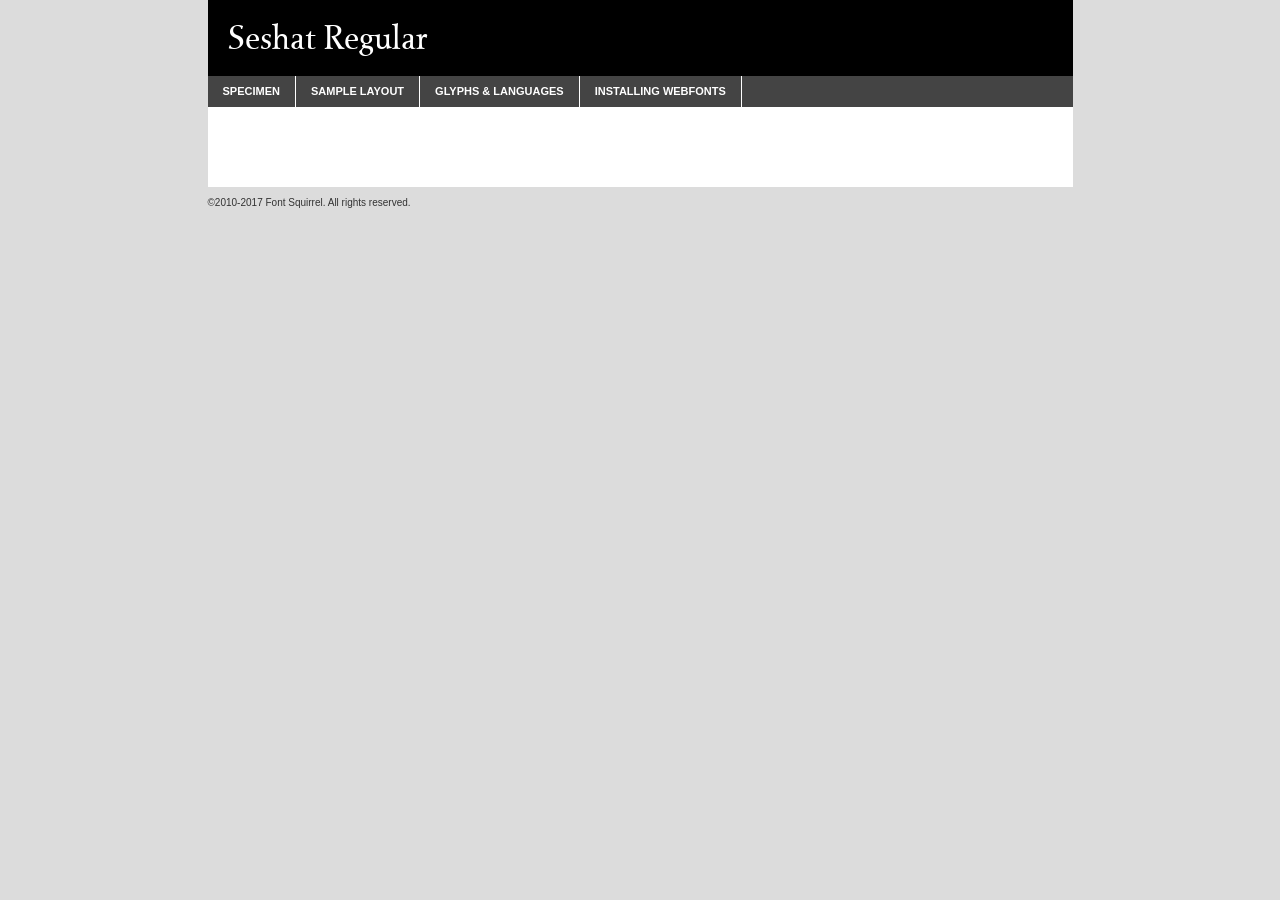
<file: database/fonts/Seshat/seshat-demo.html>
<!DOCTYPE html PUBLIC "-//W3C//DTD XHTML 1.0 Transitional//EN"
	"http://www.w3.org/TR/xhtml1/DTD/xhtml1-transitional.dtd">

<html xmlns="http://www.w3.org/1999/xhtml" xml:lang="en" lang="en">
<head>
	<meta http-equiv="Content-Type" content="text/html; charset=utf-8" />
	<script src="http://ajax.googleapis.com/ajax/libs/jquery/1.7.2/jquery.min.js" type="text/javascript" charset="utf-8"></script>
	<script type="text/javascript">
	(function($){$.fn.easyTabs=function(option){var param=jQuery.extend({fadeSpeed:"fast",defaultContent:1,activeClass:'active'},option);$(this).each(function(){var thisId="#"+this.id;if(param.defaultContent==''){param.defaultContent=1;}
	if(typeof param.defaultContent=="number")
	{var defaultTab=$(thisId+" .tabs li:eq("+(param.defaultContent-1)+") a").attr('href').substr(1);}else{var defaultTab=param.defaultContent;}
	$(thisId+" .tabs li a").each(function(){var tabToHide=$(this).attr('href').substr(1);$("#"+tabToHide).addClass('easytabs-tab-content');});hideAll();changeContent(defaultTab);function hideAll(){$(thisId+" .easytabs-tab-content").hide();}
	function changeContent(tabId){hideAll();$(thisId+" .tabs li").removeClass(param.activeClass);$(thisId+" .tabs li a[href=#"+tabId+"]").closest('li').addClass(param.activeClass);if(param.fadeSpeed!="none")
	{$(thisId+" #"+tabId).fadeIn(param.fadeSpeed);}else{$(thisId+" #"+tabId).show();}}
	$(thisId+" .tabs li").click(function(){var tabId=$(this).find('a').attr('href').substr(1);changeContent(tabId);return false;});});}})(jQuery);
	</script>
	<link rel="stylesheet" href="specimen_files/specimen_stylesheet.css" type="text/css" charset="utf-8" />
	<link rel="stylesheet" href="stylesheet.css" type="text/css" charset="utf-8" />

	<style type="text/css">
					body{
				font-family: 'seshatregular';
							}
		</style>

	<title>Seshat Regular Specimen</title>
	
	
	<script type="text/javascript" charset="utf-8">
		$(document).ready(function() {
			$('#container').easyTabs({defaultContent:1});
		});
	</script>
</head>

<body>
<div id="container">
	<div id="header">
		Seshat Regular	</div>
	<ul class="tabs">
		<li><a href="#specimen">Specimen</a></li>
		<li><a href="#layout">Sample Layout</a></li>
				<li><a href="#glyphs">Glyphs &amp; Languages</a></li>
		<li><a href="#installing">Installing Webfonts</a></li>
		
	</ul>
	
	<div id="main_content">

		
			<div id="specimen">
		
				<div class="section">
					<div class="grid12 firstcol">
						<div class="huge">AaBb</div>
					</div>
				</div>
		
				<div class="section">
					<div class="glyph_range">A&#x200B;B&#x200b;C&#x200b;D&#x200b;E&#x200b;F&#x200b;G&#x200b;H&#x200b;I&#x200b;J&#x200b;K&#x200b;L&#x200b;M&#x200b;N&#x200b;O&#x200b;P&#x200b;Q&#x200b;R&#x200b;S&#x200b;T&#x200b;U&#x200b;V&#x200b;W&#x200b;X&#x200b;Y&#x200b;Z&#x200b;a&#x200b;b&#x200b;c&#x200b;d&#x200b;e&#x200b;f&#x200b;g&#x200b;h&#x200b;i&#x200b;j&#x200b;k&#x200b;l&#x200b;m&#x200b;n&#x200b;o&#x200b;p&#x200b;q&#x200b;r&#x200b;s&#x200b;t&#x200b;u&#x200b;v&#x200b;w&#x200b;x&#x200b;y&#x200b;z&#x200b;1&#x200b;2&#x200b;3&#x200b;4&#x200b;5&#x200b;6&#x200b;7&#x200b;8&#x200b;9&#x200b;0&#x200b;&amp;&#x200b;.&#x200b;,&#x200b;?&#x200b;!&#x200b;&#64;&#x200b;(&#x200b;)&#x200b;#&#x200b;$&#x200b;%&#x200b;*&#x200b;+&#x200b;-&#x200b;=&#x200b;:&#x200b;;</div>
				</div>
				<div class="section">
					<div class="grid12 firstcol">
						<table class="sample_table">
							<tr><td>10</td><td class="size10">abcdefghijklmnopqrstuvwxyzABCDEFGHIJKLMNOPQRSTUVWXYZ0123456789abcdefghijklmnopqrstuvwxyzABCDEFGHIJKLMNOPQRSTUVWXYZ0123456789abcdefghijklmnopqrstuvwxyzABCDEFGHIJKLMNOPQRSTUVWXYZ</td></tr>
							<tr><td>11</td><td class="size11">abcdefghijklmnopqrstuvwxyzABCDEFGHIJKLMNOPQRSTUVWXYZ0123456789abcdefghijklmnopqrstuvwxyzABCDEFGHIJKLMNOPQRSTUVWXYZ0123456789abcdefghijklmnopqrstuvwxyzABCDEFGHIJKLMNOPQRSTUVWXYZ</td></tr>
							<tr><td>12</td><td class="size12">abcdefghijklmnopqrstuvwxyzABCDEFGHIJKLMNOPQRSTUVWXYZ0123456789abcdefghijklmnopqrstuvwxyzABCDEFGHIJKLMNOPQRSTUVWXYZ0123456789abcdefghijklmnopqrstuvwxyzABCDEFGHIJKLMNOPQRSTUVWXYZ</td></tr>
							<tr><td>13</td><td class="size13">abcdefghijklmnopqrstuvwxyzABCDEFGHIJKLMNOPQRSTUVWXYZ0123456789abcdefghijklmnopqrstuvwxyzABCDEFGHIJKLMNOPQRSTUVWXYZ0123456789abcdefghijklmnopqrstuvwxyzABCDEFGHIJKLMNOPQRSTUVWXYZ</td></tr>
							<tr><td>14</td><td class="size14">abcdefghijklmnopqrstuvwxyzABCDEFGHIJKLMNOPQRSTUVWXYZ0123456789abcdefghijklmnopqrstuvwxyzABCDEFGHIJKLMNOPQRSTUVWXYZ0123456789abcdefghijklmnopqrstuvwxyzABCDEFGHIJKLMNOPQRSTUVWXYZ</td></tr>
							<tr><td>16</td><td class="size16">abcdefghijklmnopqrstuvwxyzABCDEFGHIJKLMNOPQRSTUVWXYZ0123456789abcdefghijklmnopqrstuvwxyzABCDEFGHIJKLMNOPQRSTUVWXYZ</td></tr>
							<tr><td>18</td><td class="size18">abcdefghijklmnopqrstuvwxyzABCDEFGHIJKLMNOPQRSTUVWXYZ0123456789abcdefghijklmnopqrstuvwxyzABCDEFGHIJKLMNOPQRSTUVWXYZ</td></tr>
							<tr><td>20</td><td class="size20">abcdefghijklmnopqrstuvwxyzABCDEFGHIJKLMNOPQRSTUVWXYZ0123456789abcdefghijklmnopqrstuvwxyzABCDEFGHIJKLMNOPQRSTUVWXYZ</td></tr>
							<tr><td>24</td><td class="size24">abcdefghijklmnopqrstuvwxyzABCDEFGHIJKLMNOPQRSTUVWXYZ0123456789abcdefghijklmnopqrstuvwxyzABCDEFGHIJKLMNOPQRSTUVWXYZ</td></tr>
							<tr><td>30</td><td class="size30">abcdefghijklmnopqrstuvwxyzABCDEFGHIJKLMNOPQRSTUVWXYZ0123456789abcdefghijklmnopqrstuvwxyzABCDEFGHIJKLMNOPQRSTUVWXYZ</td></tr>
							<tr><td>36</td><td class="size36">abcdefghijklmnopqrstuvwxyzABCDEFGHIJKLMNOPQRSTUVWXYZ0123456789abcdefghijklmnopqrstuvwxyzABCDEFGHIJKLMNOPQRSTUVWXYZ</td></tr>
							<tr><td>48</td><td class="size48">abcdefghijklmnopqrstuvwxyzABCDEFGHIJKLMNOPQRSTUVWXYZ0123456789abcdefghijklmnopqrstuvwxyzABCDEFGHIJKLMNOPQRSTUVWXYZ</td></tr>
							<tr><td>60</td><td class="size60">abcdefghijklmnopqrstuvwxyzABCDEFGHIJKLMNOPQRSTUVWXYZ0123456789abcdefghijklmnopqrstuvwxyzABCDEFGHIJKLMNOPQRSTUVWXYZ</td></tr>
							<tr><td>72</td><td class="size72">abcdefghijklmnopqrstuvwxyzABCDEFGHIJKLMNOPQRSTUVWXYZ0123456789abcdefghijklmnopqrstuvwxyzABCDEFGHIJKLMNOPQRSTUVWXYZ</td></tr>
							<tr><td>90</td><td class="size90">abcdefghijklmnopqrstuvwxyzABCDEFGHIJKLMNOPQRSTUVWXYZ0123456789abcdefghijklmnopqrstuvwxyzABCDEFGHIJKLMNOPQRSTUVWXYZ</td></tr>
						</table>
				
					</div>
			
				</div>
		
		
		
								<div class="section" id="bodycomparison">


										<div id="xheight">
				<div class="fontbody">&#x25FC;&#x25FC;&#x25FC;&#x25FC;&#x25FC;&#x25FC;&#x25FC;&#x25FC;&#x25FC;&#x25FC;&#x25FC;&#x25FC;&#x25FC;&#x25FC;&#x25FC;&#x25FC;&#x25FC;&#x25FC;&#x25FC;&#x25FC;&#x25FC;&#x25FC;&#x25FC;&#x25FC;&#x25FC;&#x25FC;&#x25FC;&#x25FC;&#x25FC;&#x25FC;&#x25FC;&#x25FC;&#x25FC;&#x25FC;&#x25FC;&#x25FC;&#x25FC;&#x25FC;&#x25FC;&#x25FC;&#x25FC;&#x25FC;&#x25FC;&#x25FC;&#x25FC;&#x25FC;&#x25FC;&#x25FC;&#x25FC;&#x25FC;&#x25FC;&#x25FC;&#x25FC;&#x25FC;&#x25FC;&#x25FC;&#x25FC;&#x25FC;&#x25FC;&#x25FC;&#x25FC;&#x25FC;&#x25FC;&#x25FC;&#x25FC;&#x25FC;&#x25FC;&#x25FC;&#x25FC;&#x25FC;&#x25FC;&#x25FC;&#x25FC;&#x25FC;&#x25FC;&#x25FC;&#x25FC;&#x25FC;&#x25FC;&#x25FC;&#x25FC;&#x25FC;&#x25FC;&#x25FC;&#x25FC;&#x25FC;&#x25FC;&#x25FC;&#x25FC;&#x25FC;&#x25FC;&#x25FC;&#x25FC;&#x25FC;&#x25FC;&#x25FC;&#x25FC;&#x25FC;&#x25FC;body</div><div class="arialbody">body</div><div class="verdanabody">body</div><div class="georgiabody">body</div></div>
										<div class="fontbody" style="z-index:1">
											body<span>Seshat Regular</span>
										</div>
										<div class="arialbody" style="z-index:1">
											body<span>Arial</span>
										</div>
										<div class="verdanabody" style="z-index:1">
											body<span>Verdana</span>
										</div>
										<div class="georgiabody" style="z-index:1">
											body<span>Georgia</span>
										</div>



								</div>
		
		
				<div class="section psample psample_row1" id="">
					
					<div class="grid2 firstcol">
						<p class="size10"><span>10.</span>Aenean lacinia bibendum nulla sed consectetur. Fusce dapibus, tellus ac cursus commodo, tortor mauris condimentum nibh, ut fermentum massa justo sit amet risus. Nullam id dolor id nibh ultricies vehicula ut id elit. Cum sociis natoque penatibus et magnis dis parturient montes, nascetur ridiculus mus. Nulla vitae elit libero, a pharetra augue.</p>
			
					</div>
					<div class="grid3">
						<p class="size11"><span>11.</span>Aenean lacinia bibendum nulla sed consectetur. Fusce dapibus, tellus ac cursus commodo, tortor mauris condimentum nibh, ut fermentum massa justo sit amet risus. Nullam id dolor id nibh ultricies vehicula ut id elit. Cum sociis natoque penatibus et magnis dis parturient montes, nascetur ridiculus mus. Nulla vitae elit libero, a pharetra augue.</p>
			
					</div>
					<div class="grid3">
						<p class="size12"><span>12.</span>Aenean lacinia bibendum nulla sed consectetur. Fusce dapibus, tellus ac cursus commodo, tortor mauris condimentum nibh, ut fermentum massa justo sit amet risus. Nullam id dolor id nibh ultricies vehicula ut id elit. Cum sociis natoque penatibus et magnis dis parturient montes, nascetur ridiculus mus. Nulla vitae elit libero, a pharetra augue.</p>
			
					</div>
					<div class="grid4">
						<p class="size13"><span>13.</span>Aenean lacinia bibendum nulla sed consectetur. Fusce dapibus, tellus ac cursus commodo, tortor mauris condimentum nibh, ut fermentum massa justo sit amet risus. Nullam id dolor id nibh ultricies vehicula ut id elit. Cum sociis natoque penatibus et magnis dis parturient montes, nascetur ridiculus mus. Nulla vitae elit libero, a pharetra augue.</p>
			
					</div>
					<div class="white_blend"></div>
					
				</div>
				<div class="section psample psample_row2" id="">
					<div class="grid3 firstcol">
						<p class="size14"><span>14.</span>Aenean lacinia bibendum nulla sed consectetur. Fusce dapibus, tellus ac cursus commodo, tortor mauris condimentum nibh, ut fermentum massa justo sit amet risus. Nullam id dolor id nibh ultricies vehicula ut id elit. Cum sociis natoque penatibus et magnis dis parturient montes, nascetur ridiculus mus. Nulla vitae elit libero, a pharetra augue.</p>
			
					</div>
					<div class="grid4">
						<p class="size16"><span>16.</span>Aenean lacinia bibendum nulla sed consectetur. Fusce dapibus, tellus ac cursus commodo, tortor mauris condimentum nibh, ut fermentum massa justo sit amet risus. Nullam id dolor id nibh ultricies vehicula ut id elit. Cum sociis natoque penatibus et magnis dis parturient montes, nascetur ridiculus mus. Nulla vitae elit libero, a pharetra augue.</p>
			
					</div>
					<div class="grid5">
						<p class="size18"><span>18.</span>Aenean lacinia bibendum nulla sed consectetur. Fusce dapibus, tellus ac cursus commodo, tortor mauris condimentum nibh, ut fermentum massa justo sit amet risus. Nullam id dolor id nibh ultricies vehicula ut id elit. Cum sociis natoque penatibus et magnis dis parturient montes, nascetur ridiculus mus. Nulla vitae elit libero, a pharetra augue.</p>
			
					</div>

					<div class="white_blend"></div>

				</div>
				
				<div class="section psample psample_row3" id="">
					<div class="grid5 firstcol">
						<p class="size20"><span>20.</span>Aenean lacinia bibendum nulla sed consectetur. Fusce dapibus, tellus ac cursus commodo, tortor mauris condimentum nibh, ut fermentum massa justo sit amet risus. Nullam id dolor id nibh ultricies vehicula ut id elit. Cum sociis natoque penatibus et magnis dis parturient montes, nascetur ridiculus mus. Nulla vitae elit libero, a pharetra augue.</p>
					</div>
					<div class="grid7">
						<p class="size24"><span>24.</span>Aenean lacinia bibendum nulla sed consectetur. Fusce dapibus, tellus ac cursus commodo, tortor mauris condimentum nibh, ut fermentum massa justo sit amet risus. Nullam id dolor id nibh ultricies vehicula ut id elit. Cum sociis natoque penatibus et magnis dis parturient montes, nascetur ridiculus mus. Nulla vitae elit libero, a pharetra augue.</p>
					</div>
					
					<div class="white_blend"></div>
					
				</div>
				
				<div class="section psample psample_row4" id="">
					<div class="grid12 firstcol">
						<p class="size30"><span>30.</span>Aenean lacinia bibendum nulla sed consectetur. Fusce dapibus, tellus ac cursus commodo, tortor mauris condimentum nibh, ut fermentum massa justo sit amet risus. Nullam id dolor id nibh ultricies vehicula ut id elit. Cum sociis natoque penatibus et magnis dis parturient montes, nascetur ridiculus mus. Nulla vitae elit libero, a pharetra augue.</p>
					</div>
					<div class="white_blend"></div>
					
				</div>
				
				
				
				<div class="section psample psample_row1 fullreverse">
					<div class="grid2 firstcol">
						<p class="size10"><span>10.</span>Aenean lacinia bibendum nulla sed consectetur. Fusce dapibus, tellus ac cursus commodo, tortor mauris condimentum nibh, ut fermentum massa justo sit amet risus. Nullam id dolor id nibh ultricies vehicula ut id elit. Cum sociis natoque penatibus et magnis dis parturient montes, nascetur ridiculus mus. Nulla vitae elit libero, a pharetra augue.</p>
			
					</div>
					<div class="grid3">
						<p class="size11"><span>11.</span>Aenean lacinia bibendum nulla sed consectetur. Fusce dapibus, tellus ac cursus commodo, tortor mauris condimentum nibh, ut fermentum massa justo sit amet risus. Nullam id dolor id nibh ultricies vehicula ut id elit. Cum sociis natoque penatibus et magnis dis parturient montes, nascetur ridiculus mus. Nulla vitae elit libero, a pharetra augue.</p>
			
					</div>
					<div class="grid3">
						<p class="size12"><span>12.</span>Aenean lacinia bibendum nulla sed consectetur. Fusce dapibus, tellus ac cursus commodo, tortor mauris condimentum nibh, ut fermentum massa justo sit amet risus. Nullam id dolor id nibh ultricies vehicula ut id elit. Cum sociis natoque penatibus et magnis dis parturient montes, nascetur ridiculus mus. Nulla vitae elit libero, a pharetra augue.</p>
			
					</div>
					<div class="grid4">
						<p class="size13"><span>13.</span>Aenean lacinia bibendum nulla sed consectetur. Fusce dapibus, tellus ac cursus commodo, tortor mauris condimentum nibh, ut fermentum massa justo sit amet risus. Nullam id dolor id nibh ultricies vehicula ut id elit. Cum sociis natoque penatibus et magnis dis parturient montes, nascetur ridiculus mus. Nulla vitae elit libero, a pharetra augue.</p>
			
					</div>
					<div class="black_blend"></div>
					
				</div>
				
				<div class="section psample psample_row2 fullreverse">
					<div class="grid3 firstcol">
						<p class="size14"><span>14.</span>Aenean lacinia bibendum nulla sed consectetur. Fusce dapibus, tellus ac cursus commodo, tortor mauris condimentum nibh, ut fermentum massa justo sit amet risus. Nullam id dolor id nibh ultricies vehicula ut id elit. Cum sociis natoque penatibus et magnis dis parturient montes, nascetur ridiculus mus. Nulla vitae elit libero, a pharetra augue.</p>
			
					</div>
					<div class="grid4">
						<p class="size16"><span>16.</span>Aenean lacinia bibendum nulla sed consectetur. Fusce dapibus, tellus ac cursus commodo, tortor mauris condimentum nibh, ut fermentum massa justo sit amet risus. Nullam id dolor id nibh ultricies vehicula ut id elit. Cum sociis natoque penatibus et magnis dis parturient montes, nascetur ridiculus mus. Nulla vitae elit libero, a pharetra augue.</p>
			
					</div>
					<div class="grid5">
						<p class="size18"><span>18.</span>Aenean lacinia bibendum nulla sed consectetur. Fusce dapibus, tellus ac cursus commodo, tortor mauris condimentum nibh, ut fermentum massa justo sit amet risus. Nullam id dolor id nibh ultricies vehicula ut id elit. Cum sociis natoque penatibus et magnis dis parturient montes, nascetur ridiculus mus. Nulla vitae elit libero, a pharetra augue.</p>
			
					</div>
					<div class="black_blend"></div>

				</div>
				
				<div class="section psample fullreverse psample_row3" id="">
					<div class="grid5 firstcol">
						<p class="size20"><span>20.</span>Aenean lacinia bibendum nulla sed consectetur. Fusce dapibus, tellus ac cursus commodo, tortor mauris condimentum nibh, ut fermentum massa justo sit amet risus. Nullam id dolor id nibh ultricies vehicula ut id elit. Cum sociis natoque penatibus et magnis dis parturient montes, nascetur ridiculus mus. Nulla vitae elit libero, a pharetra augue.</p>
					</div>
					<div class="grid7">
						<p class="size24"><span>24.</span>Aenean lacinia bibendum nulla sed consectetur. Fusce dapibus, tellus ac cursus commodo, tortor mauris condimentum nibh, ut fermentum massa justo sit amet risus. Nullam id dolor id nibh ultricies vehicula ut id elit. Cum sociis natoque penatibus et magnis dis parturient montes, nascetur ridiculus mus. Nulla vitae elit libero, a pharetra augue.</p>
					</div>
					
					<div class="black_blend"></div>
					
				</div>
				
				<div class="section psample fullreverse psample_row4" id="" style="border-bottom: 20px #000 solid;">
					<div class="grid12 firstcol">
						<p class="size30"><span>30.</span>Aenean lacinia bibendum nulla sed consectetur. Fusce dapibus, tellus ac cursus commodo, tortor mauris condimentum nibh, ut fermentum massa justo sit amet risus. Nullam id dolor id nibh ultricies vehicula ut id elit. Cum sociis natoque penatibus et magnis dis parturient montes, nascetur ridiculus mus. Nulla vitae elit libero, a pharetra augue.</p>
					</div>
					<div class="black_blend"></div>
					
				</div>
				
				
				
				
			</div>
			
			<div id="layout">
				
				<div class="section">
					
					<div class="grid12 firstcol">
						<h1>Lorem Ipsum Dolor</h1>
						<h2>Etiam porta sem malesuada magna mollis euismod</h2>
						
						<p class="byline">By <a href="#link">Aenean Lacinia</a></p>
					</div>
				</div>
				<div class="section">
					<div class="grid8 firstcol">
						<p class="large">Donec sed odio dui. Morbi leo risus, porta ac consectetur ac, vestibulum at eros. Fusce dapibus, tellus ac cursus commodo, tortor mauris condimentum nibh, ut fermentum massa justo sit amet risus. </p>

						
						<h3>Pellentesque ornare sem</h3>

						<p>Maecenas sed diam eget risus varius blandit sit amet non magna. Maecenas faucibus mollis interdum. Donec ullamcorper nulla non metus auctor fringilla. Nullam id dolor id nibh ultricies vehicula ut id elit. Nullam id dolor id nibh ultricies vehicula ut id elit. </p>

						<p>Aenean eu leo quam. Pellentesque ornare sem lacinia quam venenatis vestibulum. Lorem ipsum dolor sit amet, consectetur adipiscing elit. Cum sociis natoque penatibus et magnis dis parturient montes, nascetur ridiculus mus. </p>

						<p>Nulla vitae elit libero, a pharetra augue. Praesent commodo cursus magna, vel scelerisque nisl consectetur et. Aenean lacinia bibendum nulla sed consectetur. </p>

						<p>Nullam quis risus eget urna mollis ornare vel eu leo. Nullam quis risus eget urna mollis ornare vel eu leo. Maecenas sed diam eget risus varius blandit sit amet non magna. Donec ullamcorper nulla non metus auctor fringilla. </p>

						<h3>Cras mattis consectetur</h3>

						<p>Aenean eu leo quam. Pellentesque ornare sem lacinia quam venenatis vestibulum. Aenean lacinia bibendum nulla sed consectetur. Integer posuere erat a ante venenatis dapibus posuere velit aliquet. Cras mattis consectetur purus sit amet fermentum. </p>

						<p>Nullam id dolor id nibh ultricies vehicula ut id elit. Nullam quis risus eget urna mollis ornare vel eu leo. Cras mattis consectetur purus sit amet fermentum.</p>
					</div>
					
					<div class="grid4 sidebar">
						
						<div class="box reverse">
							<p class="last">Nullam quis risus eget urna mollis ornare vel eu leo. Donec ullamcorper nulla non metus auctor fringilla. Cras mattis consectetur purus sit amet fermentum. Sed posuere consectetur est at lobortis. Lorem ipsum dolor sit amet, consectetur adipiscing elit. </p>
						</div>
						
						<p class="caption">Maecenas sed diam eget risus varius.</p>

						<p>Vestibulum id ligula porta felis euismod semper. Integer posuere erat a ante venenatis dapibus posuere velit aliquet. Vestibulum id ligula porta felis euismod semper. Sed posuere consectetur est at lobortis. Maecenas sed diam eget risus varius blandit sit amet non magna. Fusce dapibus, tellus ac cursus commodo, tortor mauris condimentum nibh, ut fermentum massa justo sit amet risus. </p>

					

						<p>Duis mollis, est non commodo luctus, nisi erat porttitor ligula, eget lacinia odio sem nec elit. Aenean lacinia bibendum nulla sed consectetur. Vivamus sagittis lacus vel augue laoreet rutrum faucibus dolor auctor. Aenean lacinia bibendum nulla sed consectetur. Nullam quis risus eget urna mollis ornare vel eu leo. </p>

						<p>Praesent commodo cursus magna, vel scelerisque nisl consectetur et. Donec ullamcorper nulla non metus auctor fringilla. Maecenas faucibus mollis interdum. Fusce dapibus, tellus ac cursus commodo, tortor mauris condimentum nibh, ut fermentum massa justo sit amet risus. </p>

					</div>
				</div>
				
			</div>


			



		<div id="glyphs">
			<div class="section">
				<div class="grid12 firstcol">
			
				<h1>Language Support</h1>
				<p>The subset of Seshat Regular in this kit supports the following languages:<br />
			
					Albanian, Basque, Breton, Chamorro, Danish, Dutch, English, Finnish, French, Frisian, Galician, German, Italian, Malagasy, Norwegian, Portuguese, Spanish, Alsatian, Aragonese, Arapaho, Arrernte, Asturian, Aymara, Bislama, Cebuano, Corsican, Fijian, French_creole, Genoese, Gilbertese, Greenlandic, Haitian_creole, Hiligaynon, Hmong, Hopi, Ibanag, Iloko_ilokano, Indonesian, Interglossa_glosa, Interlingua, Irish_gaelic, Jerriais, Lojban, Lombard, Luxembourgeois, Manx, Mohawk, Norfolk_pitcairnese, Occitan, Oromo, Pangasinan, Papiamento, Piedmontese, Potawatomi, Rhaeto-romance, Romansh, Rotokas, Sami_lule, Samoan, Sardinian, Scots_gaelic, Seychelles_creole, Shona, Sicilian, Somali, Southern_ndebele, Swahili, Swati_swazi, Tagalog_filipino_pilipino, Tetum, Tok_pisin, Uyghur_latinized, Volapuk, Walloon, Warlpiri, Xhosa, Yapese, Zulu, Latinbasic, Ubasic, Demo				</p>
				<h1>Glyph Chart</h1>
				<p>The subset of Seshat Regular in this kit includes all the glyphs listed below. Unicode entities are included above each glyph to help you insert individual characters into your layout.</p>
				<div id="glyph_chart">
			
																				 <div><p>&amp;#32;</p>&#32;</div>
																				 <div><p>&amp;#33;</p>&#33;</div>
																				 <div><p>&amp;#34;</p>&#34;</div>
																				 <div><p>&amp;#35;</p>&#35;</div>
																				 <div><p>&amp;#36;</p>&#36;</div>
																				 <div><p>&amp;#37;</p>&#37;</div>
																				 <div><p>&amp;#38;</p>&#38;</div>
																				 <div><p>&amp;#39;</p>&#39;</div>
																				 <div><p>&amp;#40;</p>&#40;</div>
																				 <div><p>&amp;#41;</p>&#41;</div>
																				 <div><p>&amp;#42;</p>&#42;</div>
																				 <div><p>&amp;#43;</p>&#43;</div>
																				 <div><p>&amp;#44;</p>&#44;</div>
																				 <div><p>&amp;#45;</p>&#45;</div>
																				 <div><p>&amp;#46;</p>&#46;</div>
																				 <div><p>&amp;#47;</p>&#47;</div>
																				 <div><p>&amp;#48;</p>&#48;</div>
																				 <div><p>&amp;#49;</p>&#49;</div>
																				 <div><p>&amp;#50;</p>&#50;</div>
																				 <div><p>&amp;#51;</p>&#51;</div>
																				 <div><p>&amp;#52;</p>&#52;</div>
																				 <div><p>&amp;#53;</p>&#53;</div>
																				 <div><p>&amp;#54;</p>&#54;</div>
																				 <div><p>&amp;#55;</p>&#55;</div>
																				 <div><p>&amp;#56;</p>&#56;</div>
																				 <div><p>&amp;#57;</p>&#57;</div>
																				 <div><p>&amp;#58;</p>&#58;</div>
																				 <div><p>&amp;#59;</p>&#59;</div>
																				 <div><p>&amp;#60;</p>&#60;</div>
																				 <div><p>&amp;#61;</p>&#61;</div>
																				 <div><p>&amp;#62;</p>&#62;</div>
																				 <div><p>&amp;#63;</p>&#63;</div>
																				 <div><p>&amp;#64;</p>&#64;</div>
																				 <div><p>&amp;#65;</p>&#65;</div>
																				 <div><p>&amp;#66;</p>&#66;</div>
																				 <div><p>&amp;#67;</p>&#67;</div>
																				 <div><p>&amp;#68;</p>&#68;</div>
																				 <div><p>&amp;#69;</p>&#69;</div>
																				 <div><p>&amp;#70;</p>&#70;</div>
																				 <div><p>&amp;#71;</p>&#71;</div>
																				 <div><p>&amp;#72;</p>&#72;</div>
																				 <div><p>&amp;#73;</p>&#73;</div>
																				 <div><p>&amp;#74;</p>&#74;</div>
																				 <div><p>&amp;#75;</p>&#75;</div>
																				 <div><p>&amp;#76;</p>&#76;</div>
																				 <div><p>&amp;#77;</p>&#77;</div>
																				 <div><p>&amp;#78;</p>&#78;</div>
																				 <div><p>&amp;#79;</p>&#79;</div>
																				 <div><p>&amp;#80;</p>&#80;</div>
																				 <div><p>&amp;#81;</p>&#81;</div>
																				 <div><p>&amp;#82;</p>&#82;</div>
																				 <div><p>&amp;#83;</p>&#83;</div>
																				 <div><p>&amp;#84;</p>&#84;</div>
																				 <div><p>&amp;#85;</p>&#85;</div>
																				 <div><p>&amp;#86;</p>&#86;</div>
																				 <div><p>&amp;#87;</p>&#87;</div>
																				 <div><p>&amp;#88;</p>&#88;</div>
																				 <div><p>&amp;#89;</p>&#89;</div>
																				 <div><p>&amp;#90;</p>&#90;</div>
																				 <div><p>&amp;#91;</p>&#91;</div>
																				 <div><p>&amp;#92;</p>&#92;</div>
																				 <div><p>&amp;#93;</p>&#93;</div>
																				 <div><p>&amp;#94;</p>&#94;</div>
																				 <div><p>&amp;#95;</p>&#95;</div>
																				 <div><p>&amp;#96;</p>&#96;</div>
																				 <div><p>&amp;#97;</p>&#97;</div>
																				 <div><p>&amp;#98;</p>&#98;</div>
																				 <div><p>&amp;#99;</p>&#99;</div>
																				 <div><p>&amp;#100;</p>&#100;</div>
																				 <div><p>&amp;#101;</p>&#101;</div>
																				 <div><p>&amp;#102;</p>&#102;</div>
																				 <div><p>&amp;#103;</p>&#103;</div>
																				 <div><p>&amp;#104;</p>&#104;</div>
																				 <div><p>&amp;#105;</p>&#105;</div>
																				 <div><p>&amp;#106;</p>&#106;</div>
																				 <div><p>&amp;#107;</p>&#107;</div>
																				 <div><p>&amp;#108;</p>&#108;</div>
																				 <div><p>&amp;#109;</p>&#109;</div>
																				 <div><p>&amp;#110;</p>&#110;</div>
																				 <div><p>&amp;#111;</p>&#111;</div>
																				 <div><p>&amp;#112;</p>&#112;</div>
																				 <div><p>&amp;#113;</p>&#113;</div>
																				 <div><p>&amp;#114;</p>&#114;</div>
																				 <div><p>&amp;#115;</p>&#115;</div>
																				 <div><p>&amp;#116;</p>&#116;</div>
																				 <div><p>&amp;#117;</p>&#117;</div>
																				 <div><p>&amp;#118;</p>&#118;</div>
																				 <div><p>&amp;#119;</p>&#119;</div>
																				 <div><p>&amp;#120;</p>&#120;</div>
																				 <div><p>&amp;#121;</p>&#121;</div>
																				 <div><p>&amp;#122;</p>&#122;</div>
																				 <div><p>&amp;#123;</p>&#123;</div>
																				 <div><p>&amp;#124;</p>&#124;</div>
																				 <div><p>&amp;#125;</p>&#125;</div>
																				 <div><p>&amp;#126;</p>&#126;</div>
																				 <div><p>&amp;#160;</p>&#160;</div>
																				 <div><p>&amp;#161;</p>&#161;</div>
																				 <div><p>&amp;#163;</p>&#163;</div>
																				 <div><p>&amp;#165;</p>&#165;</div>
																				 <div><p>&amp;#168;</p>&#168;</div>
																				 <div><p>&amp;#171;</p>&#171;</div>
																				 <div><p>&amp;#173;</p>&#173;</div>
																				 <div><p>&amp;#180;</p>&#180;</div>
																				 <div><p>&amp;#184;</p>&#184;</div>
																				 <div><p>&amp;#187;</p>&#187;</div>
																				 <div><p>&amp;#191;</p>&#191;</div>
																				 <div><p>&amp;#192;</p>&#192;</div>
																				 <div><p>&amp;#193;</p>&#193;</div>
																				 <div><p>&amp;#194;</p>&#194;</div>
																				 <div><p>&amp;#195;</p>&#195;</div>
																				 <div><p>&amp;#196;</p>&#196;</div>
																				 <div><p>&amp;#197;</p>&#197;</div>
																				 <div><p>&amp;#198;</p>&#198;</div>
																				 <div><p>&amp;#199;</p>&#199;</div>
																				 <div><p>&amp;#200;</p>&#200;</div>
																				 <div><p>&amp;#201;</p>&#201;</div>
																				 <div><p>&amp;#202;</p>&#202;</div>
																				 <div><p>&amp;#203;</p>&#203;</div>
																				 <div><p>&amp;#204;</p>&#204;</div>
																				 <div><p>&amp;#205;</p>&#205;</div>
																				 <div><p>&amp;#206;</p>&#206;</div>
																				 <div><p>&amp;#207;</p>&#207;</div>
																				 <div><p>&amp;#209;</p>&#209;</div>
																				 <div><p>&amp;#210;</p>&#210;</div>
																				 <div><p>&amp;#211;</p>&#211;</div>
																				 <div><p>&amp;#212;</p>&#212;</div>
																				 <div><p>&amp;#213;</p>&#213;</div>
																				 <div><p>&amp;#214;</p>&#214;</div>
																				 <div><p>&amp;#216;</p>&#216;</div>
																				 <div><p>&amp;#217;</p>&#217;</div>
																				 <div><p>&amp;#218;</p>&#218;</div>
																				 <div><p>&amp;#219;</p>&#219;</div>
																				 <div><p>&amp;#220;</p>&#220;</div>
																				 <div><p>&amp;#221;</p>&#221;</div>
																				 <div><p>&amp;#223;</p>&#223;</div>
																				 <div><p>&amp;#224;</p>&#224;</div>
																				 <div><p>&amp;#225;</p>&#225;</div>
																				 <div><p>&amp;#226;</p>&#226;</div>
																				 <div><p>&amp;#227;</p>&#227;</div>
																				 <div><p>&amp;#228;</p>&#228;</div>
																				 <div><p>&amp;#229;</p>&#229;</div>
																				 <div><p>&amp;#230;</p>&#230;</div>
																				 <div><p>&amp;#231;</p>&#231;</div>
																				 <div><p>&amp;#232;</p>&#232;</div>
																				 <div><p>&amp;#233;</p>&#233;</div>
																				 <div><p>&amp;#234;</p>&#234;</div>
																				 <div><p>&amp;#235;</p>&#235;</div>
																				 <div><p>&amp;#236;</p>&#236;</div>
																				 <div><p>&amp;#237;</p>&#237;</div>
																				 <div><p>&amp;#238;</p>&#238;</div>
																				 <div><p>&amp;#239;</p>&#239;</div>
																				 <div><p>&amp;#241;</p>&#241;</div>
																				 <div><p>&amp;#242;</p>&#242;</div>
																				 <div><p>&amp;#243;</p>&#243;</div>
																				 <div><p>&amp;#244;</p>&#244;</div>
																				 <div><p>&amp;#245;</p>&#245;</div>
																				 <div><p>&amp;#246;</p>&#246;</div>
																				 <div><p>&amp;#248;</p>&#248;</div>
																				 <div><p>&amp;#249;</p>&#249;</div>
																				 <div><p>&amp;#250;</p>&#250;</div>
																				 <div><p>&amp;#251;</p>&#251;</div>
																				 <div><p>&amp;#252;</p>&#252;</div>
																				 <div><p>&amp;#253;</p>&#253;</div>
																				 <div><p>&amp;#255;</p>&#255;</div>
																				 <div><p>&amp;#338;</p>&#338;</div>
																				 <div><p>&amp;#339;</p>&#339;</div>
																				 <div><p>&amp;#376;</p>&#376;</div>
																				 <div><p>&amp;#710;</p>&#710;</div>
																				 <div><p>&amp;#732;</p>&#732;</div>
																				 <div><p>&amp;#8192;</p>&#8192;</div>
																				 <div><p>&amp;#8193;</p>&#8193;</div>
																				 <div><p>&amp;#8194;</p>&#8194;</div>
																				 <div><p>&amp;#8195;</p>&#8195;</div>
																				 <div><p>&amp;#8196;</p>&#8196;</div>
																				 <div><p>&amp;#8197;</p>&#8197;</div>
																				 <div><p>&amp;#8198;</p>&#8198;</div>
																				 <div><p>&amp;#8199;</p>&#8199;</div>
																				 <div><p>&amp;#8200;</p>&#8200;</div>
																				 <div><p>&amp;#8201;</p>&#8201;</div>
																				 <div><p>&amp;#8202;</p>&#8202;</div>
																				 <div><p>&amp;#8208;</p>&#8208;</div>
																				 <div><p>&amp;#8209;</p>&#8209;</div>
																				 <div><p>&amp;#8210;</p>&#8210;</div>
																				 <div><p>&amp;#8211;</p>&#8211;</div>
																				 <div><p>&amp;#8212;</p>&#8212;</div>
																				 <div><p>&amp;#8216;</p>&#8216;</div>
																				 <div><p>&amp;#8217;</p>&#8217;</div>
																				 <div><p>&amp;#8220;</p>&#8220;</div>
																				 <div><p>&amp;#8221;</p>&#8221;</div>
																				 <div><p>&amp;#8222;</p>&#8222;</div>
																				 <div><p>&amp;#8230;</p>&#8230;</div>
																				 <div><p>&amp;#8239;</p>&#8239;</div>
																				 <div><p>&amp;#8249;</p>&#8249;</div>
																				 <div><p>&amp;#8250;</p>&#8250;</div>
																				 <div><p>&amp;#8287;</p>&#8287;</div>
																				 <div><p>&amp;#8364;</p>&#8364;</div>
																				 <div><p>&amp;#9724;</p>&#9724;</div>
																				 <div><p>&amp;#64257;</p>&#64257;</div>
																				 <div><p>&amp;#64258;</p>&#64258;</div>
																																																</div>	
				</div>
		
		
			</div>
		</div>
		
		
		<div id="specs">
			
		</div>
	
		<div id="installing">
			<div class="section">
				<div class="grid7 firstcol">
					<h1>Installing Webfonts</h1>
					
					<p>Webfonts are supported by all major browser platforms but not all in the same way. There are currently four different font formats that must be included in order to target all browsers. This includes TTF, WOFF, EOT and SVG.</p>
					
					<h2>1. Upload your webfonts</h2>
					<p>You must upload your webfont kit to your website. They should be in or near the same directory as your CSS files.</p>
					
					<h2>2. Include the webfont stylesheet</h2>
					<p>A special CSS @font-face declaration helps the various browsers select the appropriate font it needs without causing you a bunch of headaches. Learn more about this syntax by reading the <a href="https://www.fontspring.com/blog/further-hardening-of-the-bulletproof-syntax">Fontspring blog post</a> about it. The code for it is as follows:</p>


<code>
@font-face{ 
	font-family: 'MyWebFont';
	src: url('WebFont.eot');
	src: url('WebFont.eot?#iefix') format('embedded-opentype'),
	     url('WebFont.woff') format('woff'),
	     url('WebFont.ttf') format('truetype'),
	     url('WebFont.svg#webfont') format('svg');
}
</code>

	<p>We've already gone ahead and generated the code for you. All you have to do is link to the stylesheet in your HTML, like this:</p>
	<code>&lt;link rel=&quot;stylesheet&quot; href=&quot;stylesheet.css&quot; type=&quot;text/css&quot; charset=&quot;utf-8&quot; /&gt;</code>

					<h2>3. Modify your own stylesheet</h2>
					<p>To take advantage of your new fonts, you must tell your stylesheet to use them. Look at the original @font-face declaration above and find the property called "font-family." The name linked there will be what you use to reference the font. Prepend that webfont name to the font stack in the "font-family" property, inside the selector you want to change. For example:</p>
<code>p { font-family: 'WebFont', Arial, sans-serif; }</code>

<h2>4. Test</h2>
<p>Getting webfonts to work cross-browser <em>can</em> be tricky. Use the information in the sidebar to help you if you find that fonts aren't loading in a particular browser.</p>
				</div>
				
				<div class="grid5 sidebar">
					<div class="box">
						<h2>Troubleshooting<br />Font-Face Problems</h2>
						<p>Having trouble getting your webfonts to load in your new website? Here are some tips to sort out what might be the problem.</p>

						<h3>Fonts not showing in any browser</h3>

						<p>This sounds like you need to work on the plumbing. You either did not upload the fonts to the correct directory, or you did not link the fonts properly in the CSS. If you've confirmed that all this is correct and you still have a problem, take a look at your .htaccess file and see if requests are getting intercepted.</p>

						<h3>Fonts not loading in iPhone or iPad</h3>

						<p>The most common problem here is that you are serving the fonts from an IIS server. IIS refuses to serve files that have unknown MIME types. If that is the case, you must set the MIME type for SVG to "image/svg+xml" in the server settings. Follow these instructions from Microsoft if you need help.</p>

						<h3>Fonts not loading in Firefox</h3>

						<p>The primary reason for this failure? You are still using a version Firefox older than 3.5. So upgrade already! If that isn't it, then you are very likely serving fonts from a different domain. Firefox requires that all font assets be served from the same domain. Lastly it is possible that you need to add WOFF to your list of MIME types (if you are serving via IIS.)</p>

						<h3>Fonts not loading in IE</h3>

						<p>Are you looking at Internet Explorer on an actual Windows machine or are you cheating by using a service like Adobe BrowserLab? Many of these screenshot services do not render @font-face for IE. Best to test it on a real machine.</p>

						<h3>Fonts not loading in IE9</h3>

						<p>IE9, like Firefox, requires that fonts be served from the same domain as the website. Make sure that is the case.</p>
					</div>
				</div>
			</div>
			
		</div>
	
	</div>
	<div id="footer">
		<p>&copy;2010-2017 Font Squirrel. All rights reserved.</p>
	</div>
</div>
</body>
</html>
</file>
<file: css/barebones.css>
.barebones {
  background-color: #fff;
  padding:20px;
  width:90vw;
  box-shadow: 0px 1px 2px #000;
  margin:0 auto;
  overflow-x:hidden;
}
.barebones hr {
  margin: 1em 0;
  border: 0;
  border-bottom: 1px solid #ccc;
}
.barebones blockquote {
  margin-left: 0;
  padding: 0.5em 0 0.5em 2em;
  border-left: 3px solid rgb(211, 218, 234);
}
.barebones li, code {
  margin: 0.4em 0;
}
.barebones p {
  margin: 0.9em 0;
}
.barebones code {
  background: rgba(211, 218, 234, 0.25);
}
.barebones pre > code {
  display: block;
  padding: 0.5em 4em;
}
.barebones table {
  border-spacing: 0;
  border-collapse: collapse;
}
.barebones td {
  padding: 4px 8px;
}
.barebones tr:nth-child(2n) {
  background: #f3f3f3;
}
.barebones th {
  border-bottom: 1px solid #aaa;
}
.barebones img {
  max-width: 96px;
}
.barebones .plain {
  border: 0;
  border-right: 1px solid #000;
  padding: 12px;
  font-size: 12px;
  resize: none;
}
.barebones {
  font-size: 14px;
  line-height: 1.3;
}
.barebones .page {
  border-bottom: 1px solid #000;
  padding-bottom: 10px;
  margin-bottom: 10px;
}
</file>
<file: css/style.css>
* {
    box-sizing: border-box;
}

BODY {
    background-color: #222;
}

.bar {
  position: fixed;
  left:0;
  right:0;
  top:0;
  background-color: #000;
  border-bottom:1px solid #ccc;
  box-shadow: 0px 1px 2px #000;
  padding:10px;
  z-index: 1000;
}

.viewer {
  padding-top:50px;
}

.bar select {
  border-radius: 5px;
  font-family: florante_at_lauraregular;
  background-color: #000;
  border: 1px solid #ccc;
  border-bottom: 2px solid #ccc;
  color:#fff;
  padding:5px;
}

.bar .button {
  transition: all 0.3s;
  border-radius: 5px;
  font-family: florante_at_lauraregular;
  cursor: pointer;
  background-color: #000;
  border: 1px solid #ccc;
  border-bottom: 2px solid #ccc;
  color:#fff;
  padding:5px;
  display:inline-block;
  transform: scale(1) rotate(0);
}

.bar .button:hover {
  transform: scale(1.1) rotate(-1deg);
}

.bar .logo {
  position: absolute;
  left:0;
  right:0;
  top:10px;
  bottom:-10px;
  pointer-events:none;
  background-position: center;
  background-repeat: no-repeat;
  background-size: contain;
}

.bar .right {
  position: absolute;
  left:50vw;
  right:10px;
  top:10px;
  text-align: right;
}

.footer {
  margin:50px 0 10px 0;
  padding-bottom: 20px;
  font-size: 14px;
  text-align: center;
  color:#999;
  font-family: seshat;
  text-shadow: 0px 1px 1px #000;
}

.footer A {
  color:#f00;
}

.coloringbookbox {
  width: 40%;
  margin: auto;
  color:#fff;
  font-family: seshat;
  font-size: 16px;
  color: #fff;
  text-align: center;
  line-height: 20px;
}

.coloringcolorbutton {
  font-family: ferrum;
  display: inline-block;
  background-color: #fff;
  color:#000;
  padding:10px;
  margin-bottom: 10px;
  font-size: 24px;
  box-shadow: 2px 2px 1px #000;
  transform:rotate(-2deg);
  margin-top:20px;
  cursor: pointer;
  user-select: none;
}

.coloringbookheader {
  background-image:url('../images/coloring.png');
  background-position: center;
  background-size: contain;
  background-repeat: no-repeat;
  height:350px;
  margin:30px 0 30px 0;
}

.charactersheet {
  width: 40%;
  margin: auto;
}

.characterroller {
  transition: 0.1s all;
  font-family: monospace;
  font-size: 14px;
  text-align: center;
  margin:20px 0;
  height:140px;
  line-height: 190px;
  width:50%;
  margin: 30px auto 20px auto;
  background-image: url(../database/extrapages/roll.svg);
  background-repeat: no-repeat;
  background-position: center;
  background-size: contain;
  cursor: pointer;
  transform: rotate(-5deg);
  user-select: none;
}

.characterroller:hover {
  transform: rotate(5deg);
}

.characterroller .text {
  color:#000;
  background-color: #fff;
  padding:3px;
  box-shadow: 0px 1px 1px #000;
}

.sheetsegmentedbar, .sheetbar, .sheetboxes {
  font-family: seshat;
  font-size: 16px;
  line-height: 20px;
  color: #fff;
  border-top: 1px solid #fff;
}

.sheetsegmentedbar, .sheetbar {
  padding:15px 0;
}

.sheetbar {
  text-align: center;
}

.sheetkey {
  display: inline-block;
  font-weight: bold;
  margin-right: 10px;
}

.sheetsegmentedbar, .sheetboxes {
  display: flex;
}

.sheetsegmentedbar .sheetitem, .sheetboxes .sheetitem {
  flex-grow: 1;
}

.sheetboxes .sheetitem {
  padding:15px;
  width: 50%;
}

.sheetboxes .sheetitem:first-child {
  border-right: 1px solid #fff;
}

.sheetboxes .sheetvalueitem {
  padding:3px 0;
}

.sheetboxes .sheetheader {
  font-family: ferrum;
  display: inline-block;
  color:#000;
  padding:10px 2px;
  margin-bottom: 10px;
  font-size: 24px;
  box-shadow: 2px 2px 1px #000;
  transform:rotate(-2deg);
}

@counter-style crosses {
  system: cyclic;
  symbols: "\2715";
  suffix: " ";
}

@counter-style balloonasterisk {
  system: cyclic;
  symbols: "\2724";
  suffix: " ";
}

@counter-style rightarrow {
  system: cyclic;
  symbols: "\2771";
  suffix: " ";
}

@counter-style diamond {
  system: cyclic;
  symbols: "\2756";
  suffix: " ";
}

@media (max-width: 1300px) {

  .charactersheet {
    width:70%;
  }
}

@media (max-width: 1100px) {

  .charactersheet {
    width: 100%;
  }

  .coloringbookheader {
    margin-top:60px;
    height:200px;
  }
  
}

@media (max-width: 600px) {
  .bar .logo {
    top:45px;
    bottom: -35px;
  }

  .footer {
    font-size: 12px;
  }

  .sheetsegmentedbar, .sheetboxes {
    flex-direction: column;
  }

  .sheetsegmentedbar .sheetitem {
    text-align: center;
    margin:5px 0;
  }

  .sheetboxes .sheetitem {
    width: auto;
  }

  .sheetboxes .sheetitem:first-child {
    border-right: 0;
    border-bottom: 1px solid #fff;
  }

  .characterroller {
    margin: 50px auto 20px auto;
  }

  .coloringbookbox {
    width: 100%;
    padding:0 10px;
  }

  .coloringbookheader {
    margin-top:60px;
    height:250px;
  }

}

@media print {
  .bar, .footer, .characterroller {
    display: none !important;
  }

  .characterroller .text, .sheetsegmentedbar, .sheetbar, .sheetboxes {
    color: #000;
    border-color: #000;
  }

  .sheetboxes .sheetheader {
    border:1px solid #000;
    background-color: #fff !important;
  }

  .sheetboxes .sheetitem:first-child {
    border-color: #000;
  }

  BODY {
    background-color: #fff;
  }
}
</file>
<file: database/fonts/Ferrum/stylesheet.css>
/*! Generated by Font Squirrel (https://www.fontsquirrel.com) on August 14, 2022 */



@font-face {
    font-family: 'ferrumextra-condensed';
    src: url('ferrum-webfont.woff2') format('woff2'),
         url('ferrum-webfont.woff') format('woff');
    font-weight: normal;
    font-style: normal;

}

@font-face {
    font-family: 'Ferrum';
    src: url('ferrum-webfont.woff2') format('woff2'),
         url('ferrum-webfont.woff') format('woff');
    font-weight: normal;
    font-style: normal;

}
</file>
<file: database/fonts/Seshat/stylesheet.css>
/*! Generated by Font Squirrel (https://www.fontsquirrel.com) on June 22, 2021 */



@font-face {
    font-family: 'seshatregular';
    src: url('seshat-webfont.woff2') format('woff2'),
         url('seshat-webfont.woff') format('woff');
    font-weight: normal;
    font-style: normal;

}

@font-face {
    font-family: "Seshat";
    src: url('seshat-webfont.woff2') format('woff2'),
         url('seshat-webfont.woff') format('woff');
    font-weight: normal;
    font-style: normal;
}
</file>
<file: database/fonts/TheNeueBlack/stylesheet.css>
/*! Generated by Font Squirrel (https://www.fontsquirrel.com) on June 22, 2021 */

@font-face {
    font-family: "TheNeueBlack";
    src: url('TheNeue-Black.woff2') format('woff2'),
         url('TheNeue-Black.woff') format('woff'),
         url('TheNeue-Black.ttf') format('truetype');
    font-weight: normal;
    font-style: normal;
}
</file>
<file: database/fonts/LeagueGothic/stylesheet.css>
/*! Generated by Font Squirrel (https://www.fontsquirrel.com) on June 22, 2021 */

@font-face {
    font-family: "LeagueGothicRegular";
    src: url('LeagueGothic-Regular.woff2') format('woff2'),
         url('LeagueGothic-Regular.woff') format('woff'),
         url('LeagueGothic-Regular.ttf') format('truetype');
    font-weight: normal;
    font-style: normal;
}
</file>
<file: database/fonts/1942report/stylesheet.css>
@font-face {
    font-family: 'report1942';
    src: url('1942-webfont.woff') format('woff');
    font-weight: normal;
    font-style: normal;

}
</file>
<file: database/fonts/Floranteatlaura/stylesheet.css>
@font-face {
    font-family: 'florante_at_lauraregular';
    src: url('FLORLRG_-webfont.woff') format('woff');
    font-weight: normal;
    font-style: normal;

}
</file>
<file: database/fonts/smokum_regular_macroman/stylesheet.css>
@font-face {
    font-family: 'smokumregular';
    src: url('Smokum-Regular-webfont.eot');
    src: url('Smokum-Regular-webfont.woff') format('woff');
    font-weight: normal;
    font-style: normal;

}
</file>
<file: database/fonts/Ferrum/specimen_files/specimen_stylesheet.css>
@import url('grid_12-825-55-15.css');

/*  
	CSS Reset by Eric Meyer - Released under Public Domain
    http://meyerweb.com/eric/tools/css/reset/
*/
html, body, div, span, applet, object, iframe,
h1, h2, h3, h4, h5, h6, p, blockquote, pre,
a, abbr, acronym, address, big, cite, code,
del, dfn, em, font, img, ins, kbd, q, s, samp,
small, strike, strong, sub, sup, tt, var,
b, u, i, center, dl, dt, dd, ol, ul, li,
fieldset, form, label, legend, table,
caption, tbody, tfoot, thead, tr, th, td {
	margin:         0;
	padding:        0;
	border:         0;
	outline:        0;
	font-size:      100%;
	vertical-align: baseline;
	background:     transparent;
}

body {
	line-height: 1;
}

ol, ul {
	list-style: none;
}

blockquote, q {
	quotes: none;
}

blockquote:before, blockquote:after,
q:before, q:after {
	content: '';
	content: none;
}

:focus {
	outline: 0;
}

ins {
	text-decoration: none;
}

del {
	text-decoration: line-through;
}

table {
	border-collapse: collapse;
	border-spacing:  0;
}


body {
	color:            #000;
	background-color: #dcdcdc;
}

a {
	text-decoration: none;
	color:           #1883ba;
}

h1 {
	font-size:     32px;
	font-weight:   normal;
	font-style:    normal;
	margin-bottom: 18px;
}

h2 {
	font-size: 18px;
}

#container {
	width:  865px;
	margin: 0px auto;
}


#header {
	padding:          20px;
	font-size:        36px;
	background-color: #000;
	color:            #fff;
}

#header span {
	color: #666;
}

#main_content {
	background-color: #fff;
	padding:          60px 20px 20px;
}


#footer p {
	margin:         0;
	padding-top:    10px;
	padding-bottom: 50px;
	color:          #333;
	font:           10px Arial, sans-serif;
}

.tabs {
	width:            100%;
	height:           31px;
	background-color: #444;
}

.tabs li {
	float:            left;
	margin:           0;
	overflow:         hidden;
	background-color: #444;
}

.tabs li a {
	display:         block;
	color:           #fff;
	text-decoration: none;
	font:            bold 11px/11px 'Arial';
	text-transform:  uppercase;
	padding:         10px 15px;
	border-right:    1px solid #fff;
}

.tabs li a:hover {
	background-color: #00b3ff;

}

.tabs li.active a {
	color:            #000;
	background-color: #fff;
}


div.huge {

	font-size:      300px;
	line-height:    1em;
	padding:        0;
	letter-spacing: -.02em;
	overflow:       hidden;
}

div.glyph_range {
	font-size:   72px;
	line-height: 1.1em;
}

.size10 {
	font-size: 10px;
}

.size11 {
	font-size: 11px;
}

.size12 {
	font-size: 12px;
}

.size13 {
	font-size: 13px;
}

.size14 {
	font-size: 14px;
}

.size16 {
	font-size: 16px;
}

.size18 {
	font-size: 18px;
}

.size20 {
	font-size: 20px;
}

.size24 {
	font-size: 24px;
}

.size30 {
	font-size: 30px;
}

.size36 {
	font-size: 36px;
}

.size48 {
	font-size: 48px;
}

.size60 {
	font-size: 60px;
}

.size72 {
	font-size: 72px;
}

.size90 {
	font-size: 90px;
}


.psample_row1 {
	height: 120px;
}

.psample_row1 {
	height: 120px;
}

.psample_row2 {
	height: 160px;
}

.psample_row3 {
	height: 160px;
}

.psample_row4 {
	height: 160px;
}

.psample {
	overflow: hidden;
	position: relative;
}

.psample p {
	line-height: 1.3em;
	display:     block;
	overflow:    hidden;
	margin:      0;
}

.psample span {
	margin-right: .5em;
}

.white_blend {
	width:            100%;
	height:           61px;
	background-image: url([data-uri]);
	position:         absolute;
	bottom:           0;
}

.black_blend {
	width:            100%;
	height:           61px;
	background-image: url([data-uri]);
	position:         absolute;
	bottom:           0;
}

.fullreverse {
	background:    #000 !important;
	color:         #fff !important;
	margin-left:   -20px;
	padding-left:  20px;
	margin-right:  -20px;
	padding-right: 20px;
	padding:       20px;
	margin-bottom: 0;
}


.sample_table td {
	padding-top:    3px;
	padding-bottom: 5px;
	padding-left:   5px;
	vertical-align: middle;
	line-height:    1.2em;
}

.sample_table td:first-child {
	background-color: #eee;
	text-align:       right;
	padding-right:    5px;
	padding-left:     0;
	padding:          5px;
	font:             11px/12px 'Courier New', Courier, mono;
}

code {
	white-space:      pre;
	background-color: #eee;
	display:          block;
	padding:          10px;
	margin-bottom:    18px;
	overflow:         auto;
}


.bottom, .last {
	margin-bottom:  0 !important;
	padding-bottom: 0 !important;
}

.box {
	padding:       18px;
	margin-bottom: 18px;
	background:    #eee;
}

.reverse, .reversed {
	background: #000 !important;
	color:      #fff !important;
	border:     none !important;
}

#bodycomparison {
	position:    relative;
	overflow:    hidden;
	font-size:   72px;
	height:      90px;
	white-space: nowrap;
}

#bodycomparison div {
	font-size:   72px;
	line-height: 90px;
	display:     inline;
	margin:      0 15px 0 0;
	padding:     0;
}

#bodycomparison div span {
	font:     10px Arial;
	position: absolute;
	left:     0;
}

#xheight {
	float:       none;
	position:    absolute;
	color:       #d9f3ff;
	font-size:   72px;
	line-height: 90px;
}

.fontbody {
	position: relative;
}

.arialbody {
	font-family: Arial;
	position:    relative;
}

.verdanabody {
	font-family: Verdana;
	position:    relative;
}

.georgiabody {
	font-family: Georgia;
	position:    relative;
}

/* @group Layout page
 */

#layout h1 {
	font-size:   36px;
	line-height: 42px;
	font-weight: normal;
	font-style:  normal;
}

#layout h2 {
	font-size:   24px;
	line-height: 23px;
	font-weight: normal;
	font-style:  normal;
}

#layout h3 {
	font-size:   22px;
	line-height: 1.4em;
	margin-top:  1em;
	font-weight: normal;
	font-style:  normal;
}


#layout p.byline {
	font-size:     12px;
	margin-top:    18px;
	line-height:   12px;
	margin-bottom: 0;
}

#layout p {
	font-size:     14px;
	line-height:   21px;
	margin-bottom: .5em;
}

#layout p.large {
	font-size:   18px;
	line-height: 26px;
}

#layout .sidebar p {
	font-size:   12px;
	line-height: 1.4em;
}

#layout p.caption {
	font-size:     10px;
	margin-top:    -16px;
	margin-bottom: 18px;
}

/* @end */

/* @group Glyphs */

#glyph_chart div {
	background-color: #d9f3ff;
	color:            black;
	float:            left;
	font-size:        36px;
	height:           1.2em;
	line-height:      1.2em;
	margin-bottom:    1px;
	margin-right:     1px;
	text-align:       center;
	width:            1.2em;
	position:         relative;
	padding:          .6em .2em .2em;
}

#glyph_chart div p {
	position:         absolute;
	left:             0;
	top:              0;
	display:          block;
	text-align:       center;
	font:             bold 9px Arial, sans-serif;
	background-color: #3a768f;
	width:            100%;
	color:            #fff;
	padding:          2px 0;
}


#glyphs h1 {
	font-family: Arial, sans-serif;
}

/* @end */

/* @group Installing */

#installing {
	font: 13px Arial, sans-serif;
}

#installing p,
#glyphs p {
	line-height:   1.2em;
	margin-bottom: 18px;
	font:          13px Arial, sans-serif;
}


#installing h3 {
	font-size:  15px;
	margin-top: 18px;
}

/* @end */

#rendering h1 {
	font-family: Arial, sans-serif;
}

.render_table td {
	font:           11px 'Courier New', Courier, mono;
	vertical-align: middle;
}
</file>
<file: database/fonts/Seshat/specimen_files/specimen_stylesheet.css>
@import url('grid_12-825-55-15.css');

/*  
	CSS Reset by Eric Meyer - Released under Public Domain
    http://meyerweb.com/eric/tools/css/reset/
*/
html, body, div, span, applet, object, iframe,
h1, h2, h3, h4, h5, h6, p, blockquote, pre,
a, abbr, acronym, address, big, cite, code,
del, dfn, em, font, img, ins, kbd, q, s, samp,
small, strike, strong, sub, sup, tt, var,
b, u, i, center, dl, dt, dd, ol, ul, li,
fieldset, form, label, legend, table, 
caption, tbody, tfoot, thead, tr, th, td 
                  {margin: 0;padding: 0;border: 0;outline: 0;
                  font-size: 100%;vertical-align: baseline;
                  background: transparent;}
body              {line-height: 1;}
ol, ul            {list-style: none;}
blockquote, q     {quotes: none;}
blockquote:before, blockquote:after,
q:before, q:after {content: '';	content: none;}
:focus            {outline: 0;}
ins               {text-decoration: none;}
del               {text-decoration: line-through;}
table             {border-collapse: collapse;border-spacing: 0;}




body {
	color: #000;
	background-color: #dcdcdc;
}

a {
	text-decoration: none;
	color: #1883ba;
}

h1{
	font-size: 32px;
	font-weight: normal;
	font-style: normal;
	margin-bottom: 18px;
}

h2{
	font-size: 18px;
}

#container {
	width: 865px;
	margin: 0px auto;
}


#header {
	padding: 20px;
	font-size: 36px;
	background-color: #000;
	color: #fff;
}

#header span {
	color: #666;
}
#main_content {
	background-color: #fff;
	padding: 60px 20px 20px;
}


#footer p {
	margin: 0;
	padding-top: 10px;
	padding-bottom: 50px;
	color: #333;
	font: 10px Arial, sans-serif;
}

.tabs {
	width: 100%;
	height: 31px;
	background-color: #444;
}
.tabs li {
	float:  left;
	margin: 0;
	overflow: hidden;
	background-color: #444;
}
.tabs li a {
	display: block;
	color: #fff;
	text-decoration: none;
	font: bold 11px/11px 'Arial';
	text-transform: uppercase;
	padding: 10px 15px;
	border-right: 1px solid #fff;
}

.tabs li a:hover {
		background-color: #00b3ff;

}

.tabs li.active a {
	color:  #000;
	background-color: #fff;
}



div.huge {
	
	font-size: 300px;
	line-height: 1em;
	padding: 0;
	letter-spacing: -.02em;
	overflow: hidden;
}
div.glyph_range {
	font-size: 72px;
	line-height: 1.1em;
}

.size10{ font-size: 10px; }
.size11{ font-size: 11px; }
.size12{ font-size: 12px; }
.size13{ font-size: 13px; }
.size14{ font-size: 14px; }
.size16{ font-size: 16px; }
.size18{ font-size: 18px; }
.size20{ font-size: 20px; }
.size24{ font-size: 24px; }
.size30{ font-size: 30px; }
.size36{ font-size: 36px; }
.size48{ font-size: 48px; }
.size60{ font-size: 60px; }
.size72{ font-size: 72px; }
.size90{ font-size: 90px; }


.psample_row1 {	height: 120px;}
.psample_row1 {	height: 120px;}
.psample_row2 {	height: 160px;}
.psample_row3 {	height: 160px;}
.psample_row4 {	height: 160px;}

.psample {
	overflow: hidden;
	position: relative;
}
.psample p {
	line-height: 1.3em;
	display: block;
	overflow: hidden;
	margin: 0;
}

.psample span {
	margin-right: .5em;
}

.white_blend {
	width: 100%;
	height: 61px;
	background-image: url([data-uri]);
	position: absolute;
	bottom: 0;
}
.black_blend {
	width: 100%;
	height: 61px;
	background-image: url([data-uri]);
	position: absolute;
	bottom: 0;
}
.fullreverse {
	background:  #000 !important;
	color:  #fff !important;
	margin-left: -20px;
	padding-left: 20px;
	margin-right: -20px;
	padding-right: 20px;
	padding: 20px;
	margin-bottom:0;
}


.sample_table td {
	padding-top: 3px;
	padding-bottom:5px;
	padding-left: 5px;
	vertical-align: middle;
	line-height: 1.2em;
}

.sample_table td:first-child {
	background-color: #eee;
	text-align: right;
	padding-right: 5px;
	padding-left: 0;
	padding: 5px;
	font: 11px/12px "Courier New", Courier, mono;
}

code {
	white-space: pre;
	background-color: #eee;
	display: block;
	padding: 10px;
	margin-bottom: 18px;
	overflow: auto;
}


.bottom,.last 	{margin-bottom:0 !important; padding-bottom:0 !important;}

.box  { 
  padding: 18px; 
  margin-bottom: 18px; 
  background: #eee; 
}

.reverse,.reversed { background:  #000 !important;color:  #fff !important; border: none !important;}

#bodycomparison {
	position: relative;
	overflow: hidden;
	font-size: 72px;
	height: 90px;
	white-space: nowrap;
}

#bodycomparison div{
	font-size: 72px;
	line-height: 90px;
	display: inline;
	margin: 0 15px 0 0;
	padding: 0;
}

#bodycomparison div span{
	font: 10px Arial;
	position: absolute;
	left: 0;
}
#xheight {
	float: none;
	position: absolute;
	color: #d9f3ff;
	font-size: 72px;
	line-height: 90px;
}

.fontbody {
 position: relative;
}
.arialbody{
	font-family: Arial;
	position: relative;
}
.verdanabody{
	font-family: Verdana;
	position: relative;
}
.georgiabody{
	font-family: Georgia;
	position: relative;
}

/* @group Layout page
 */

#layout h1 {
	font-size: 36px;
	line-height: 42px;
	font-weight: normal;
	font-style: normal;
}

#layout h2 {
	font-size: 24px;
	line-height: 23px;
	font-weight: normal;
	font-style: normal;
}

#layout h3 {
	font-size: 22px;
	line-height: 1.4em;
	margin-top: 1em;
	font-weight: normal;
	font-style: normal;
}


#layout p.byline {
	font-size: 12px;
	margin-top: 18px;
	line-height: 12px;
	margin-bottom: 0;
}
#layout p {
	font-size: 14px;
	line-height: 21px;
	margin-bottom: .5em;
}

#layout p.large{
	font-size: 18px;
	line-height: 26px;
}

#layout .sidebar p{
	font-size: 12px;
	line-height: 1.4em;
}

#layout p.caption {
	font-size: 10px;
	margin-top: -16px;
	margin-bottom: 18px;
}

/* @end */

/* @group Glyphs */

#glyph_chart div{
	background-color: #d9f3ff;
	color: black;
	float: left;
	font-size: 36px;
	height: 1.2em;
	line-height: 1.2em;
	margin-bottom: 1px;
	margin-right: 1px;
	text-align: center;
	width: 1.2em;
	position: relative;
	padding: .6em .2em .2em;
}

#glyph_chart div p {
	position: absolute;
	left: 0;
	top: 0;
	display: block;
	text-align: center;
	font: bold 9px Arial, sans-serif;
	background-color: #3a768f;
	width: 100%;
	color: #fff;
	padding: 2px 0;
}


#glyphs h1 {
	font-family: Arial, sans-serif;
}
/* @end */

/* @group Installing */

#installing {
	font: 13px Arial, sans-serif;
}

#installing p,
#glyphs p{
	line-height: 1.2em;
	margin-bottom: 18px;
	font: 13px Arial, sans-serif;
}



#installing h3{
	font-size: 15px;
	margin-top: 18px;
}

/* @end */

#rendering h1 {
	font-family: Arial, sans-serif;
}
.render_table td {
	font: 11px "Courier New", Courier, mono;
	vertical-align: middle;
}
</file>
